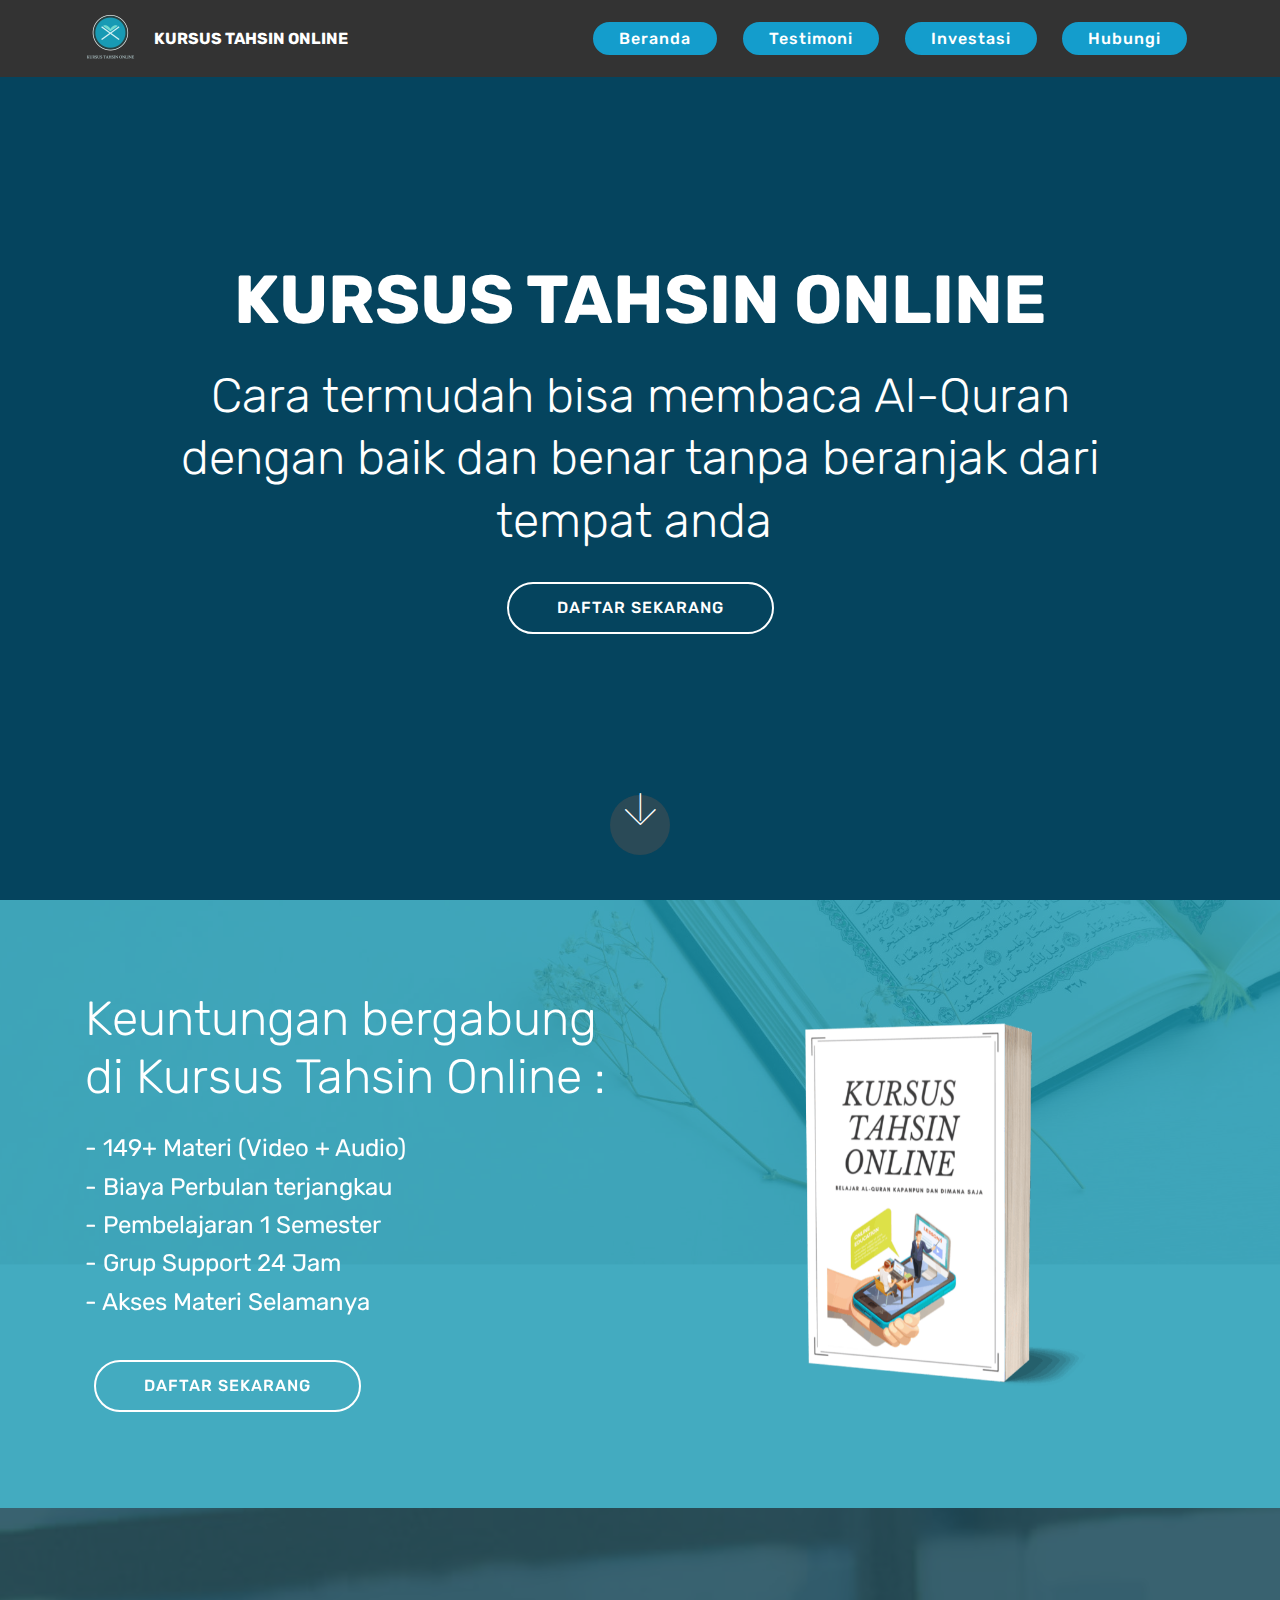
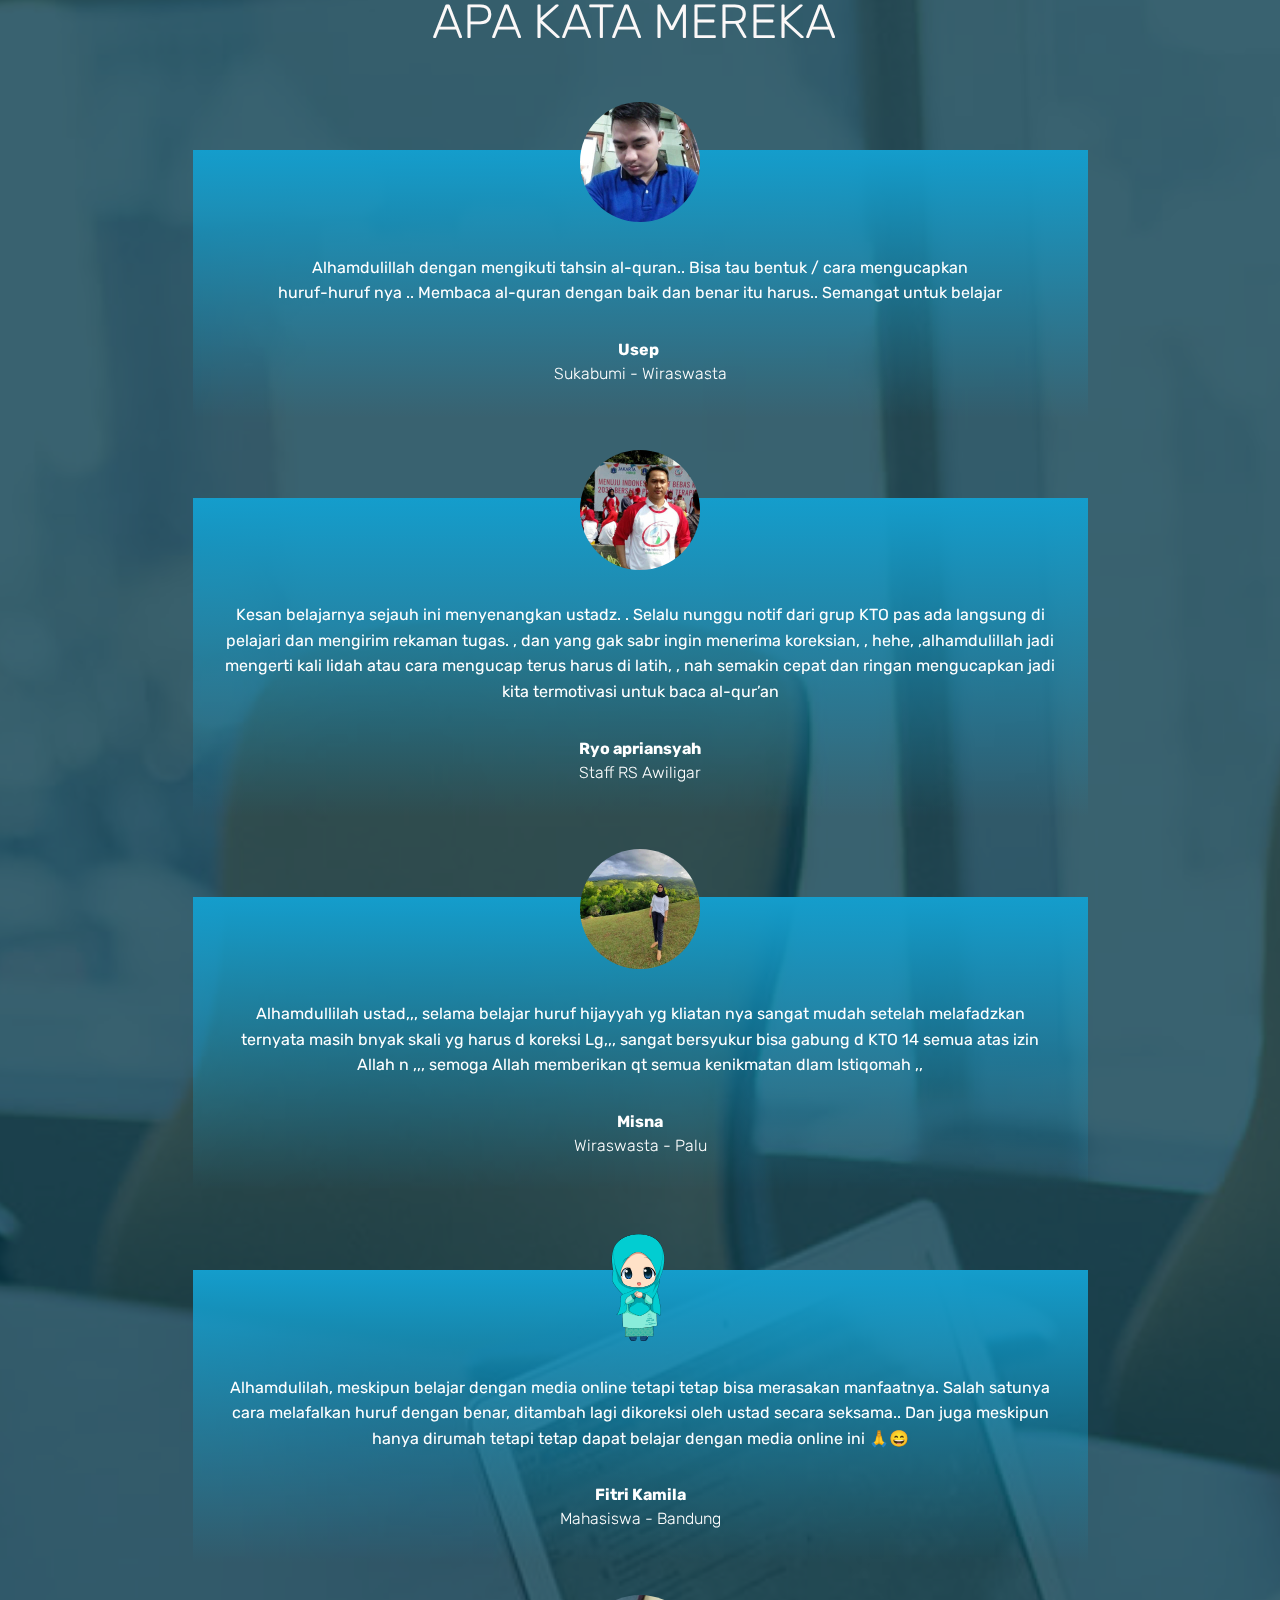
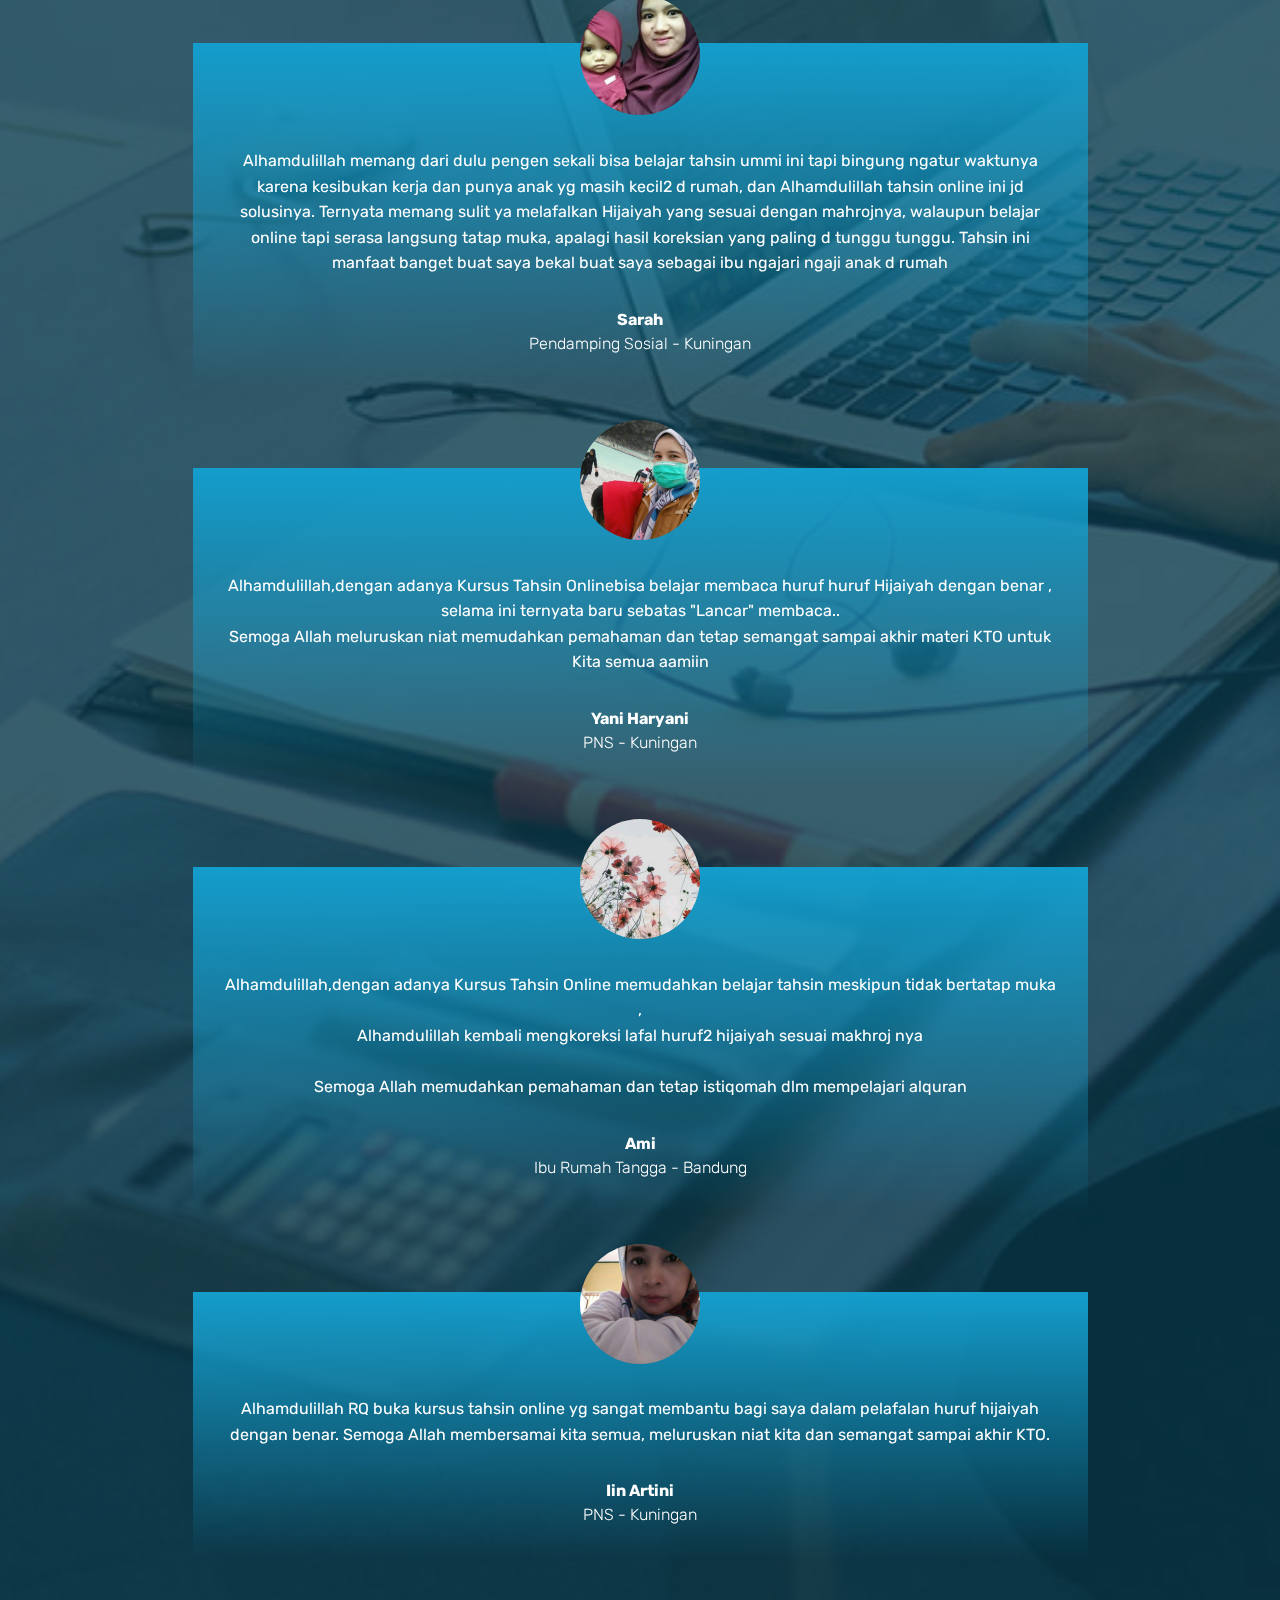
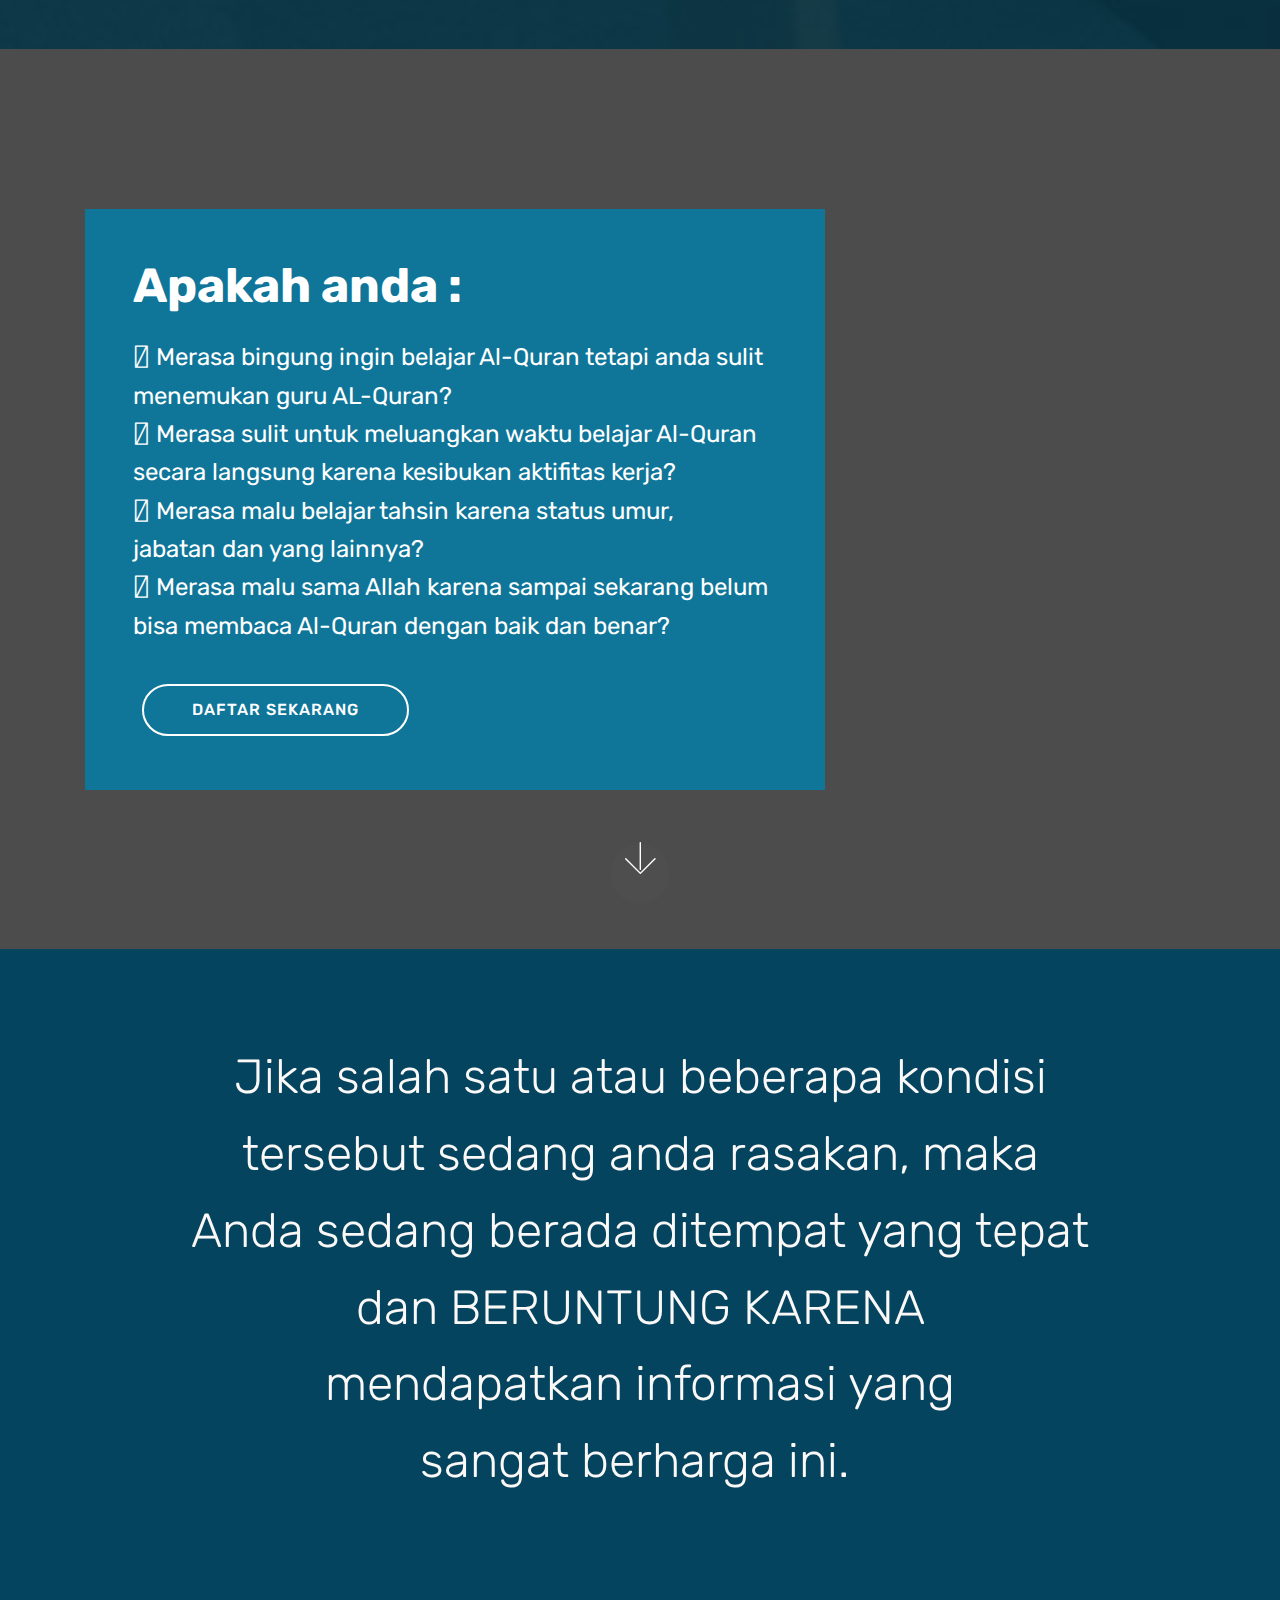
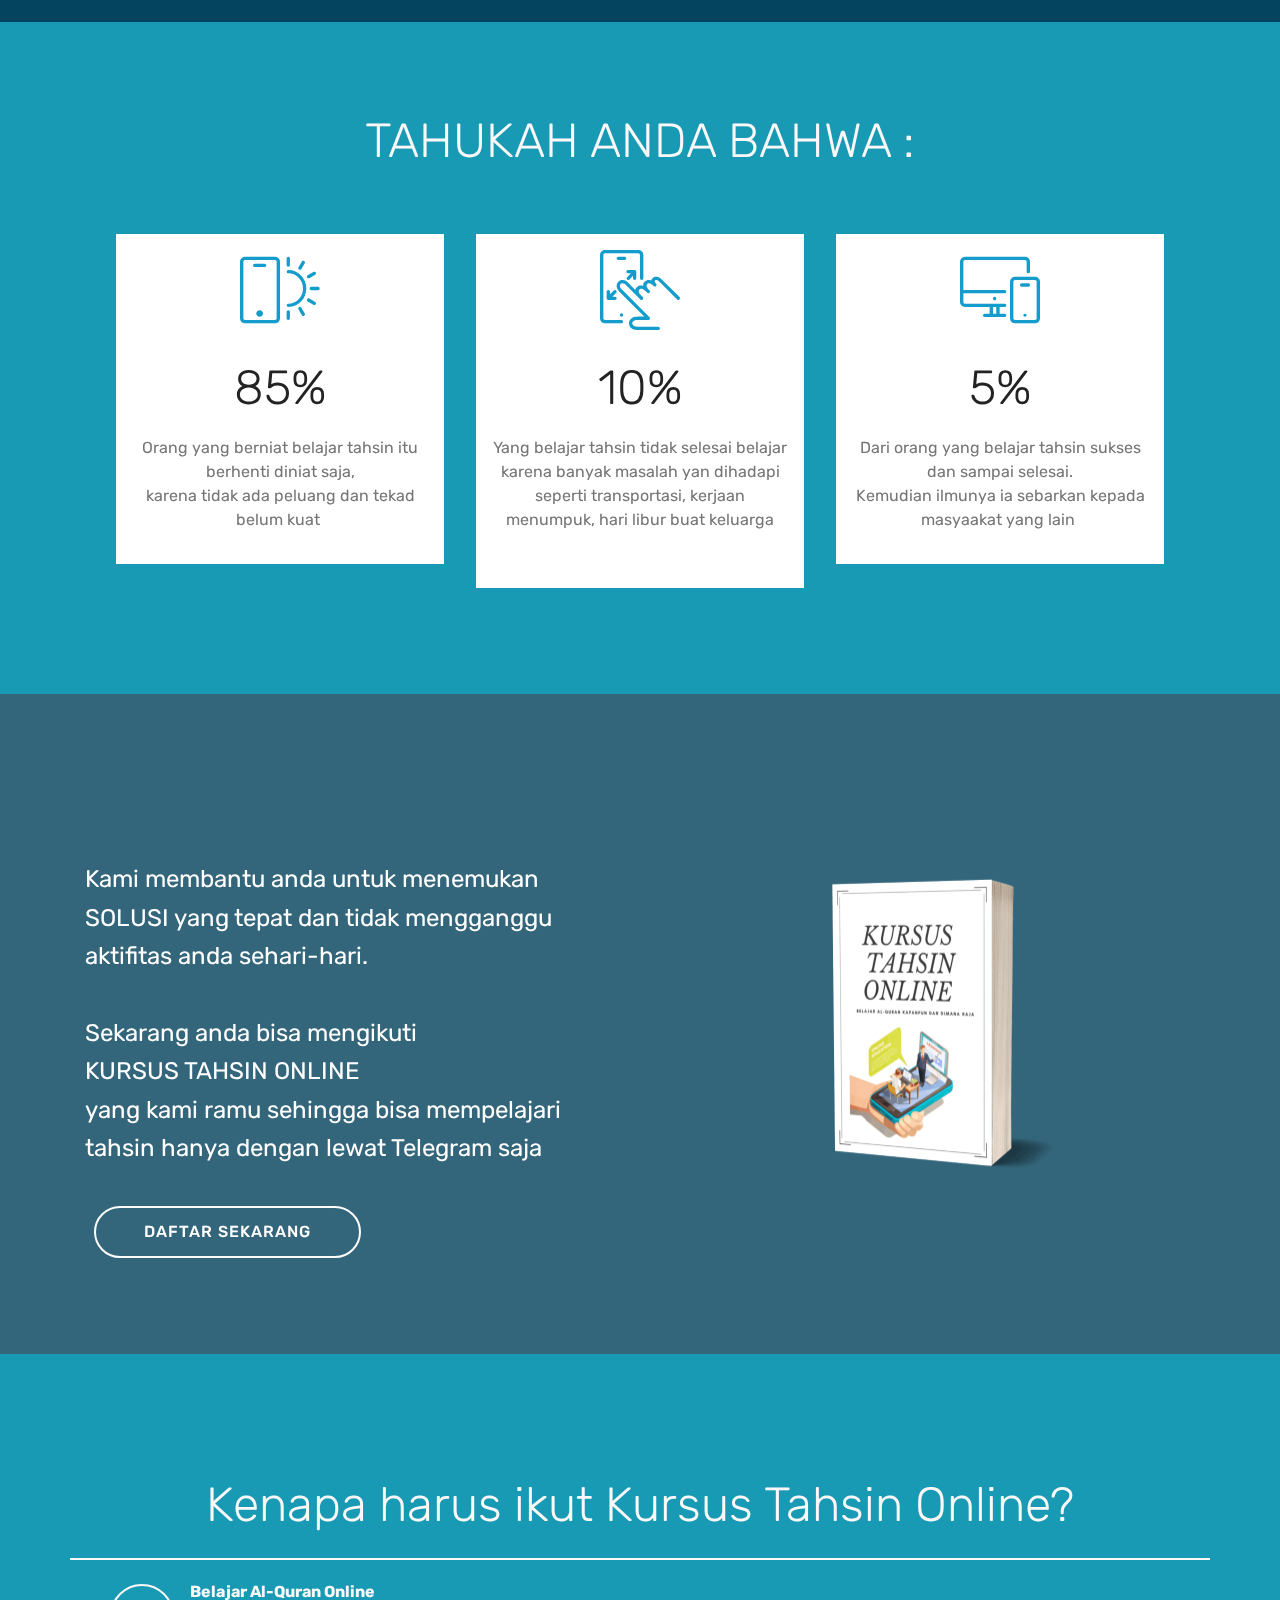
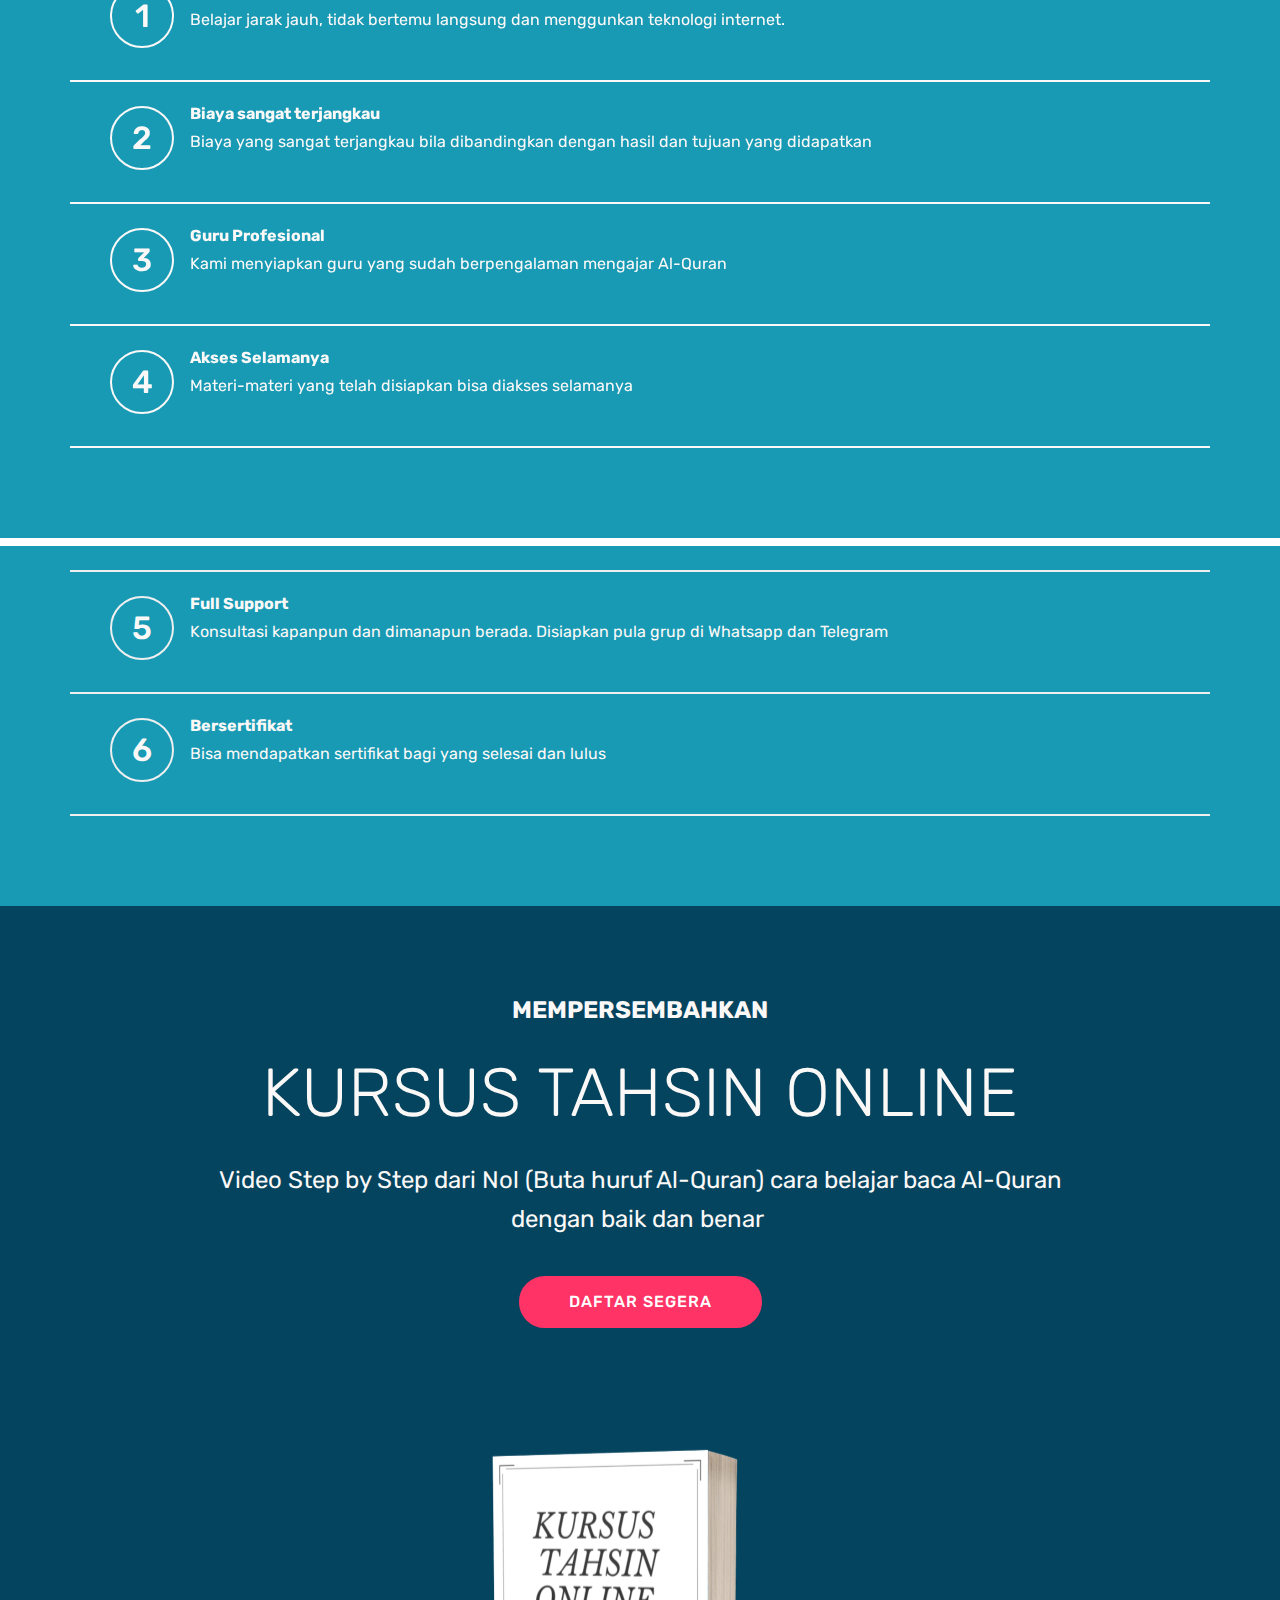
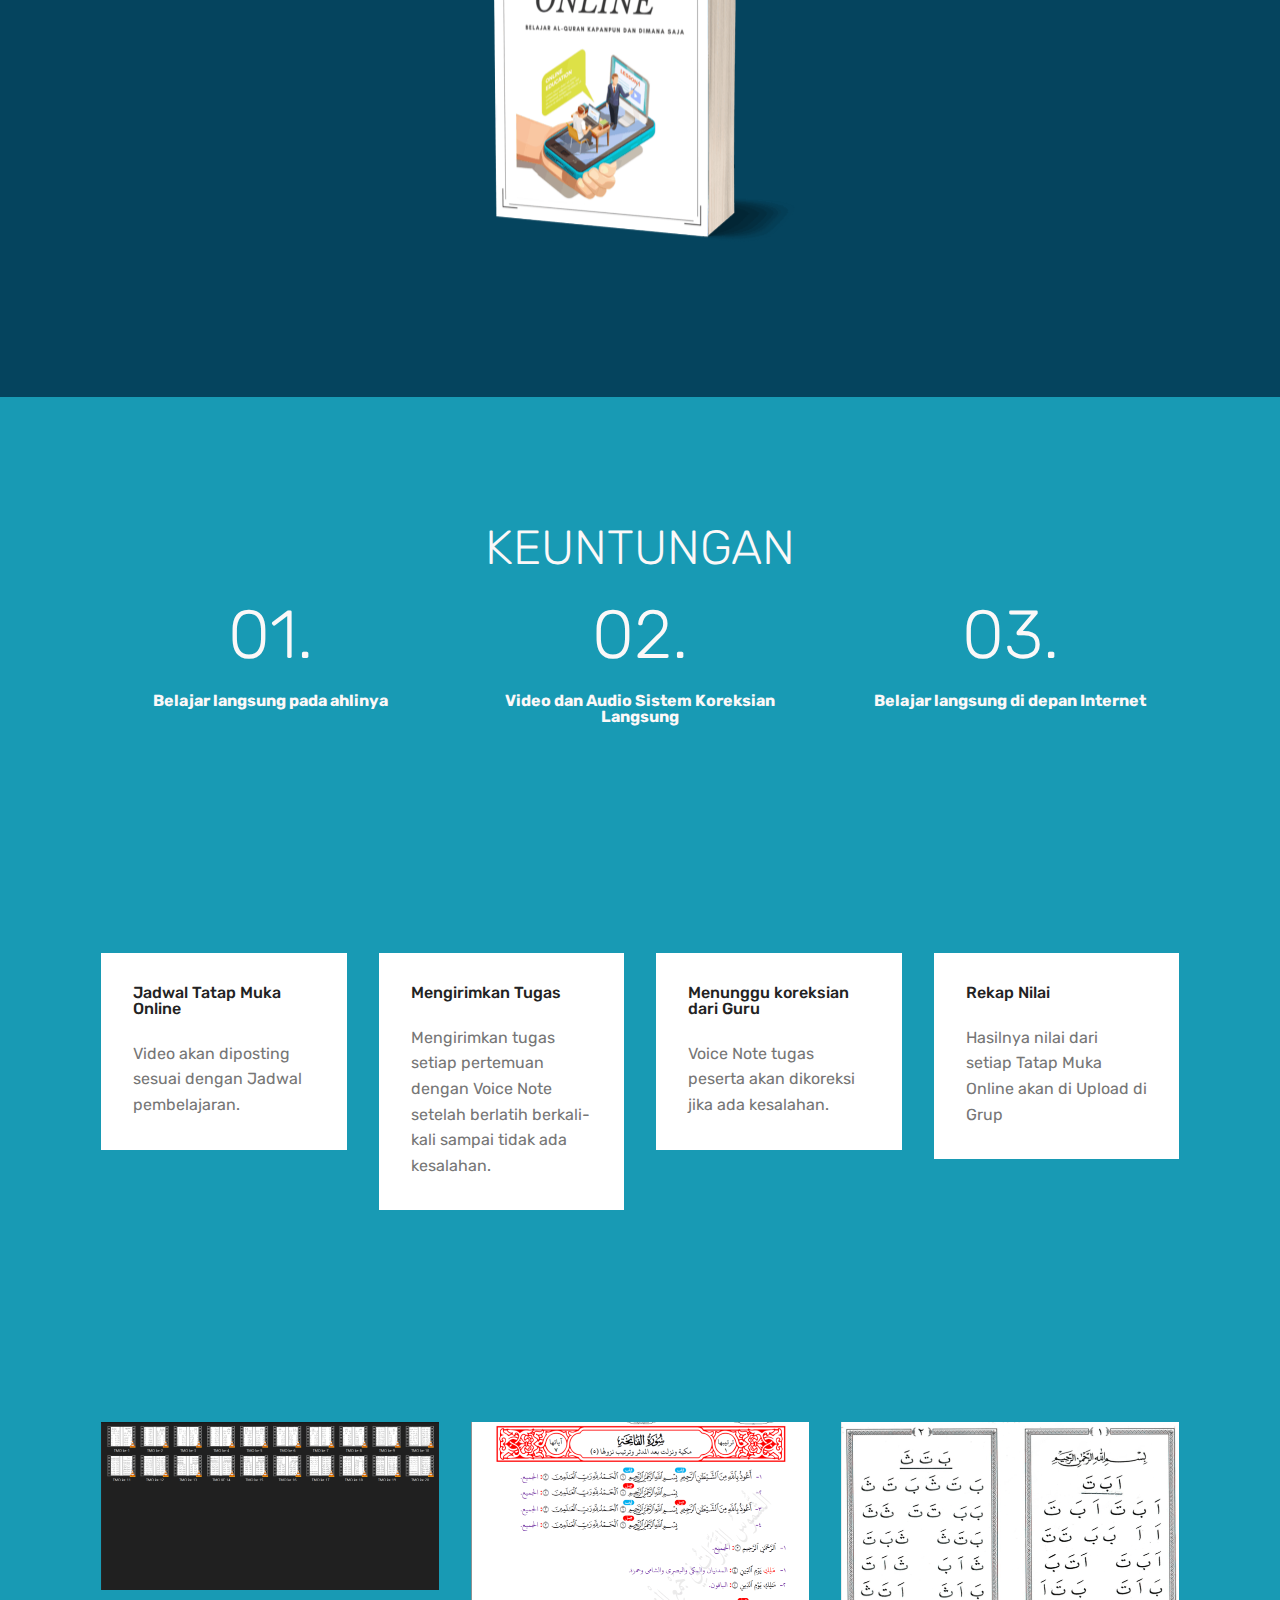
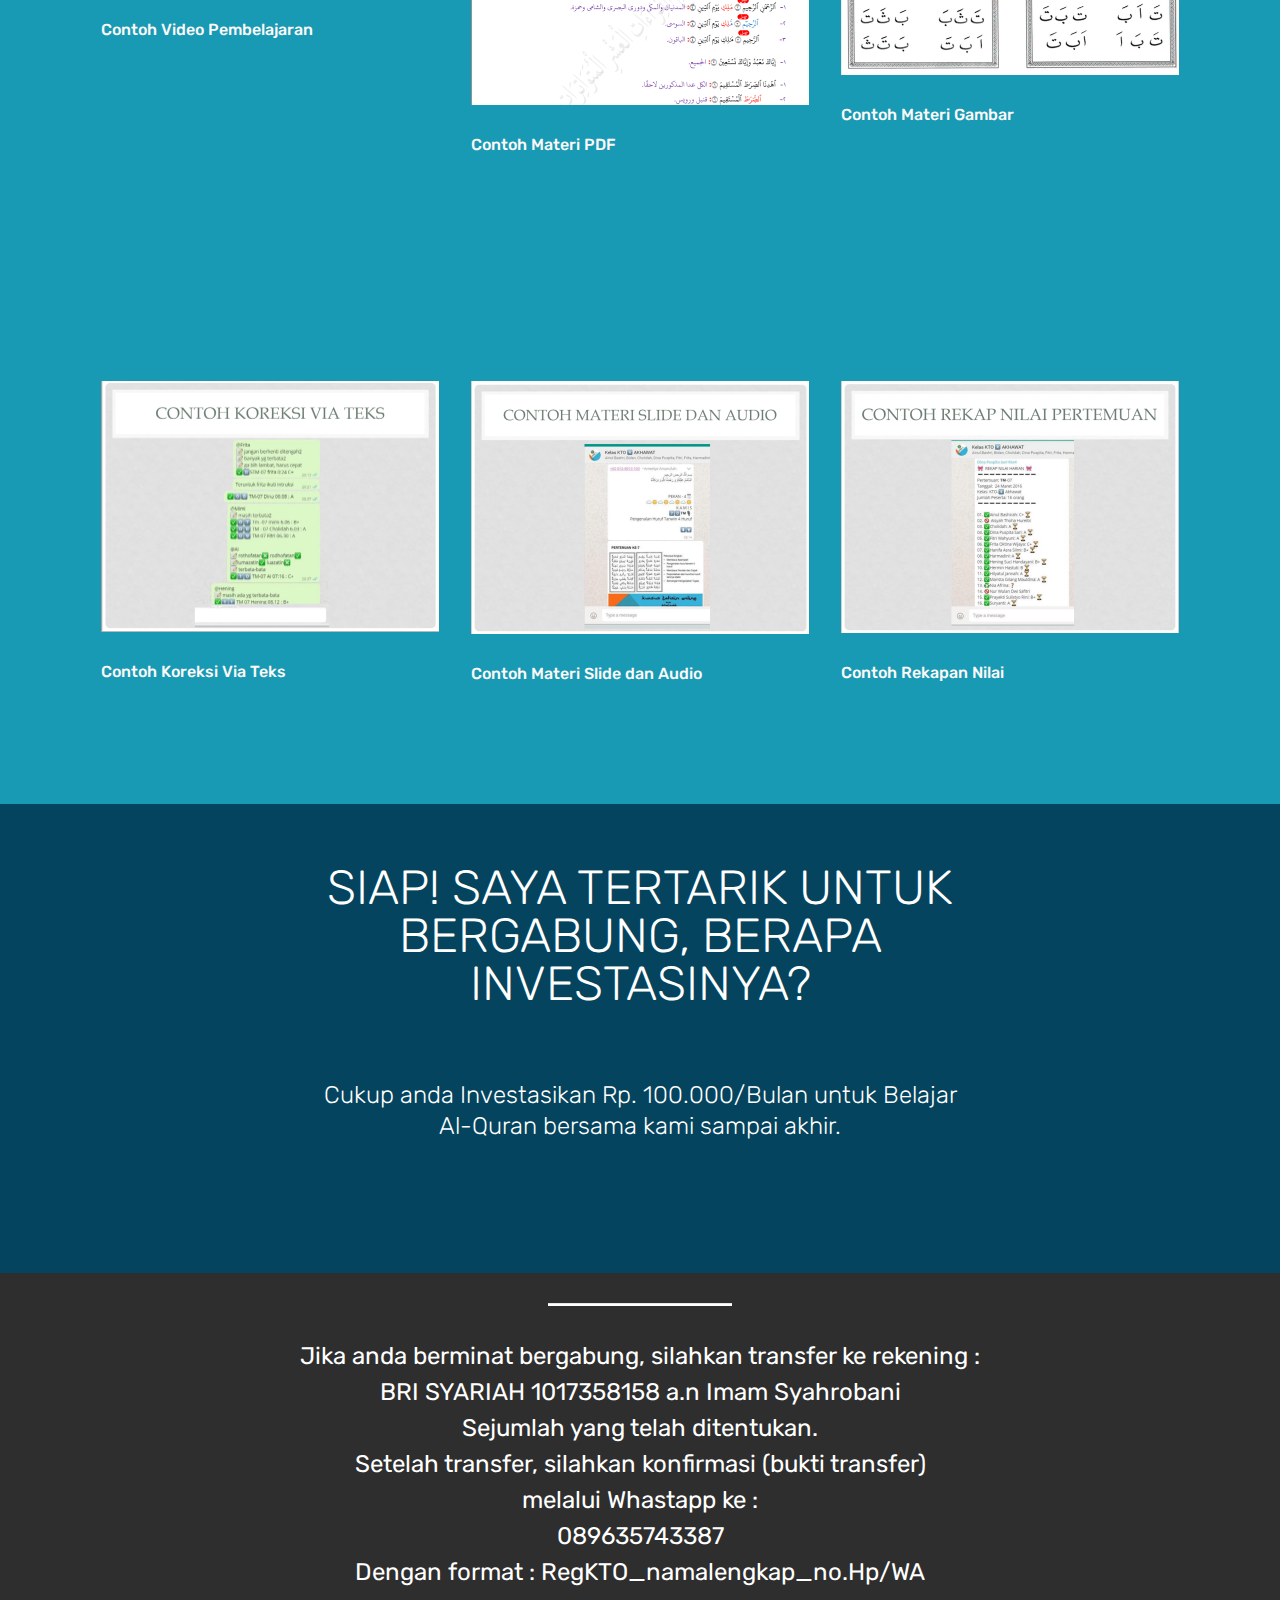
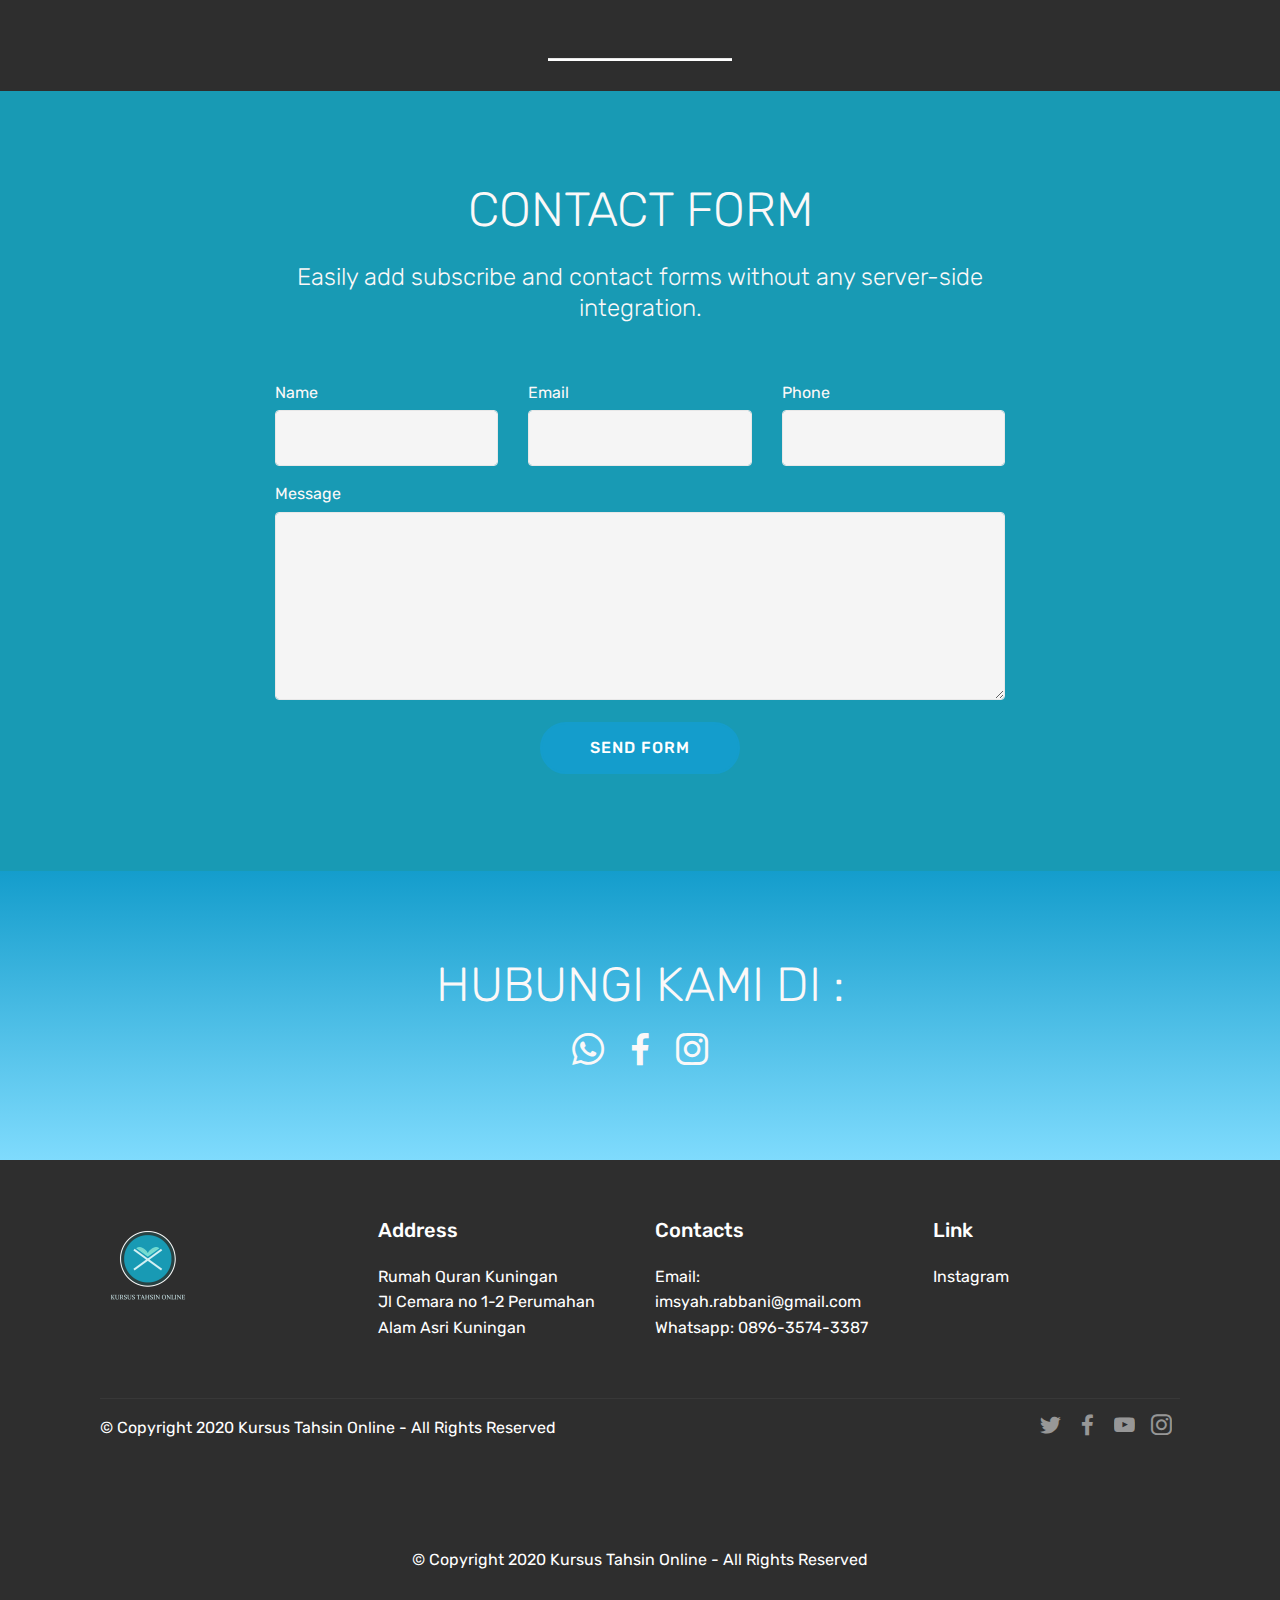
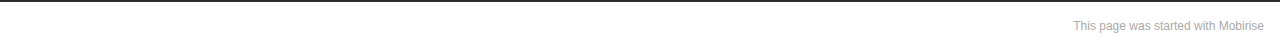
<file: index.html>
<!DOCTYPE html>
<html  >
<head>
  <!-- Site made with Mobirise Website Builder v5.2.0, https://mobirise.com -->
  <meta charset="UTF-8">
  <meta http-equiv="X-UA-Compatible" content="IE=edge">
  <meta name="generator" content="Mobirise v5.2.0, mobirise.com">
  <meta name="viewport" content="width=device-width, initial-scale=1, minimum-scale=1">
  <link rel="shortcut icon" href="assets/images/new-logo-kursus-tahsin-online-2-122x122.png" type="image/x-icon">
  <meta name="description" content="">
  
  
  <title>Home</title>
  <link rel="stylesheet" href="assets/web/assets/mobirise-icons/mobirise-icons.css">
  <link rel="stylesheet" href="assets/bootstrap/css/bootstrap.min.css">
  <link rel="stylesheet" href="assets/bootstrap/css/bootstrap-grid.min.css">
  <link rel="stylesheet" href="assets/bootstrap/css/bootstrap-reboot.min.css">
  <link rel="stylesheet" href="assets/tether/tether.min.css">
  <link rel="stylesheet" href="assets/dropdown/css/style.css">
  <link rel="stylesheet" href="assets/socicon/css/styles.css">
  <link rel="stylesheet" href="assets/theme/css/style.css">
  <link rel="preload" as="style" href="assets/mobirise/css/mbr-additional.css"><link rel="stylesheet" href="assets/mobirise/css/mbr-additional.css" type="text/css">
  
  
  
  
</head>
<body>
  
  <section class="menu cid-qTkzRZLJNu" once="menu" id="menu1-0">

    

    <nav class="navbar navbar-expand beta-menu navbar-dropdown align-items-center navbar-fixed-top navbar-toggleable-sm">
        <button class="navbar-toggler navbar-toggler-right" type="button" data-toggle="collapse" data-target="#navbarSupportedContent" aria-controls="navbarSupportedContent" aria-expanded="false" aria-label="Toggle navigation">
            <div class="hamburger">
                <span></span>
                <span></span>
                <span></span>
                <span></span>
            </div>
        </button>
        <div class="menu-logo">
            <div class="navbar-brand">
                <span class="navbar-logo">
                    <a href="https://www.instagram.com/kursus_tahsin_online/">
                         <img src="assets/images/new-logo-kursus-tahsin-online-2-122x122.png" alt="Mobirise" title="" style="height: 3.8rem;">
                    </a>
                </span>
                <span class="navbar-caption-wrap"><a class="navbar-caption text-white display-4" href="https://mobirise.com">
                        KURSUS TAHSIN ONLINE</a></span>
            </div>
        </div>
        <div class="collapse navbar-collapse" id="navbarSupportedContent">
            <ul class="navbar-nav nav-dropdown" data-app-modern-menu="true"><li class="nav-item">
                    <a class="nav-link link text-white display-4" href="https://mobirise.com">
                        </a>
                </li></ul>
            <div class="navbar-buttons mbr-section-btn"><a class="btn btn-sm btn-primary display-4" href="index.html#header2-1">Beranda</a> <a class="btn btn-sm btn-primary display-4" href="index.html#testimonials5-7">Testimoni</a> <a class="btn btn-sm btn-primary display-4" href="index.html#content4-l">Investasi</a> <a class="btn btn-sm btn-primary display-4" href="https://wa.me/6289635743387">Hubungi</a></div>
        </div>
    </nav>
</section>

<section class="cid-qTkA127IK8 mbr-fullscreen" id="header2-1">

    

    

    <div class="container align-center">
        <div class="row justify-content-md-center">
            <div class="mbr-white col-md-10">
                <h1 class="mbr-section-title mbr-bold pb-3 mbr-fonts-style display-1">KURSUS TAHSIN ONLINE</h1>
                <h3 class="mbr-section-subtitle align-center mbr-light pb-3 mbr-fonts-style display-2">
                    Cara termudah bisa membaca Al-Quran dengan baik dan benar tanpa beranjak dari tempat anda&nbsp;</h3>
                
                <div class="mbr-section-btn"><a class="btn btn-md btn-white-outline display-4" href="https://wa.me/628935743387">DAFTAR SEKARANG</a></div>
            </div>
        </div>
    </div>
    <div class="mbr-arrow hidden-sm-down" aria-hidden="true">
        <a href="#next">
            <i class="mbri-down mbr-iconfont"></i>
        </a>
    </div>
</section>

<section class="header3 cid-s4fWUWw0Ox mbr-parallax-background" id="header3-4">

    

    <div class="mbr-overlay" style="opacity: 0.8; background-color: rgb(24, 154, 180);">
    </div>

    <div class="container">
        <div class="media-container-row">
            <div class="mbr-figure" style="width: 100%;">
                <img src="assets/images/1594306476-1-1014x777.png" alt="Mobirise" title="">
            </div>

            <div class="media-content">
                <h1 class="mbr-section-title mbr-white pb-3 mbr-fonts-style display-2">
                    Keuntungan bergabung di Kursus Tahsin Online :</h1>
                
                <div class="mbr-section-text mbr-white pb-3 ">
                    <p class="mbr-text mbr-fonts-style display-5">- 149+ Materi (Video + Audio)<br>- Biaya Perbulan terjangkau<br>- Pembelajaran 1 Semester&nbsp;<br>- Grup Support 24 Jam<br>- Akses Materi Selamanya</p>
                </div>
                <div class="mbr-section-btn"><a class="btn btn-md btn-white-outline display-4" href="https://wa.me/628935743387">DAFTAR SEKARANG</a></div>
            </div>
        </div>
    </div>

</section>

<section class="testimonials5 cid-s4g0D3nVQw" id="testimonials5-7">

    

    <div class="mbr-overlay" style="opacity: 0.8; background-color: rgb(7, 59, 76);">
    </div>
    <div class="container">
        <div class="media-container-row">
            <div class="title col-12 align-center">
                <h2 class="pb-3 mbr-fonts-style display-2">APA KATA MEREKA&nbsp;</h2>
                
            </div>
        </div>
    </div>

    <div class="container">
        <div class="media-container-column">
            

            
        <div class="mbr-testimonial align-center col-12 col-md-10">
                <div class="panel-item">
                    <div class="card-block">
                        <div class="testimonial-photo">
                            <img src="assets/images/photo-2020-07-09-22-10-47-240x240.jpg" alt="" title="">
                        </div>
                        <p class="mbr-text mbr-fonts-style mbr-white display-7">Alhamdulillah dengan mengikuti tahsin al-quran.. Bisa tau bentuk / cara mengucapkan 
<br>huruf-huruf nya .. Membaca al-quran dengan baik dan benar itu harus.. Semangat untuk belajar</p>
                    </div>
                    <div class="card-footer">
                        <div class="mbr-author-name mbr-bold mbr-fonts-style mbr-white display-7">Usep&nbsp;</div>
                        <small class="mbr-author-desc mbr-italic mbr-light mbr-fonts-style mbr-white display-7">
                               Sukabumi - Wiraswasta
                        </small>
                    </div>
                </div>
            </div><div class="mbr-testimonial align-center col-12 col-md-10">
                <div class="panel-item">
                    <div class="card-block">
                        <div class="testimonial-photo">
                            <img src="assets/images/photo-2020-07-09-22-12-31-240x240.jpg" alt="" title="">
                        </div>
                        <p class="mbr-text mbr-fonts-style mbr-white display-7">
                           Kesan belajarnya sejauh ini menyenangkan ustadz. . Selalu nunggu notif dari grup KTO pas ada langsung di pelajari dan mengirim rekaman tugas. , dan yang gak sabr ingin menerima koreksian, , hehe, ,alhamdulillah jadi mengerti kali lidah atau cara mengucap terus harus di latih, , nah semakin cepat dan ringan mengucapkan jadi kita termotivasi untuk baca al-qur’an
                        </p>
                    </div>
                    <div class="card-footer">
                        <div class="mbr-author-name mbr-bold mbr-fonts-style mbr-white display-7">Ryo apriansyah</div>
                        <small class="mbr-author-desc mbr-italic mbr-light mbr-fonts-style mbr-white display-7">
                               Staff RS Awiligar
                        </small>
                    </div>
                </div>
            </div><div class="mbr-testimonial align-center col-12 col-md-10">
                <div class="panel-item">
                    <div class="card-block">
                        <div class="testimonial-photo">
                            <img src="assets/images/photo-2020-07-09-22-19-46-240x240.jpg" alt="" title="">
                        </div>
                        <p class="mbr-text mbr-fonts-style mbr-white display-7">
                           Alhamdullilah ustad,,, selama belajar huruf hijayyah yg kliatan nya sangat mudah setelah melafadzkan ternyata masih bnyak skali  yg harus d koreksi Lg,,, sangat bersyukur bisa gabung d KTO 14 semua atas izin Allah n ,,, semoga Allah memberikan qt semua kenikmatan dlam Istiqomah ,,
                        </p>
                    </div>
                    <div class="card-footer">
                        <div class="mbr-author-name mbr-bold mbr-fonts-style mbr-white display-7">Misna</div>
                        <small class="mbr-author-desc mbr-italic mbr-light mbr-fonts-style mbr-white display-7">
                               Wiraswasta - Palu</small>
                    </div>
                </div>
            </div><div class="mbr-testimonial align-center col-12 col-md-10">
                <div class="panel-item">
                    <div class="card-block">
                        <div class="testimonial-photo">
                            <img src="assets/images/fdcb078e7c6ccb7989ee7b806cb41991-240x237.png" alt="" title="">
                        </div>
                        <p class="mbr-text mbr-fonts-style mbr-white display-7">
                           Alhamdulilah, meskipun belajar dengan media online tetapi tetap bisa merasakan manfaatnya. Salah satunya cara melafalkan huruf dengan benar, ditambah lagi dikoreksi oleh ustad secara seksama.. Dan juga meskipun hanya dirumah tetapi tetap dapat belajar dengan media online ini 🙏😄
                        </p>
                    </div>
                    <div class="card-footer">
                        <div class="mbr-author-name mbr-bold mbr-fonts-style mbr-white display-7">Fitri Kamila</div>
                        <small class="mbr-author-desc mbr-italic mbr-light mbr-fonts-style mbr-white display-7">
                               Mahasiswa - Bandung</small>
                    </div>
                </div>
            </div><div class="mbr-testimonial align-center col-12 col-md-10">
                <div class="panel-item">
                    <div class="card-block">
                        <div class="testimonial-photo">
                            <img src="assets/images/photo-2020-07-09-22-20-51-240x240.jpg" alt="" title="">
                        </div>
                        <p class="mbr-text mbr-fonts-style mbr-white display-7">
                           Alhamdulillah memang dari dulu pengen sekali bisa belajar tahsin ummi ini tapi bingung ngatur waktunya karena kesibukan kerja dan punya anak yg masih kecil2 d rumah, dan Alhamdulillah tahsin online ini jd solusinya. Ternyata memang sulit ya melafalkan Hijaiyah yang sesuai dengan mahrojnya, walaupun belajar online tapi serasa langsung tatap muka, apalagi hasil koreksian yang paling d tunggu tunggu. Tahsin ini manfaat banget buat saya bekal buat saya sebagai ibu ngajari ngaji anak d rumah
                        </p>
                    </div>
                    <div class="card-footer">
                        <div class="mbr-author-name mbr-bold mbr-fonts-style mbr-white display-7">Sarah</div>
                        <small class="mbr-author-desc mbr-italic mbr-light mbr-fonts-style mbr-white display-7">
                               Pendamping Sosial - Kuningan</small>
                    </div>
                </div>
            </div><div class="mbr-testimonial align-center col-12 col-md-10">
                <div class="panel-item">
                    <div class="card-block">
                        <div class="testimonial-photo">
                            <img src="assets/images/photo-2020-07-12-06-13-32-240x240.jpg" alt="" title="">
                        </div>
                        <p class="mbr-text mbr-fonts-style mbr-white display-7">Alhamdulillah,dengan adanya Kursus Tahsin Onlinebisa belajar membaca huruf huruf Hijaiyah dengan benar , selama ini ternyata baru sebatas "Lancar" membaca..
<br>Semoga Allah meluruskan niat memudahkan pemahaman dan tetap semangat sampai akhir materi KTO untuk Kita semua aamiin</p>
                    </div>
                    <div class="card-footer">
                        <div class="mbr-author-name mbr-bold mbr-fonts-style mbr-white display-7">Yani Haryani</div>
                        <small class="mbr-author-desc mbr-italic mbr-light mbr-fonts-style mbr-white display-7">
                               PNS - Kuningan</small>
                    </div>
                </div>
            </div><div class="mbr-testimonial align-center col-12 col-md-10">
                <div class="panel-item">
                    <div class="card-block">
                        <div class="testimonial-photo">
                            <img src="assets/images/photo-2020-07-12-06-13-48-240x240.jpg" alt="" title="">
                        </div>
                        <p class="mbr-text mbr-fonts-style mbr-white display-7">Alhamdulillah,dengan adanya Kursus Tahsin Online memudahkan belajar tahsin meskipun tidak bertatap muka ,
<br>Alhamdulillah kembali mengkoreksi lafal huruf2 hijaiyah sesuai makhroj nya 
<br>
<br>Semoga Allah memudahkan pemahaman dan tetap istiqomah dlm mempelajari alquran</p>
                    </div>
                    <div class="card-footer">
                        <div class="mbr-author-name mbr-bold mbr-fonts-style mbr-white display-7">Ami</div>
                        <small class="mbr-author-desc mbr-italic mbr-light mbr-fonts-style mbr-white display-7">Ibu Rumah Tangga - Bandung</small>
                    </div>
                </div>
            </div><div class="mbr-testimonial align-center col-12 col-md-10">
                <div class="panel-item">
                    <div class="card-block">
                        <div class="testimonial-photo">
                            <img src="assets/images/photo-2020-07-12-06-13-58-240x240.jpg" alt="" title="">
                        </div>
                        <p class="mbr-text mbr-fonts-style mbr-white display-7">
                           Alhamdulillah RQ buka kursus tahsin online yg sangat membantu bagi saya dalam pelafalan huruf hijaiyah dengan benar. Semoga Allah membersamai kita semua, meluruskan niat kita dan semangat sampai akhir KTO.
                        </p>
                    </div>
                    <div class="card-footer">
                        <div class="mbr-author-name mbr-bold mbr-fonts-style mbr-white display-7">Iin Artini</div>
                        <small class="mbr-author-desc mbr-italic mbr-light mbr-fonts-style mbr-white display-7">
                               PNS - Kuningan</small>
                    </div>
                </div>
            </div></div>
    </div>   
</section>

<section class="header10 cid-s4fWInLvTn mbr-fullscreen mbr-parallax-background" id="header10-3">

    

    <div class="mbr-overlay" style="opacity: 0.8; background-color: rgb(35, 35, 35);">
    </div>

    <div class="container">
        <div class="media-container-column mbr-white p-5 align-left col-lg-8 col-md-10">
            <h1 class="mbr-section-title mbr-bold pb-3 mbr-fonts-style display-2">Apakah anda :</h1>
            
            <p class="mbr-text pb-3 mbr-fonts-style display-5"> Merasa bingung ingin belajar Al-Quran tetapi anda sulit menemukan guru AL-Quran?
<br> Merasa sulit untuk meluangkan waktu belajar Al-Quran secara langsung karena
kesibukan aktifitas kerja?
<br>	Merasa malu belajar tahsin karena status umur,
<br>jabatan dan yang lainnya?
<br> Merasa malu sama Allah karena sampai sekarang belum bisa membaca Al-Quran dengan baik dan benar?<br></p>
            <div class="mbr-section-btn"><a class="btn btn-md btn-white-outline display-4" href="https://wa.me/628935743387">DAFTAR SEKARANG</a></div>
        </div>
    </div>

    <div class="mbr-arrow hidden-sm-down" aria-hidden="true">
        <a href="#next">
            <i class="mbri-down mbr-iconfont"></i>
        </a>
    </div>
</section>

<section class="header1 cid-s4g3Qm32F1" id="header16-8">

    

    

    <div class="container">
        <div class="row justify-content-md-center">
            <div class="col-md-10 align-center">
                
                
                <p class="mbr-text pb-3 mbr-fonts-style display-2">Jika salah satu atau beberapa kondisi tersebut sedang anda rasakan, maka Anda sedang berada ditempat yang tepat dan BERUNTUNG KARENA
<br>mendapatkan informasi yang
<br>sangat berharga ini.&nbsp;<br></p>
                
            </div>
        </div>
    </div>

</section>

<section class="counters1 counters cid-s4g4szwilx" id="counters1-b">

    

    

    <div class="container">
        <h2 class="mbr-section-title pb-3 align-center mbr-fonts-style display-2">
            TAHUKAH ANDA BAHWA :</h2>
        

        <div class="container pt-4 mt-2">
            <div class="media-container-row">
                <div class="card p-3 align-center col-12 col-md-6 col-lg-4">
                    <div class="panel-item p-3">
                        <div class="card-img pb-3">
                            <span class="mbri-mobirise mbr-iconfont"></span>
                        </div>

                        <div class="card-text">
                            <h3 class="count pt-3 pb-3 mbr-fonts-style display-2">85%</h3>
                            
                            <p class="mbr-content-text mbr-fonts-style display-7">Orang yang berniat belajar tahsin itu berhenti diniat saja,
<br>karena tidak ada peluang dan tekad belum kuat&nbsp;<br></p>
                        </div>
                    </div>
                </div>


                <div class="card p-3 align-center col-12 col-md-6 col-lg-4">
                    <div class="panel-item p-3">
                        <div class="card-img pb-3">
                            <span class="mbri-touch-swipe mbr-iconfont"></span>
                        </div>
                        <div class="card-text">
                            <h3 class="count pt-3 pb-3 mbr-fonts-style display-2">
                                  10%</h3>
                            
                            <p class="mbr-content-text mbr-fonts-style display-7">Yang belajar tahsin tidak selesai belajar karena banyak masalah yan dihadapi seperti transportasi, kerjaan menumpuk, hari libur buat keluarga
<br>
<br></p>
                        </div>
                    </div>
                </div>

                <div class="card p-3 align-center col-12 col-md-6 col-lg-4">
                    <div class="panel-item p-3">
                        <div class="card-img pb-3">
                            <span class="mbri-responsive mbr-iconfont"></span>
                        </div>
                        <div class="card-text">
                            <h3 class="count pt-3 pb-3 mbr-fonts-style display-2">
                                  5%</h3>
                            
                            <p class="mbr-content-text mbr-fonts-style display-7">Dari orang yang belajar tahsin sukses dan sampai selesai.
<br>Kemudian ilmunya ia sebarkan kepada masyaakat yang lain&nbsp;<br></p>
                        </div>
                    </div>
                </div>


                
            </div>
        </div>
   </div>
</section>

<section class="header3 cid-s4g3Z9d5nq mbr-parallax-background" id="header3-9">

    

    <div class="mbr-overlay" style="opacity: 0.8; background-color: rgb(5, 68, 94);">
    </div>

    <div class="container">
        <div class="media-container-row">
            <div class="mbr-figure" style="width: 100%;">
                <img src="assets/images/1594306476-1014x777.png" alt="Mobirise" title="">
            </div>

            <div class="media-content">
                
                
                <div class="mbr-section-text mbr-white pb-3 ">
                    <p class="mbr-text mbr-fonts-style display-5"><br>
<br>Kami membantu anda untuk menemukan SOLUSI yang tepat dan tidak mengganggu aktifitas anda sehari-hari.
<br>
<br>Sekarang anda bisa mengikuti
<br>KURSUS TAHSIN ONLINE
<br>yang kami ramu sehingga bisa mempelajari tahsin
hanya dengan lewat Telegram saja&nbsp;<br></p>
                </div>
                <div class="mbr-section-btn"><a class="btn btn-md btn-white-outline display-4" href="tel:+628935743387">DAFTAR SEKARANG</a></div>
            </div>
        </div>
    </div>

</section>

<section class="counters5 counters cid-s4g5Vfmwkv" id="counters5-c">

    

    

    <div class="container pt-4 mt-2">
        <h2 class="mbr-section-title pb-3 align-center mbr-fonts-style display-2">Kenapa harus ikut Kursus Tahsin Online?</h2>
        
        <div class="row justify-content-center">
            <div class="cards-block">
                <div class="cards-container">
                    <div class="card px-3 align-left col-12">
                        <div class="panel-item p-4 d-flex">
                            <div class="card-img pr-3">
                                <h3 class="img-text d-flex align-items-center justify-content-center">
                                    1
                                </h3>
                            </div>
                            <div class="card-text">
                                <h4 class="mbr-content-title mbr-bold mbr-fonts-style display-7">Belajar Al-Quran Online</h4>
                                <p class="mbr-content-text mbr-fonts-style display-7">
                                    Belajar jarak jauh, tidak bertemu langsung dan menggunkan teknologi internet.</p>
                            </div>
                        </div>
                    </div>
                    <div class="card px-3 align-left col-12">
                        <div class="panel-item p-4 d-flex">
                            <div class="card-img pr-3">
                                <h3 class="img-text d-flex align-items-center justify-content-center">
                                    2
                                </h3>
                            </div>
                            <div class="card-text">
                                <h4 class="mbr-content-title mbr-bold mbr-fonts-style display-7">Biaya sangat terjangkau</h4>
                                <p class="mbr-content-text mbr-fonts-style display-7">
                                    Biaya yang sangat terjangkau bila dibandingkan dengan hasil dan tujuan yang didapatkan</p>
                            </div>
                        </div>
                    </div>
                    <div class="card px-3 align-left col-12">
                        <div class="panel-item p-4 d-flex">
                            <div class="card-img pr-3">
                                <h3 class="img-text d-flex align-items-center justify-content-center">
                                    3
                                </h3>
                            </div>
                            <div class="card-text">
                                <h4 class="mbr-content-title mbr-bold mbr-fonts-style display-7">Guru Profesional</h4>
                                <p class="mbr-content-text mbr-fonts-style display-7">
                                    Kami menyiapkan guru yang sudah berpengalaman mengajar Al-Quran</p>
                            </div>
                        </div>
                    </div>
                    <div class="card px-3 align-left col-12">
                        <div class="panel-item p-4 d-flex">
                            <div class="card-img pr-3">
                                <h3 class="img-text d-flex align-items-center justify-content-center">
                                    4
                                </h3>
                            </div>
                            <div class="card-texts">
                                <h4 class="mbr-content-title mbr-bold mbr-fonts-style display-7">
                                    Akses Selamanya&nbsp;</h4>
                                <p class="mbr-content-text mbr-fonts-style display-7">
                                    Materi-materi yang telah disiapkan bisa diakses selamanya&nbsp;</p>
                            </div>
                        </div>
                    </div>
                </div>
            </div>
        </div>
    </div>
</section>

<section class="counters5 counters cid-s4g7ectKGp" id="counters5-d">

    

    

    <div class="container pt-4 mt-2">
        
        
        <div class="row justify-content-center">
            <div class="cards-block">
                <div class="cards-container">
                    <div class="card px-3 align-left col-12">
                        <div class="panel-item p-4 d-flex">
                            <div class="card-img pr-3">
                                <h3 class="img-text d-flex align-items-center justify-content-center">5</h3>
                            </div>
                            <div class="card-text">
                                <h4 class="mbr-content-title mbr-bold mbr-fonts-style display-7">Full Support</h4>
                                <p class="mbr-content-text mbr-fonts-style display-7">
                                    Konsultasi kapanpun dan dimanapun berada. Disiapkan pula grup di Whatsapp dan Telegram</p>
                            </div>
                        </div>
                    </div>
                    <div class="card px-3 align-left col-12">
                        <div class="panel-item p-4 d-flex">
                            <div class="card-img pr-3">
                                <h3 class="img-text d-flex align-items-center justify-content-center">
                                    6
                                </h3>
                            </div>
                            <div class="card-text">
                                <h4 class="mbr-content-title mbr-bold mbr-fonts-style display-7">Bersertifikat</h4>
                                <p class="mbr-content-text mbr-fonts-style display-7">Bisa mendapatkan sertifikat bagi yang selesai dan lulus</p>
                            </div>
                        </div>
                    </div>
                    
                    
                </div>
            </div>
        </div>
    </div>
</section>

<section class="header4 cid-s4g8eFf7It" id="header4-e">

    

    

    <div class="container">
        <div class="row justify-content-md-center">
            <div class="media-content col-md-10">
                <h1 class="mbr-section-title align-center mbr-white pb-3 mbr-bold mbr-fonts-style display-5">MEMPERSEMBAHKAN</h1>
                <h3 class="mbr-section-subtitle align-center mbr-white mbr-light pb-3 mbr-fonts-style display-1">KURSUS TAHSIN ONLINE</h3>
                <div class="mbr-text align-center mbr-white pb-3">
                    <p class="mbr-text mbr-fonts-style display-5">
                        Video Step by Step dari Nol (Buta huruf Al-Quran) cara belajar baca Al-Quran dengan baik dan benar&nbsp;</p>
                </div>
                <div class="mbr-section-btn align-center"><a class="btn btn-md btn-secondary display-4" href="https://wa.me/628935743387">DAFTAR SEGERA</a></div>
            </div>
            <div class="mbr-figure pt-5">
                <img src="assets/images/1594306476-1368x1049.png" alt="Mobirise" title="" style="width: 60%;">
            </div>
        </div>
    </div>
</section>

<section class="counters6 counters cid-s4g9t63y6y" id="counters6-g">

    

    

    <div class="container pt-4 mt-2">
        <h2 class="mbr-section-title pb-3 align-center mbr-fonts-style display-2">KEUNTUNGAN</h2>
        
        <div>
                <div class="cards-container">
                    <div class="card col-12 col-md-6 col-lg-4 pb-md-4">
                        <div class="panel-item align-center">
                            <div class="card-img pb-3">
                                <h3 class="img-text mbr-fonts-style display-1">01.</h3>
                            </div>
                            <div class="card-text">
                                <h4 class="mbr-content-title mbr-bold mbr-fonts-style display-7">Belajar langsung pada ahlinya</h4>
                                
                            </div>
                        </div>
                    </div>
                    <div class="card col-12 col-md-6 col-lg-4 pb-md-4">
                        <div class="panel-item align-center">
                            <div class="card-img pb-3">
                                <h3 class="img-text mbr-fonts-style display-1">02.</h3>
                            </div>
                            <div class="card-text">
                                <h4 class="mbr-content-title mbr-bold mbr-fonts-style display-7">Video dan Audio Sistem Koreksian Langsung</h4>
                                
                            </div>
                        </div>
                    </div>
                    <div class="card col-12 col-md-6 col-lg-4 last-child">
                        <div class="panel-item align-center">
                            <div class="card-img pb-3">
                                <h3 class="img-text mbr-fonts-style display-1">03.</h3>
                            </div>
                            <div class="card-text">
                                <h4 class="mbr-content-title mbr-bold mbr-fonts-style display-7">Belajar langsung di depan Internet</h4>
                                
                            </div>
                        </div>
                    </div>
                    
                </div>
            </div>
    </div>
</section>

<section class="features3 cid-s4gaimLwTO" id="features3-h">

    

    
    <div class="container">
        <div class="media-container-row">
            <div class="card p-3 col-12 col-md-6 col-lg-3">
                <div class="card-wrapper">
                    
                    <div class="card-box">
                        <h4 class="card-title mbr-fonts-style display-7">
                            Jadwal Tatap Muka Online</h4>
                        <p class="mbr-text mbr-fonts-style display-7">
                            Video akan diposting sesuai dengan Jadwal pembelajaran.</p>
                    </div>
                    
                </div>
            </div>

            <div class="card p-3 col-12 col-md-6 col-lg-3">
                <div class="card-wrapper">
                    
                    <div class="card-box">
                        <h4 class="card-title mbr-fonts-style display-7">
                            Mengirimkan Tugas&nbsp;</h4>
                        <p class="mbr-text mbr-fonts-style display-7">
                            Mengirimkan tugas setiap pertemuan dengan Voice Note setelah berlatih berkali-kali sampai tidak ada kesalahan.</p>
                    </div>
                    
                </div>
            </div>

            <div class="card p-3 col-12 col-md-6 col-lg-3">
                <div class="card-wrapper">
                    
                    <div class="card-box">
                        <h4 class="card-title mbr-fonts-style display-7">
                            Menunggu koreksian dari Guru</h4>
                        <p class="mbr-text mbr-fonts-style display-7">Voice Note tugas peserta akan dikoreksi jika ada kesalahan.</p>
                    </div>
                    
                </div>
            </div>

            <div class="card p-3 col-12 col-md-6 col-lg-3">
                <div class="card-wrapper">
                    
                    <div class="card-box">
                        <h4 class="card-title mbr-fonts-style display-7">Rekap Nilai</h4>
                        <p class="mbr-text mbr-fonts-style display-7">Hasilnya nilai dari setiap Tatap Muka Online akan di Upload di Grup</p>
                    </div>
                    
                </div>
            </div>
        </div>
    </div>
</section>

<section class="features2 cid-s4ggKTkLQF" id="features2-o">

    

    
    
    <div class="container">
        <div class="media-container-row">
            <div class="card p-3 col-12 col-md-6 col-lg-4">
                <div class="card-wrapper">
                    <div class="card-img">
                        <img src="assets/images/screenshot-6-676x335.png" alt="Mobirise" title="">
                    </div>
                    <div class="card-box">
                        <h4 class="card-title pb-3 mbr-fonts-style display-7">Contoh Video Pembelajaran</h4>
                        
                    </div>
                </div>
            </div>

            <div class="card p-3 col-12 col-md-6 col-lg-4">
                <div class="card-wrapper">
                    <div class="card-img">
                        <img src="assets/images/screenshot-2-676x565.png" alt="Mobirise" title="">
                    </div>
                    <div class="card-box ">
                        <h4 class="card-title pb-3 mbr-fonts-style display-7">Contoh Materi PDF</h4>
                        
                    </div>
                </div>
            </div>

            <div class="card p-3 col-12 col-md-6 col-lg-4">
                <div class="card-wrapper">
                    <div class="card-img">
                        <img src="assets/images/tmo-1-676x505.png" alt="Mobirise" title="">
                    </div>
                    <div class="card-box">
                        <h4 class="card-title pb-3 mbr-fonts-style display-7">Contoh Materi Gambar</h4>
                        
                    </div>
                </div>
            </div>

            
        </div>
    </div>
</section>

<section class="features2 cid-s4ggrFKneT" id="features2-n">

    

    
    
    <div class="container">
        <div class="media-container-row">
            <div class="card p-3 col-12 col-md-6 col-lg-4">
                <div class="card-wrapper">
                    <div class="card-img">
                        <img src="assets/images/screenshot-9-676x503.png" alt="Mobirise" title="">
                    </div>
                    <div class="card-box">
                        <h4 class="card-title pb-3 mbr-fonts-style display-7">Contoh Koreksi Via Teks</h4>
                        
                    </div>
                </div>
            </div>

            <div class="card p-3 col-12 col-md-6 col-lg-4">
                <div class="card-wrapper">
                    <div class="card-img">
                        <img src="assets/images/screenshot-8-676x506.png" alt="Mobirise" title="">
                    </div>
                    <div class="card-box ">
                        <h4 class="card-title pb-3 mbr-fonts-style display-7">
                            Contoh Materi Slide dan Audio</h4>
                        
                    </div>
                </div>
            </div>

            <div class="card p-3 col-12 col-md-6 col-lg-4">
                <div class="card-wrapper">
                    <div class="card-img">
                        <img src="assets/images/screenshot-10-676x504.png" alt="Mobirise" title="">
                    </div>
                    <div class="card-box">
                        <h4 class="card-title pb-3 mbr-fonts-style display-7">
                            Contoh Rekapan Nilai</h4>
                        
                    </div>
                </div>
            </div>

            
        </div>
    </div>
</section>

<section class="mbr-section content4 cid-s4ge6J3jmc" id="content4-l">

    

    <div class="container">
        <div class="media-container-row">
            <div class="title col-12 col-md-8">
                <h2 class="align-center pb-3 mbr-fonts-style display-2">SIAP! SAYA TERTARIK UNTUK BERGABUNG, BERAPA INVESTASINYA?
<div>
</div><div><br></div></h2>
                <h3 class="mbr-section-subtitle align-center mbr-light mbr-fonts-style display-5">Cukup anda Investasikan Rp. 100.000/Bulan untuk Belajar <br>Al-Quran bersama kami sampai akhir.<br><br><br></h3>
                
            </div>
        </div>
    </div>
</section>

<section class="mbr-section article content10 cid-s4ggawq8mE" id="content10-m">
    
     

    <div class="container">
        <div class="inner-container" style="width: 66%;">
            <hr class="line" style="width: 25%;">
            <div class="section-text align-center mbr-white mbr-fonts-style display-5">Jika anda berminat bergabung, silahkan transfer ke rekening :
<div>
</div><div>BRI SYARIAH 1017358158 a.n Imam Syahrobani
</div><div>Sejumlah yang telah ditentukan.</div><div>
</div><div>Setelah transfer, silahkan konfirmasi (bukti transfer)
</div><div>melalui Whastapp ke :
</div><div>089635743387
</div><div>Dengan format : RegKTO_namalengkap_no.Hp/WA
</div><div><br></div></div>
            <hr class="line" style="width: 25%;">
        </div>
    </div>
</section>

<section class="mbr-section form1 cid-s4ghMYHS3y" id="form1-p">

    

    
    <div class="container">
        <div class="row justify-content-center">
            <div class="title col-12 col-lg-8">
                <h2 class="mbr-section-title align-center pb-3 mbr-fonts-style display-2">
                    CONTACT FORM
                </h2>
                <h3 class="mbr-section-subtitle align-center mbr-light pb-3 mbr-fonts-style display-5">
                    Easily add subscribe and contact forms without any server-side integration.
                </h3>
            </div>
        </div>
    </div>
    <div class="container">
        <div class="row justify-content-center">
            <div class="media-container-column col-lg-8" data-form-type="formoid">
                <!---Formbuilder Form--->
                <form action="https://mobirise.eu/" method="POST" class="mbr-form form-with-styler" data-form-title="Mobirise Form"><input type="hidden" name="email" data-form-email="true" value="axp3hM5GR309Ep9SkHLCGG0HHOY1/fqn4KhAeBxA4/8YGlCdj0bAEVP4i99UsYTSqlfBCXF2g3T3eM4E9slBEzawUj8ZrMK5M+eF7SLXzCD9zl/VH0WVswdqcsQg6ERE">
                    <div class="row">
                        <div hidden="hidden" data-form-alert="" class="alert alert-success col-12">Thanks for filling out the form!</div>
                        <div hidden="hidden" data-form-alert-danger="" class="alert alert-danger col-12">
                        </div>
                    </div>
                    <div class="dragArea row">
                        <div class="col-md-4  form-group" data-for="name">
                            <label for="name-form1-p" class="form-control-label mbr-fonts-style display-7">Name</label>
                            <input type="text" name="name" data-form-field="Name" required="required" class="form-control display-7" id="name-form1-p">
                        </div>
                        <div class="col-md-4  form-group" data-for="email">
                            <label for="email-form1-p" class="form-control-label mbr-fonts-style display-7">Email</label>
                            <input type="email" name="email" data-form-field="Email" required="required" class="form-control display-7" id="email-form1-p">
                        </div>
                        <div data-for="phone" class="col-md-4  form-group">
                            <label for="phone-form1-p" class="form-control-label mbr-fonts-style display-7">Phone</label>
                            <input type="tel" name="phone" data-form-field="Phone" class="form-control display-7" id="phone-form1-p">
                        </div>
                        <div data-for="message" class="col-md-12 form-group">
                            <label for="message-form1-p" class="form-control-label mbr-fonts-style display-7">Message</label>
                            <textarea name="message" data-form-field="Message" class="form-control display-7" id="message-form1-p"></textarea>
                        </div>
                        <div class="col-md-12 input-group-btn align-center">
                            <button type="submit" class="btn btn-primary btn-form display-4">SEND FORM</button>
                        </div>
                    </div>
                </form><!---Formbuilder Form--->
            </div>
        </div>
    </div>
</section>

<section class="cid-s4tFuZUEZt" id="social-buttons2-1c">

    

    

    <div class="container">
        <div class="media-container-row">
            <div class="col-md-8 align-center">
                <h2 class="pb-3 mbr-fonts-style display-2">HUBUNGI KAMI DI :</h2>
                <div class="social-list pl-0 mb-0">
                    <a href="https://wa.me/6289635743387">
                        <span class="px-2 mbr-iconfont mbr-iconfont-social socicon-whatsapp socicon"></span>
                    </a>
                    <a href="https://www.facebook.com/kursustahsinonline/" target="_blank">
                        <span class="px-2 mbr-iconfont mbr-iconfont-social socicon-facebook socicon"></span>
                    </a>
                    <a href="https://www.instagram.com/kursus_tahsin_online/" target="_blank">
                        <span class="px-2 mbr-iconfont mbr-iconfont-social socicon-instagram socicon"></span>
                    </a>
                    <a href="https://www.youtube.com/c/mobirise" target="_blank">
                        
                    </a>
                    <a href="https://www.behance.net/Mobirise" target="_blank">
                        
                    </a>
                </div>
            </div>
        </div>
    </div>
</section>

<section class="cid-qTkAaeaxX5" id="footer1-2">

    

    

    <div class="container">
        <div class="media-container-row content text-white">
            <div class="col-12 col-md-3">
                <div class="media-wrap">
                    <a href="tg://resolve?domain=089635743387">
                        <img src="assets/images/new-logo-kursus-tahsin-online-2-192x192.png" alt="Mobirise" title="">
                    </a>
                </div>
            </div>
            <div class="col-12 col-md-3 mbr-fonts-style display-7">
                <h5 class="pb-3">
                    Address
                </h5>
                <p class="mbr-text">Rumah Quran Kuningan<br>Jl Cemara no 1-2 Perumahan Alam Asri Kuningan</p>
            </div>
            <div class="col-12 col-md-3 mbr-fonts-style display-7">
                <h5 class="pb-3">
                    Contacts
                </h5>
                <p class="mbr-text">
                    Email: imsyah.rabbani@gmail.com&nbsp;<br>Whatsapp: 0896-3574-3387&nbsp;<br><br></p>
            </div>
            <div class="col-12 col-md-3 mbr-fonts-style display-7">
                <h5 class="pb-3">Link</h5>
                <p class="mbr-text">Instagram</p>
            </div>
        </div>
        <div class="footer-lower">
            <div class="media-container-row">
                <div class="col-sm-12">
                    <hr>
                </div>
            </div>
            <div class="media-container-row mbr-white">
                <div class="col-sm-6 copyright">
                    <p class="mbr-text mbr-fonts-style display-7">
                        © Copyright 2020 Kursus Tahsin Online - All Rights Reserved
                    </p>
                </div>
                <div class="col-md-6">
                    <div class="social-list align-right">
                        <div class="soc-item">
                            <a href="https://twitter.com/mobirise" target="_blank">
                                <span class="socicon-twitter socicon mbr-iconfont mbr-iconfont-social"></span>
                            </a>
                        </div>
                        <div class="soc-item">
                            <a href="https://www.facebook.com/pages/Mobirise/1616226671953247" target="_blank">
                                <span class="socicon-facebook socicon mbr-iconfont mbr-iconfont-social"></span>
                            </a>
                        </div>
                        <div class="soc-item">
                            <a href="https://www.youtube.com/c/mobirise" target="_blank">
                                <span class="socicon-youtube socicon mbr-iconfont mbr-iconfont-social"></span>
                            </a>
                        </div>
                        <div class="soc-item">
                            <a href="https://instagram.com/mobirise" target="_blank">
                                <span class="socicon-instagram socicon mbr-iconfont mbr-iconfont-social"></span>
                            </a>
                        </div>
                        
                        
                    </div>
                </div>
            </div>
        </div>
    </div>
</section>

<section once="footers" class="cid-sdg6b6KRDd" id="footer6-1l">

    

    

    <div class="container">
        <div class="media-container-row align-center mbr-white">
            <div class="col-12">
                <p class="mbr-text mb-0 mbr-fonts-style display-7">
                    © Copyright 2020 Kursus Tahsin Online - All Rights Reserved
                </p>
            </div>
        </div>
    </div>
</section><section style="background-color: #fff; font-family: -apple-system, BlinkMacSystemFont, 'Segoe UI', 'Roboto', 'Helvetica Neue', Arial, sans-serif; color:#aaa; font-size:12px; padding: 0; align-items: center; display: flex;"><a href="https://mobirise.site/e" style="flex: 1 1; height: 3rem; padding-left: 1rem;"></a><p style="flex: 0 0 auto; margin:0; padding-right:1rem;"><a href="https://mobirise.site/c" style="color:#aaa;">This</a> page was started with Mobirise</p></section><script src="assets/web/assets/jquery/jquery.min.js"></script>  <script src="assets/popper/popper.min.js"></script>  <script src="assets/bootstrap/js/bootstrap.min.js"></script>  <script src="assets/tether/tether.min.js"></script>  <script src="assets/smoothscroll/smooth-scroll.js"></script>  <script src="assets/dropdown/js/nav-dropdown.js"></script>  <script src="assets/dropdown/js/navbar-dropdown.js"></script>  <script src="assets/touchswipe/jquery.touch-swipe.min.js"></script>  <script src="assets/parallax/jarallax.min.js"></script>  <script src="assets/viewportchecker/jquery.viewportchecker.js"></script>  <script src="assets/sociallikes/social-likes.js"></script>  <script src="assets/theme/js/script.js"></script>  <script src="assets/formoid/formoid.min.js"></script>  
  
  
</body>
</html>
</file>
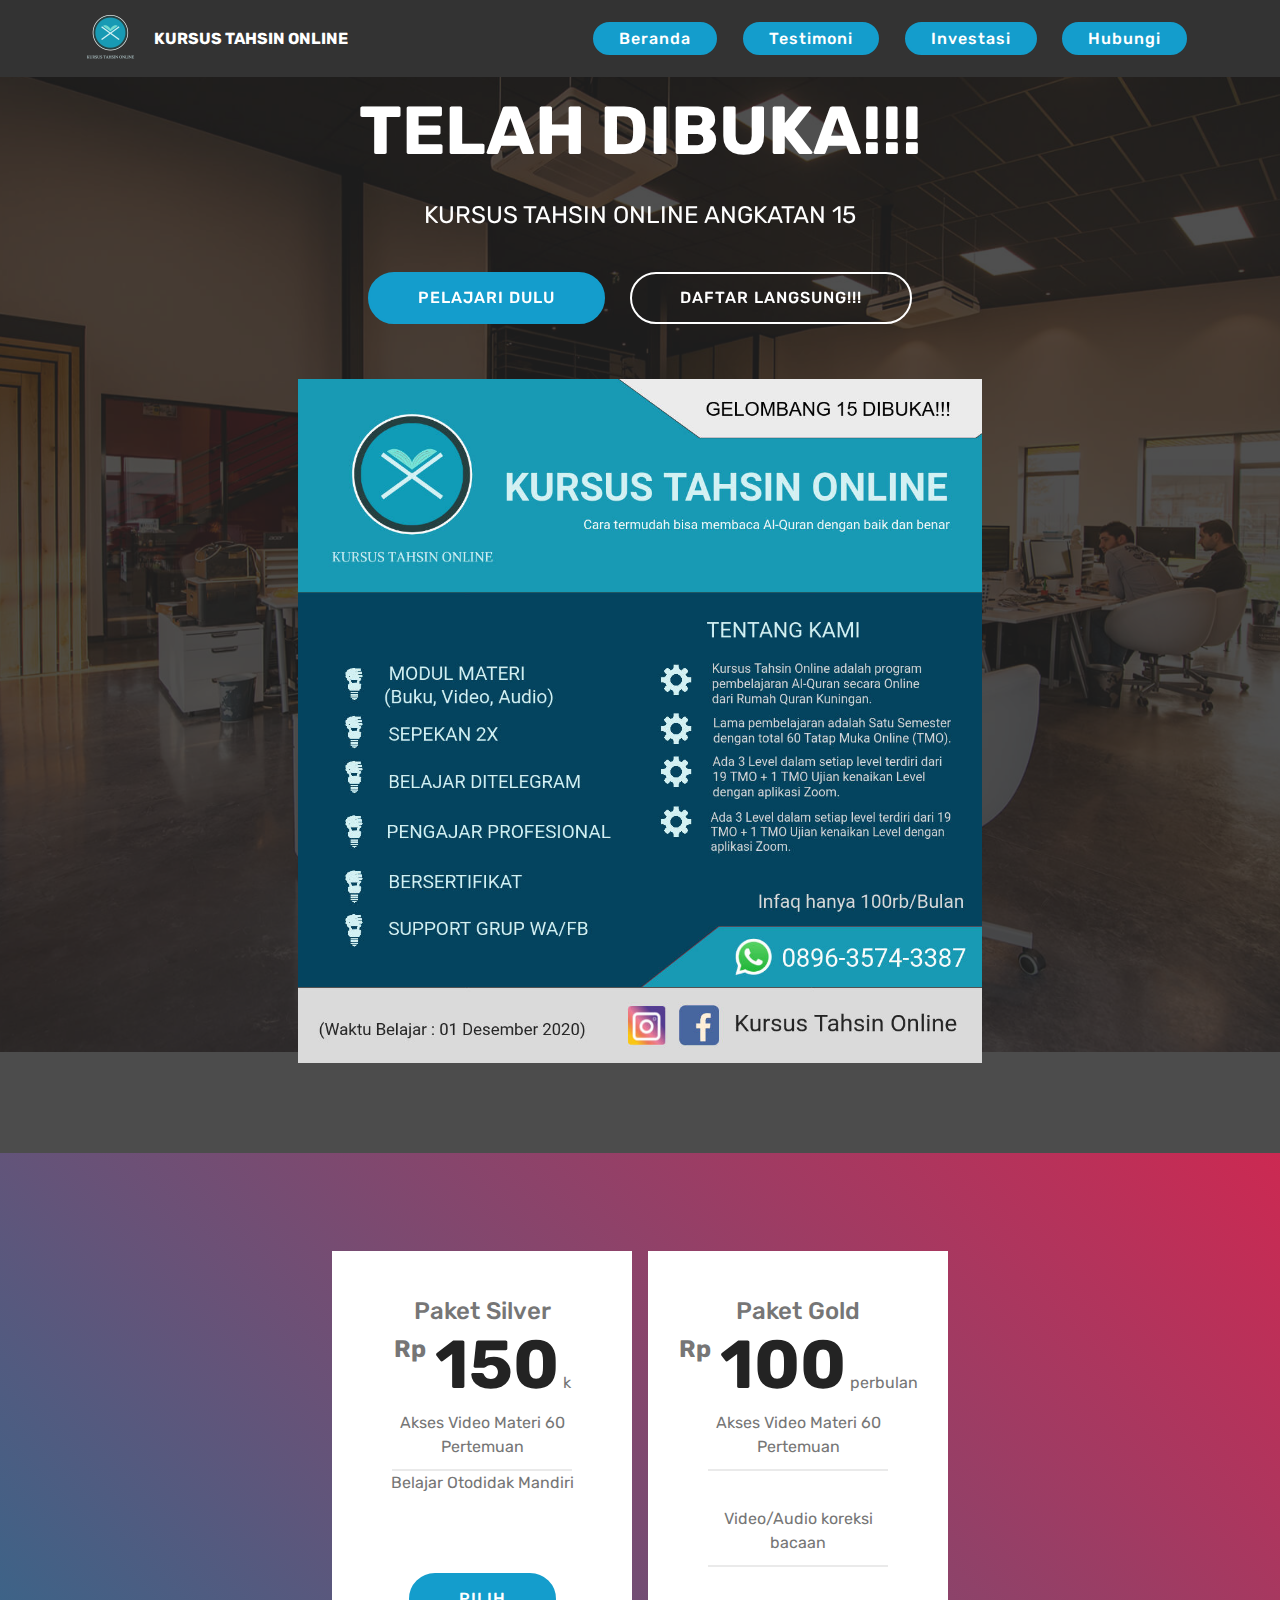
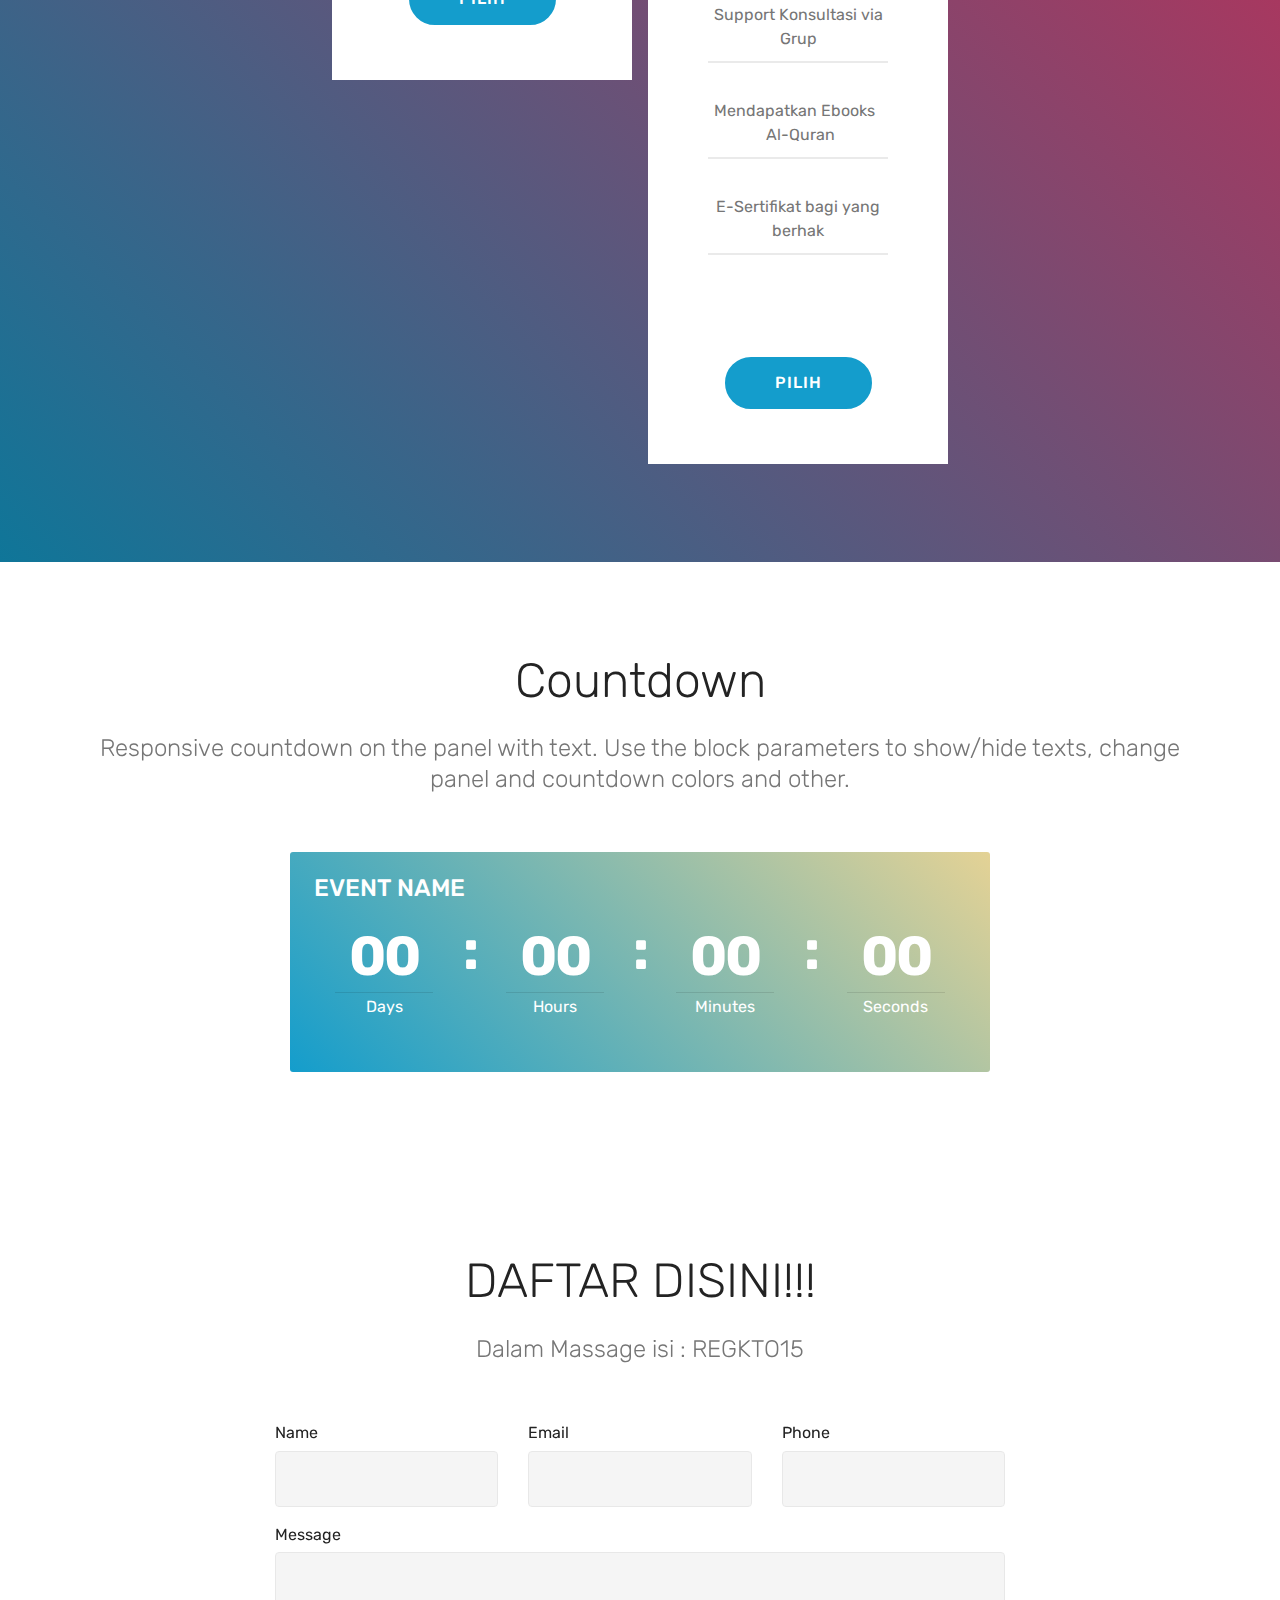
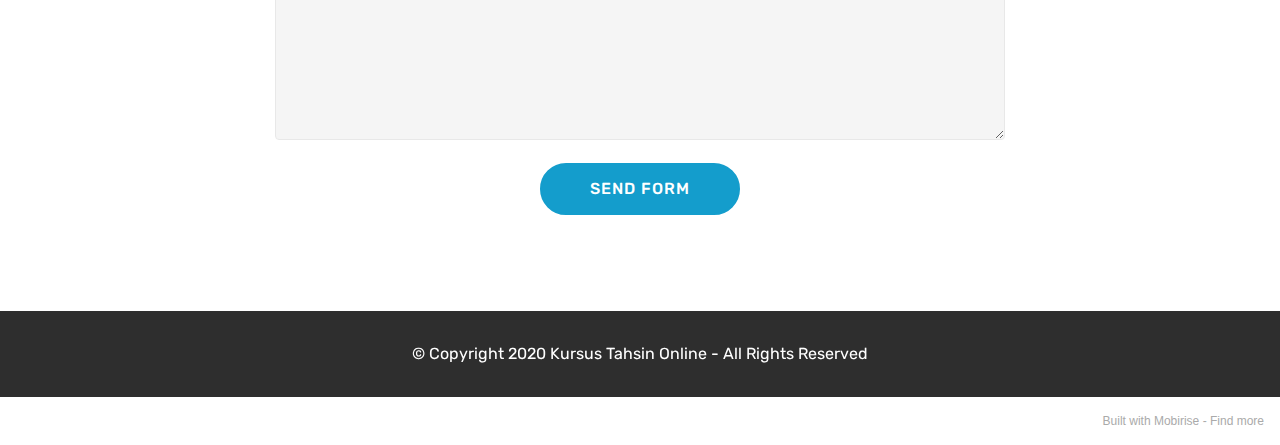
<file: 15.html>
<!DOCTYPE html>
<html  >
<head>
  <!-- Site made with Mobirise Website Builder v5.2.0, https://mobirise.com -->
  <meta charset="UTF-8">
  <meta http-equiv="X-UA-Compatible" content="IE=edge">
  <meta name="generator" content="Mobirise v5.2.0, mobirise.com">
  <meta name="twitter:card" content="summary_large_image"/>
  <meta name="twitter:image:src" content="assets/images/15-meta.jpg">
  <meta property="og:image" content="assets/images/15-meta.jpg">
  <meta name="twitter:title" content="15">
  <meta name="viewport" content="width=device-width, initial-scale=1, minimum-scale=1">
  <link rel="shortcut icon" href="assets/images/new-logo-kursus-tahsin-online-2-122x122.png" type="image/x-icon">
  <meta name="description" content="Web Generator Description">
  
  
  <title>15</title>
  <link rel="stylesheet" href="assets/bootstrap/css/bootstrap.min.css">
  <link rel="stylesheet" href="assets/bootstrap/css/bootstrap-grid.min.css">
  <link rel="stylesheet" href="assets/bootstrap/css/bootstrap-reboot.min.css">
  <link rel="stylesheet" href="assets/tether/tether.min.css">
  <link rel="stylesheet" href="assets/dropdown/css/style.css">
  <link rel="stylesheet" href="assets/theme/css/style.css">
  <link rel="preload" as="style" href="assets/mobirise/css/mbr-additional.css"><link rel="stylesheet" href="assets/mobirise/css/mbr-additional.css" type="text/css">
  
  
  
  
</head>
<body>
  
  <section class="menu cid-qTkzRZLJNu" once="menu" id="menu1-1d">

    

    <nav class="navbar navbar-expand beta-menu navbar-dropdown align-items-center navbar-fixed-top navbar-toggleable-sm">
        <button class="navbar-toggler navbar-toggler-right" type="button" data-toggle="collapse" data-target="#navbarSupportedContent" aria-controls="navbarSupportedContent" aria-expanded="false" aria-label="Toggle navigation">
            <div class="hamburger">
                <span></span>
                <span></span>
                <span></span>
                <span></span>
            </div>
        </button>
        <div class="menu-logo">
            <div class="navbar-brand">
                <span class="navbar-logo">
                    <a href="https://www.instagram.com/kursus_tahsin_online/">
                         <img src="assets/images/new-logo-kursus-tahsin-online-2-122x122.png" alt="Mobirise" title="" style="height: 3.8rem;">
                    </a>
                </span>
                <span class="navbar-caption-wrap"><a class="navbar-caption text-white display-4" href="https://mobirise.com">
                        KURSUS TAHSIN ONLINE</a></span>
            </div>
        </div>
        <div class="collapse navbar-collapse" id="navbarSupportedContent">
            <ul class="navbar-nav nav-dropdown" data-app-modern-menu="true"><li class="nav-item">
                    <a class="nav-link link text-white display-4" href="https://mobirise.com">
                        </a>
                </li></ul>
            <div class="navbar-buttons mbr-section-btn"><a class="btn btn-sm btn-primary display-4" href="index.html#header2-1">Beranda</a> <a class="btn btn-sm btn-primary display-4" href="index.html#testimonials5-7">Testimoni</a> <a class="btn btn-sm btn-primary display-4" href="index.html#content4-l">Investasi</a> <a class="btn btn-sm btn-primary display-4" href="https://wa.me/6289635743387">Hubungi</a></div>
        </div>
    </nav>
</section>

<section class="header4 cid-sdg1suQwZK mbr-parallax-background" id="header4-1f">

    

    <div class="mbr-overlay" style="opacity: 0.8; background-color: rgb(35, 35, 35);">
    </div>

    <div class="container">
        <div class="row justify-content-md-center">
            <div class="media-content col-md-10">
                <h1 class="mbr-section-title align-center mbr-white pb-3 mbr-bold mbr-fonts-style display-1">TELAH DIBUKA!!!</h1>
                
                <div class="mbr-text align-center mbr-white pb-3">
                    <p class="mbr-text mbr-fonts-style display-5">KURSUS TAHSIN ONLINE ANGKATAN 15</p>
                </div>
                <div class="mbr-section-btn align-center"><a class="btn btn-md btn-primary display-4" href="https://kt-o.github.io/" target="_blank">PELAJARI DULU</a>
                    <a class="btn btn-md btn-white-outline display-4" href="https://linktr.ee/kursustahsinonline" target="_blank">DAFTAR LANGSUNG!!!</a></div>
            </div>
            <div class="mbr-figure pt-5">
                <img src="assets/images/copy-of-copy-of-copy-of-corporate-business-flyer-template-made-with-postermywall-1080x1080.jpg" alt="Mobirise" title="" style="width: 60%;">
            </div>
        </div>
    </div>
</section>

<section class="pricing-table1 cid-sdg1Y40yq7" id="pricing-tables1-1g">

    

    
    <div class="container">
        <div class="media-container-row">

            <div class="plan col-12 mx-2 my-2 justify-content-center col-lg-6">
                <div class="plan-header text-center pt-5">
                    <h3 class="plan-title mbr-fonts-style display-5">Paket Silver</h3>
                    <div class="plan-price">
                        <span class="price-value mbr-fonts-style display-5">Rp&nbsp;</span>
                        <span class="price-figure mbr-fonts-style display-1">150</span>
                        <small class="price-term mbr-fonts-style display-7">k</small>
                    </div>
                </div>
                <div class="plan-body pb-5">
                    <div class="plan-list align-center">
                        <ul class="list-group list-group-flush mbr-fonts-style display-7">
                            <li class="list-group-item">Akses Video Materi 60 Pertemuan</li>Belajar Otodidak Mandiri<br><li class="list-group-item"><br></li>
                        </ul>
                    </div>
                    <div class="mbr-section-btn text-center pt-4"><a href="https://mobirise.co" class="btn btn-primary display-4">PILIH</a></div>
                </div>
            </div>

            <div class="plan col-12 mx-2 my-2 justify-content-center col-lg-6">
                <div class="plan-header text-center pt-5">
                    <h3 class="plan-title mbr-fonts-style display-5">
                        Paket Gold</h3>
                    <div class="plan-price">
                        <span class="price-value mbr-fonts-style display-5">Rp&nbsp;</span>
                        <span class="price-figure mbr-fonts-style display-1">100</span>
                        <small class="price-term mbr-fonts-style display-7">
                            perbulan</small>
                    </div>
                </div>
                <div class="plan-body pb-5">
                    <div class="plan-list align-center">
                        <ul class="list-group list-group-flush mbr-fonts-style display-7">
                            <li class="list-group-item">Akses Video Materi 60 Pertemuan</li><br><li class="list-group-item">Video/Audio koreksi bacaan</li><br><li class="list-group-item">Support Konsultasi via Grup</li><br><li class="list-group-item">Mendapatkan Ebooks &nbsp; &nbsp;<span style="font-size: 1rem;">Al-Quran</span></li><br><li class="list-group-item">E-Sertifikat bagi yang berhak</li><br><li class="list-group-item"><br></li>
                        </ul>
                    </div>
                    <div class="mbr-section-btn text-center pt-4"><a href="https://mobirise.co" class="btn btn-primary display-4">PILIH</a></div>
                </div>
            </div>

            

            
        </div>
    </div>
</section>

<section class="countdown2 cid-sdg41UctFU" id="countdown2-1k">

    

    

    <div class="container">
        <h2 class="mbr-section-title pb-3 align-center mbr-fonts-style display-2">
            Countdown
        </h2>
        <h3 class="mbr-section-subtitle align-center mbr-fonts-style display-5">
            Responsive countdown on the panel with text. Use the block parameters to show/hide texts, change panel and countdown colors and other.
        </h3>
    </div>
    <div class="container pt-5 mt-2">
        <div class=" countdown-cont align-center p-4">
            <div class="event-name align-left mbr-white ">
                <h4 class="mbr-fonts-style display-5">EVENT NAME</h4>
            </div>
            <div class="countdown align-center py-2" data-due-date="2020/11/30">
            </div>
            <div class="daysCountdown col-xs-3 col-sm-3 col-md-3" title="Days"></div>
            <div class="hoursCountdown col-xs-3 col-sm-3 col-md-3" title="Hours"></div>
            <div class="minutesCountdown col-xs-3 col-sm-3 col-md-3" title="Minutes"></div>
            <div class="secondsCountdown col-xs-3 col-sm-3 col-md-3" title="Seconds"></div>
            <div class="event-date align-left mbr-white">
                <h5 class="mbr-fonts-style display-7"></h5>
            </div>
        </div>

        
    </div>
</section>

<section class="mbr-section form1 cid-sdg28ALVKo" id="form1-1i">

    

    
    <div class="container">
        <div class="row justify-content-center">
            <div class="title col-12 col-lg-8">
                <h2 class="mbr-section-title align-center pb-3 mbr-fonts-style display-2">DAFTAR DISINI!!!</h2>
                <h3 class="mbr-section-subtitle align-center mbr-light pb-3 mbr-fonts-style display-5">Dalam Massage isi : REGKTO15</h3>
            </div>
        </div>
    </div>
    <div class="container">
        <div class="row justify-content-center">
            <div class="media-container-column col-lg-8" data-form-type="formoid">
                <!---Formbuilder Form--->
                <form action="https://mobirise.eu/" method="POST" class="mbr-form form-with-styler" data-form-title="Mobirise Form"><input type="hidden" name="email" data-form-email="true" value="lqAwTCHperffNuSbBLm55xykRT7XZs8LnwvSiByfJ5XQp4Ae7TM+wONDJaM7lhOXpwSSIepPV4X6RNueT4MtbwAiKuNLTfgVzSebxMofusMZKCCpkJjXZWriASwIGIn2">
                    <div class="row">
                        <div hidden="hidden" data-form-alert="" class="alert alert-success col-12">Thanks for filling out the form!</div>
                        <div hidden="hidden" data-form-alert-danger="" class="alert alert-danger col-12">
                        </div>
                    </div>
                    <div class="dragArea row">
                        <div class="col-md-4  form-group" data-for="name">
                            <label for="name-form1-1i" class="form-control-label mbr-fonts-style display-7">Name</label>
                            <input type="text" name="name" data-form-field="Name" required="required" class="form-control display-7" id="name-form1-1i">
                        </div>
                        <div class="col-md-4  form-group" data-for="email">
                            <label for="email-form1-1i" class="form-control-label mbr-fonts-style display-7">Email</label>
                            <input type="email" name="email" data-form-field="Email" required="required" class="form-control display-7" id="email-form1-1i">
                        </div>
                        <div data-for="phone" class="col-md-4  form-group">
                            <label for="phone-form1-1i" class="form-control-label mbr-fonts-style display-7">Phone</label>
                            <input type="tel" name="phone" data-form-field="Phone" class="form-control display-7" id="phone-form1-1i">
                        </div>
                        <div data-for="message" class="col-md-12 form-group">
                            <label for="message-form1-1i" class="form-control-label mbr-fonts-style display-7">Message</label>
                            <textarea name="message" data-form-field="Message" class="form-control display-7" id="message-form1-1i"></textarea>
                        </div>
                        <div class="col-md-12 input-group-btn align-center"><button type="submit" class="btn btn-primary btn-form display-4" href="mailto:imsyah.rabbani@gmail.com">SEND FORM</button></div>
                    </div>
                </form><!---Formbuilder Form--->
            </div>
        </div>
    </div>
</section>

<section once="footers" class="cid-sdg6b6KRDd" id="footer6-1l">

    

    

    <div class="container">
        <div class="media-container-row align-center mbr-white">
            <div class="col-12">
                <p class="mbr-text mb-0 mbr-fonts-style display-7">
                    © Copyright 2020 Kursus Tahsin Online - All Rights Reserved
                </p>
            </div>
        </div>
    </div>
</section><section style="background-color: #fff; font-family: -apple-system, BlinkMacSystemFont, 'Segoe UI', 'Roboto', 'Helvetica Neue', Arial, sans-serif; color:#aaa; font-size:12px; padding: 0; align-items: center; display: flex;"><a href="https://mobirise.site/h" style="flex: 1 1; height: 3rem; padding-left: 1rem;"></a><p style="flex: 0 0 auto; margin:0; padding-right:1rem;">Built with Mobirise - <a href="https://mobirise.site/k" style="color:#aaa;">Find more</a></p></section><script src="assets/web/assets/jquery/jquery.min.js"></script>  <script src="assets/popper/popper.min.js"></script>  <script src="assets/bootstrap/js/bootstrap.min.js"></script>  <script src="assets/tether/tether.min.js"></script>  <script src="assets/smoothscroll/smooth-scroll.js"></script>  <script src="assets/dropdown/js/nav-dropdown.js"></script>  <script src="assets/dropdown/js/navbar-dropdown.js"></script>  <script src="assets/touchswipe/jquery.touch-swipe.min.js"></script>  <script src="assets/parallax/jarallax.min.js"></script>  <script src="assets/countdown/jquery.countdown.min.js"></script>  <script src="assets/theme/js/script.js"></script>  <script src="assets/formoid/formoid.min.js"></script>  
  
  
</body>
</html>
</file>
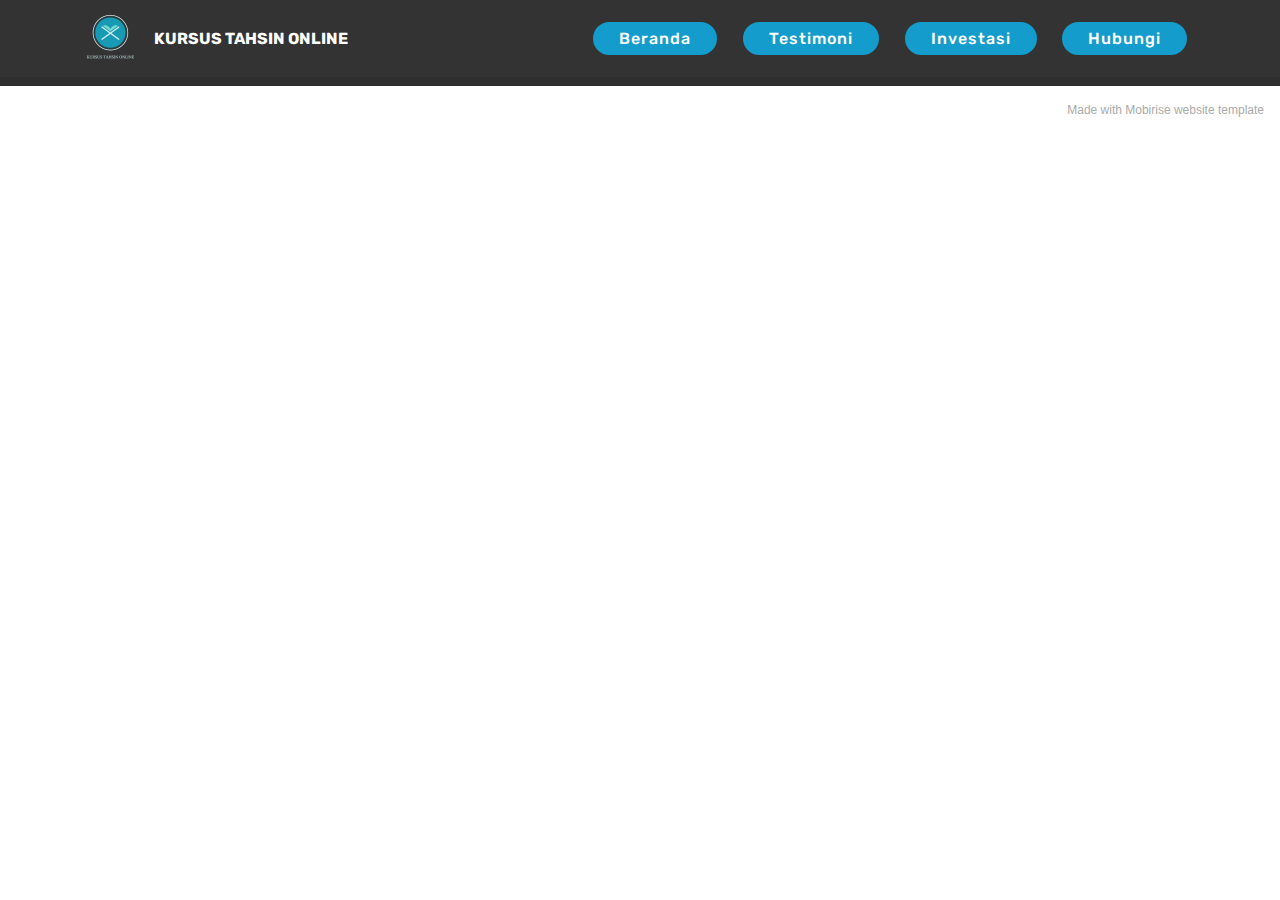
<file: page2.html>
<!DOCTYPE html>
<html  >
<head>
  <!-- Site made with Mobirise Website Builder v5.2.0, https://mobirise.com -->
  <meta charset="UTF-8">
  <meta http-equiv="X-UA-Compatible" content="IE=edge">
  <meta name="generator" content="Mobirise v5.2.0, mobirise.com">
  <meta name="viewport" content="width=device-width, initial-scale=1, minimum-scale=1">
  <link rel="shortcut icon" href="assets/images/new-logo-kursus-tahsin-online-2-122x122.png" type="image/x-icon">
  <meta name="description" content="Site Builder Description">
  
  
  <title>Page 2</title>
  <link rel="stylesheet" href="assets/bootstrap/css/bootstrap.min.css">
  <link rel="stylesheet" href="assets/bootstrap/css/bootstrap-grid.min.css">
  <link rel="stylesheet" href="assets/bootstrap/css/bootstrap-reboot.min.css">
  <link rel="stylesheet" href="assets/tether/tether.min.css">
  <link rel="stylesheet" href="assets/dropdown/css/style.css">
  <link rel="stylesheet" href="assets/theme/css/style.css">
  <link rel="preload" as="style" href="assets/mobirise/css/mbr-additional.css"><link rel="stylesheet" href="assets/mobirise/css/mbr-additional.css" type="text/css">
  
  
  
  
</head>
<body>
  
  <section class="menu cid-qTkzRZLJNu" once="menu" id="menu1-1m">

    

    <nav class="navbar navbar-expand beta-menu navbar-dropdown align-items-center navbar-fixed-top navbar-toggleable-sm">
        <button class="navbar-toggler navbar-toggler-right" type="button" data-toggle="collapse" data-target="#navbarSupportedContent" aria-controls="navbarSupportedContent" aria-expanded="false" aria-label="Toggle navigation">
            <div class="hamburger">
                <span></span>
                <span></span>
                <span></span>
                <span></span>
            </div>
        </button>
        <div class="menu-logo">
            <div class="navbar-brand">
                <span class="navbar-logo">
                    <a href="https://www.instagram.com/kursus_tahsin_online/">
                         <img src="assets/images/new-logo-kursus-tahsin-online-2-122x122.png" alt="Mobirise" title="" style="height: 3.8rem;">
                    </a>
                </span>
                <span class="navbar-caption-wrap"><a class="navbar-caption text-white display-4" href="https://mobirise.com">
                        KURSUS TAHSIN ONLINE</a></span>
            </div>
        </div>
        <div class="collapse navbar-collapse" id="navbarSupportedContent">
            <ul class="navbar-nav nav-dropdown" data-app-modern-menu="true"><li class="nav-item">
                    <a class="nav-link link text-white display-4" href="https://mobirise.com">
                        </a>
                </li></ul>
            <div class="navbar-buttons mbr-section-btn"><a class="btn btn-sm btn-primary display-4" href="index.html#header2-1">Beranda</a> <a class="btn btn-sm btn-primary display-4" href="index.html#testimonials5-7">Testimoni</a> <a class="btn btn-sm btn-primary display-4" href="index.html#content4-l">Investasi</a> <a class="btn btn-sm btn-primary display-4" href="https://wa.me/6289635743387">Hubungi</a></div>
        </div>
    </nav>
</section>

<section once="footers" class="cid-sdg6b6KRDd" id="footer6-1n">

    

    

    <div class="container">
        <div class="media-container-row align-center mbr-white">
            <div class="col-12">
                <p class="mbr-text mb-0 mbr-fonts-style display-7">
                    © Copyright 2020 Kursus Tahsin Online - All Rights Reserved
                </p>
            </div>
        </div>
    </div>
</section><section style="background-color: #fff; font-family: -apple-system, BlinkMacSystemFont, 'Segoe UI', 'Roboto', 'Helvetica Neue', Arial, sans-serif; color:#aaa; font-size:12px; padding: 0; align-items: center; display: flex;"><a href="https://mobirise.site/h" style="flex: 1 1; height: 3rem; padding-left: 1rem;"></a><p style="flex: 0 0 auto; margin:0; padding-right:1rem;">Made with <a href="https://mobirise.site/b" style="color:#aaa;">Mobirise</a> website template</p></section><script src="assets/web/assets/jquery/jquery.min.js"></script>  <script src="assets/popper/popper.min.js"></script>  <script src="assets/bootstrap/js/bootstrap.min.js"></script>  <script src="assets/tether/tether.min.js"></script>  <script src="assets/smoothscroll/smooth-scroll.js"></script>  <script src="assets/dropdown/js/nav-dropdown.js"></script>  <script src="assets/dropdown/js/navbar-dropdown.js"></script>  <script src="assets/touchswipe/jquery.touch-swipe.min.js"></script>  <script src="assets/theme/js/script.js"></script>  
  
  
</body>
</html>
</file>
<file: assets/web/assets/mobirise-icons/mobirise-icons.css>
@font-face {
  font-family: 'MobiriseIcons';
  src:  url('mobirise-icons.eot?spat4u');
  src:  url('mobirise-icons.eot?spat4u#iefix') format('embedded-opentype'),
    url('mobirise-icons.ttf?spat4u') format('truetype'),
    url('mobirise-icons.woff?spat4u') format('woff'),
    url('mobirise-icons.svg?spat4u#MobiriseIcons') format('svg');
  font-weight: normal;
  font-style: normal;
  font-display: swap;
}

[class^="mbri-"], [class*=" mbri-"] {
  /* use !important to prevent issues with browser extensions that change fonts */
  font-family: MobiriseIcons !important;
  speak: none;
  font-style: normal;
  font-weight: normal;
  font-variant: normal;
  text-transform: none;
  line-height: 1;

  /* Better Font Rendering =========== */
  -webkit-font-smoothing: antialiased;
  -moz-osx-font-smoothing: grayscale;
}

.mbri-add-submenu:before {
  content: "\e900";
}
.mbri-alert:before {
  content: "\e901";
}
.mbri-align-center:before {
  content: "\e902";
}
.mbri-align-justify:before {
  content: "\e903";
}
.mbri-align-left:before {
  content: "\e904";
}
.mbri-align-right:before {
  content: "\e905";
}
.mbri-android:before {
  content: "\e906";
}
.mbri-apple:before {
  content: "\e907";
}
.mbri-arrow-down:before {
  content: "\e908";
}
.mbri-arrow-next:before {
  content: "\e909";
}
.mbri-arrow-prev:before {
  content: "\e90a";
}
.mbri-arrow-up:before {
  content: "\e90b";
}
.mbri-bold:before {
  content: "\e90c";
}
.mbri-bookmark:before {
  content: "\e90d";
}
.mbri-bootstrap:before {
  content: "\e90e";
}
.mbri-briefcase:before {
  content: "\e90f";
}
.mbri-browse:before {
  content: "\e910";
}
.mbri-bulleted-list:before {
  content: "\e911";
}
.mbri-calendar:before {
  content: "\e912";
}
.mbri-camera:before {
  content: "\e913";
}
.mbri-cart-add:before {
  content: "\e914";
}
.mbri-cart-full:before {
  content: "\e915";
}
.mbri-cash:before {
  content: "\e916";
}
.mbri-change-style:before {
  content: "\e917";
}
.mbri-chat:before {
  content: "\e918";
}
.mbri-clock:before {
  content: "\e919";
}
.mbri-close:before {
  content: "\e91a";
}
.mbri-cloud:before {
  content: "\e91b";
}
.mbri-code:before {
  content: "\e91c";
}
.mbri-contact-form:before {
  content: "\e91d";
}
.mbri-credit-card:before {
  content: "\e91e";
}
.mbri-cursor-click:before {
  content: "\e91f";
}
.mbri-cust-feedback:before {
  content: "\e920";
}
.mbri-database:before {
  content: "\e921";
}
.mbri-delivery:before {
  content: "\e922";
}
.mbri-desktop:before {
  content: "\e923";
}
.mbri-devices:before {
  content: "\e924";
}
.mbri-down:before {
  content: "\e925";
}
.mbri-download:before {
  content: "\e989";
}
.mbri-drag-n-drop:before {
  content: "\e927";
}
.mbri-drag-n-drop2:before {
  content: "\e928";
}
.mbri-edit:before {
  content: "\e929";
}
.mbri-edit2:before {
  content: "\e92a";
}
.mbri-error:before {
  content: "\e92b";
}
.mbri-extension:before {
  content: "\e92c";
}
.mbri-features:before {
  content: "\e92d";
}
.mbri-file:before {
  content: "\e92e";
}
.mbri-flag:before {
  content: "\e92f";
}
.mbri-folder:before {
  content: "\e930";
}
.mbri-gift:before {
  content: "\e931";
}
.mbri-github:before {
  content: "\e932";
}
.mbri-globe:before {
  content: "\e933";
}
.mbri-globe-2:before {
  content: "\e934";
}
.mbri-growing-chart:before {
  content: "\e935";
}
.mbri-hearth:before {
  content: "\e936";
}
.mbri-help:before {
  content: "\e937";
}
.mbri-home:before {
  content: "\e938";
}
.mbri-hot-cup:before {
  content: "\e939";
}
.mbri-idea:before {
  content: "\e93a";
}
.mbri-image-gallery:before {
  content: "\e93b";
}
.mbri-image-slider:before {
  content: "\e93c";
}
.mbri-info:before {
  content: "\e93d";
}
.mbri-italic:before {
  content: "\e93e";
}
.mbri-key:before {
  content: "\e93f";
}
.mbri-laptop:before {
  content: "\e940";
}
.mbri-layers:before {
  content: "\e941";
}
.mbri-left-right:before {
  content: "\e942";
}
.mbri-left:before {
  content: "\e943";
}
.mbri-letter:before {
  content: "\e944";
}
.mbri-like:before {
  content: "\e945";
}
.mbri-link:before {
  content: "\e946";
}
.mbri-lock:before {
  content: "\e947";
}
.mbri-login:before {
  content: "\e948";
}
.mbri-logout:before {
  content: "\e949";
}
.mbri-magic-stick:before {
  content: "\e94a";
}
.mbri-map-pin:before {
  content: "\e94b";
}
.mbri-menu:before {
  content: "\e94c";
}
.mbri-mobile:before {
  content: "\e94d";
}
.mbri-mobile2:before {
  content: "\e94e";
}
.mbri-mobirise:before {
  content: "\e94f";
}
.mbri-more-horizontal:before {
  content: "\e950";
}
.mbri-more-vertical:before {
  content: "\e951";
}
.mbri-music:before {
  content: "\e952";
}
.mbri-new-file:before {
  content: "\e953";
}
.mbri-numbered-list:before {
  content: "\e954";
}
.mbri-opened-folder:before {
  content: "\e955";
}
.mbri-pages:before {
  content: "\e956";
}
.mbri-paper-plane:before {
  content: "\e957";
}
.mbri-paperclip:before {
  content: "\e958";
}
.mbri-photo:before {
  content: "\e959";
}
.mbri-photos:before {
  content: "\e95a";
}
.mbri-pin:before {
  content: "\e95b";
}
.mbri-play:before {
  content: "\e95c";
}
.mbri-plus:before {
  content: "\e95d";
}
.mbri-preview:before {
  content: "\e95e";
}
.mbri-print:before {
  content: "\e95f";
}
.mbri-protect:before {
  content: "\e960";
}
.mbri-question:before {
  content: "\e961";
}
.mbri-quote-left:before {
  content: "\e962";
}
.mbri-quote-right:before {
  content: "\e963";
}
.mbri-refresh:before {
  content: "\e964";
}
.mbri-responsive:before {
  content: "\e965";
}
.mbri-right:before {
  content: "\e966";
}
.mbri-rocket:before {
  content: "\e967";
}
.mbri-sad-face:before {
  content: "\e968";
}
.mbri-sale:before {
  content: "\e969";
}
.mbri-save:before {
  content: "\e96a";
}
.mbri-search:before {
  content: "\e96b";
}
.mbri-setting:before {
  content: "\e96c";
}
.mbri-setting2:before {
  content: "\e96d";
}
.mbri-setting3:before {
  content: "\e96e";
}
.mbri-share:before {
  content: "\e96f";
}
.mbri-shopping-bag:before {
  content: "\e970";
}
.mbri-shopping-basket:before {
  content: "\e971";
}
.mbri-shopping-cart:before {
  content: "\e972";
}
.mbri-sites:before {
  content: "\e973";
}
.mbri-smile-face:before {
  content: "\e974";
}
.mbri-speed:before {
  content: "\e975";
}
.mbri-star:before {
  content: "\e976";
}
.mbri-success:before {
  content: "\e977";
}
.mbri-sun:before {
  content: "\e978";
}
.mbri-sun2:before {
  content: "\e979";
}
.mbri-tablet:before {
  content: "\e97a";
}
.mbri-tablet-vertical:before {
  content: "\e97b";
}
.mbri-target:before {
  content: "\e97c";
}
.mbri-timer:before {
  content: "\e97d";
}
.mbri-to-ftp:before {
  content: "\e97e";
}
.mbri-to-local-drive:before {
  content: "\e97f";
}
.mbri-touch-swipe:before {
  content: "\e980";
}
.mbri-touch:before {
  content: "\e981";
}
.mbri-trash:before {
  content: "\e982";
}
.mbri-underline:before {
  content: "\e983";
}
.mbri-unlink:before {
  content: "\e984";
}
.mbri-unlock:before {
  content: "\e985";
}
.mbri-up-down:before {
  content: "\e986";
}
.mbri-up:before {
  content: "\e987";
}
.mbri-update:before {
  content: "\e988";
}
.mbri-upload:before {
 content: "\e926"; 
}
.mbri-user:before {
  content: "\e98a";
}
.mbri-user2:before {
  content: "\e98b";
}
.mbri-users:before {
  content: "\e98c";
}
.mbri-video:before {
  content: "\e98d";
}
.mbri-video-play:before {
  content: "\e98e";
}
.mbri-watch:before {
  content: "\e98f";
}
.mbri-website-theme:before {
  content: "\e990";
}
.mbri-wifi:before {
  content: "\e991";
}
.mbri-windows:before {
  content: "\e992";
}
.mbri-zoom-out:before {
  content: "\e993";
}
.mbri-redo:before {
  content: "\e994";
}
.mbri-undo:before {
  content: "\e995";
}
</file>
<file: assets/dropdown/css/style.css>
.navbar-dropdown {
  left: 0;
  padding: 0;
  position: absolute;
  right: 0;
  top: 0;
  transition: all 0.45s ease;
  z-index: 1030;
  background: #282828; }
  .navbar-dropdown .navbar-logo {
    margin-right: 0.8rem;
    transition: margin 0.3s ease-in-out;
    vertical-align: middle; }
    .navbar-dropdown .navbar-logo img {
      height: 3.125rem;
      transition: all 0.3s ease-in-out; }
    .navbar-dropdown .navbar-logo.mbr-iconfont {
      font-size: 3.125rem;
      line-height: 3.125rem; }
  .navbar-dropdown .navbar-caption {
    font-weight: 700;
    white-space: normal;
    vertical-align: -4px;
    line-height: 3.125rem !important; }
    .navbar-dropdown .navbar-caption, .navbar-dropdown .navbar-caption:hover {
      color: inherit;
      text-decoration: none; }
  .navbar-dropdown .mbr-iconfont + .navbar-caption {
    vertical-align: -1px; }
  .navbar-dropdown.navbar-fixed-top {
    position: fixed; }
  .navbar-dropdown .navbar-brand span {
    vertical-align: -4px; }
  .navbar-dropdown.bg-color.transparent {
    background: none; }
  .navbar-dropdown.navbar-short .navbar-brand {
    padding: 0.625rem 0; }
    .navbar-dropdown.navbar-short .navbar-brand span {
      vertical-align: -1px; }
  .navbar-dropdown.navbar-short .navbar-caption {
    line-height: 2.375rem !important;
    vertical-align: -2px; }
  .navbar-dropdown.navbar-short .navbar-logo {
    margin-right: 0.5rem; }
    .navbar-dropdown.navbar-short .navbar-logo img {
      height: 2.375rem; }
    .navbar-dropdown.navbar-short .navbar-logo.mbr-iconfont {
      font-size: 2.375rem;
      line-height: 2.375rem; }
  .navbar-dropdown.navbar-short .mbr-table-cell {
    height: 3.625rem; }
  .navbar-dropdown .navbar-close {
    left: 0.6875rem;
    position: fixed;
    top: 0.75rem;
    z-index: 1000; }
  .navbar-dropdown .hamburger-icon {
    content: "";
    display: inline-block;
    vertical-align: middle;
    width: 16px;
    -webkit-box-shadow: 0 -6px 0 1px #282828,0 0 0 1px #282828,0 6px 0 1px #282828;
    -moz-box-shadow: 0 -6px 0 1px #282828,0 0 0 1px #282828,0 6px 0 1px #282828;
    box-shadow: 0 -6px 0 1px #282828,0 0 0 1px #282828,0 6px 0 1px #282828; }

.dropdown-menu .dropdown-toggle[data-toggle="dropdown-submenu"]::after {
  border-bottom: 0.35em solid transparent;
  border-left: 0.35em solid;
  border-right: 0;
  border-top: 0.35em solid transparent;
  margin-left: 0.3rem; }

.dropdown-menu .dropdown-item:focus {
  outline: 0; }

.nav-dropdown {
  font-size: 0.75rem;
  font-weight: 500;
  height: auto !important; }
  .nav-dropdown .nav-btn {
    padding-left: 1rem; }
  .nav-dropdown .link {
    margin: .667em 1.667em;
    font-weight: 500;
    padding: 0;
    transition: color .2s ease-in-out; }
    .nav-dropdown .link.dropdown-toggle {
      margin-right: 2.583em; }
      .nav-dropdown .link.dropdown-toggle::after {
        margin-left: .25rem;
        border-top: 0.35em solid;
        border-right: 0.35em solid transparent;
        border-left: 0.35em solid transparent;
        border-bottom: 0; }
      .nav-dropdown .link.dropdown-toggle[aria-expanded="true"] {
        margin: 0;
        padding: 0.667em 3.263em  0.667em 1.667em; }
  .nav-dropdown .link::after,
  .nav-dropdown .dropdown-item::after {
    color: inherit; }
  .nav-dropdown .btn {
    font-size: 0.75rem;
    font-weight: 700;
    letter-spacing: 0;
    margin-bottom: 0;
    padding-left: 1.25rem;
    padding-right: 1.25rem; }
  .nav-dropdown .dropdown-menu {
    border-radius: 0;
    border: 0;
    left: 0;
    margin: 0;
    padding-bottom: 1.25rem;
    padding-top: 1.25rem;
    position: relative; }
  .nav-dropdown .dropdown-submenu {
    margin-left: 0.125rem;
    top: 0; }
  .nav-dropdown .dropdown-item {
    font-weight: 500;
    line-height: 2;
    padding: 0.3846em 4.615em 0.3846em 1.5385em;
    position: relative;
    transition: color .2s ease-in-out, background-color .2s ease-in-out; }
    .nav-dropdown .dropdown-item::after {
      margin-top: -0.3077em;
      position: absolute;
      right: 1.1538em;
      top: 50%; }
    .nav-dropdown .dropdown-item:focus, .nav-dropdown .dropdown-item:hover {
      background: none; }

@media (max-width: 767px) {
  .nav-dropdown.navbar-toggleable-sm {
    bottom: 0;
    display: none;
    left: 0;
    overflow-x: hidden;
    position: fixed;
    top: 0;
    transform: translateX(-100%);
    -ms-transform: translateX(-100%);
    -webkit-transform: translateX(-100%);
    width: 18.75rem;
    z-index: 999; } }
.nav-dropdown.navbar-toggleable-xl {
  bottom: 0;
  display: none;
  left: 0;
  overflow-x: hidden;
  position: fixed;
  top: 0;
  transform: translateX(-100%);
  -ms-transform: translateX(-100%);
  -webkit-transform: translateX(-100%);
  width: 18.75rem;
  z-index: 999; }

.nav-dropdown-sm {
  display: block !important;
  overflow-x: hidden;
  overflow: auto;
  padding-top: 3.875rem; }
  .nav-dropdown-sm::after {
    content: "";
    display: block;
    height: 3rem;
    width: 100%; }
  .nav-dropdown-sm.collapse.in ~ .navbar-close {
    display: block !important; }
  .nav-dropdown-sm.collapsing, .nav-dropdown-sm.collapse.in {
    transform: translateX(0);
    -ms-transform: translateX(0);
    -webkit-transform: translateX(0);
    transition: all 0.25s ease-out;
    -webkit-transition: all 0.25s ease-out;
    background: #282828; }
  .nav-dropdown-sm.collapsing[aria-expanded="false"] {
    transform: translateX(-100%);
    -ms-transform: translateX(-100%);
    -webkit-transform: translateX(-100%); }
  .nav-dropdown-sm .nav-item {
    display: block;
    margin-left: 0 !important;
    padding-left: 0; }
  .nav-dropdown-sm .link,
  .nav-dropdown-sm .dropdown-item {
    border-top: 1px dotted rgba(255, 255, 255, 0.1);
    font-size: 0.8125rem;
    line-height: 1.6;
    margin: 0 !important;
    padding: 0.875rem 2.4rem 0.875rem 1.5625rem !important;
    position: relative;
    white-space: normal; }
    .nav-dropdown-sm .link:focus, .nav-dropdown-sm .link:hover,
    .nav-dropdown-sm .dropdown-item:focus,
    .nav-dropdown-sm .dropdown-item:hover {
      background: rgba(0, 0, 0, 0.2) !important;
      color: #c0a375; }
  .nav-dropdown-sm .nav-btn {
    position: relative;
    padding: 1.5625rem 1.5625rem 0 1.5625rem; }
    .nav-dropdown-sm .nav-btn::before {
      border-top: 1px dotted rgba(255, 255, 255, 0.1);
      content: "";
      left: 0;
      position: absolute;
      top: 0;
      width: 100%; }
    .nav-dropdown-sm .nav-btn + .nav-btn {
      padding-top: 0.625rem; }
      .nav-dropdown-sm .nav-btn + .nav-btn::before {
        display: none; }
  .nav-dropdown-sm .btn {
    padding: 0.625rem 0; }
  .nav-dropdown-sm .dropdown-toggle[data-toggle="dropdown-submenu"]::after {
    margin-left: .25rem;
    border-top: 0.35em solid;
    border-right: 0.35em solid transparent;
    border-left: 0.35em solid transparent;
    border-bottom: 0; }
  .nav-dropdown-sm .dropdown-toggle[data-toggle="dropdown-submenu"][aria-expanded="true"]::after {
    border-top: 0;
    border-right: 0.35em solid transparent;
    border-left: 0.35em solid transparent;
    border-bottom: 0.35em solid; }
  .nav-dropdown-sm .dropdown-menu {
    margin: 0;
    padding: 0;
    position: relative;
    top: 0;
    left: 0;
    width: 100%;
    border: 0;
    float: none;
    border-radius: 0;
    background: none; }
  .nav-dropdown-sm .dropdown-submenu {
    left: 100%;
    margin-left: 0.125rem;
    margin-top: -1.25rem;
    top: 0; }

.navbar-toggleable-sm .nav-dropdown .dropdown-menu {
  position: absolute; }

.navbar-toggleable-sm .nav-dropdown .dropdown-submenu {
  left: 100%;
  margin-left: 0.125rem;
  margin-top: -1.25rem;
  top: 0; }

.navbar-toggleable-sm.opened .nav-dropdown .dropdown-menu {
  position: relative; }

.navbar-toggleable-sm.opened .nav-dropdown .dropdown-submenu {
  left: 0;
  margin-left: 00rem;
  margin-top: 0rem;
  top: 0; }

.is-builder .nav-dropdown.collapsing {
  transition: none !important; }

/*# sourceMappingURL=style.css.map */
</file>
<file: assets/socicon/css/styles.css>
@charset "UTF-8";

@font-face {
  font-family: 'Socicon';
  src:  url('../fonts/socicon.eot');
  src:  url('../fonts/socicon.eot?#iefix') format('embedded-opentype'),
    url('../fonts/socicon.woff2') format('woff2'),
    url('../fonts/socicon.ttf') format('truetype'),
    url('../fonts/socicon.woff') format('woff'),
    url('../fonts/socicon.svg#socicon') format('svg');
  font-weight: normal;
  font-style: normal;
}

[data-icon]:before {
  font-family: "socicon" !important;
  content: attr(data-icon);
  font-style: normal !important;
  font-weight: normal !important;
  font-variant: normal !important;
  text-transform: none !important;
  speak: none;
  line-height: 1;
  -webkit-font-smoothing: antialiased;
  -moz-osx-font-smoothing: grayscale;
}

[class^="socicon-"], [class*=" socicon-"] {
  /* use !important to prevent issues with browser extensions that change fonts */
  font-family: 'Socicon' !important;
  speak: none;
  font-style: normal;
  font-weight: normal;
  font-variant: normal;
  text-transform: none;
  line-height: 1;

  /* Better Font Rendering =========== */
  -webkit-font-smoothing: antialiased;
  -moz-osx-font-smoothing: grayscale;
}

.socicon-eitaa:before {
  content: "\e97c";
}
.socicon-soroush:before {
  content: "\e97d";
}
.socicon-bale:before {
  content: "\e97e";
}
.socicon-zazzle:before {
  content: "\e97b";
}
.socicon-society6:before {
  content: "\e97a";
}
.socicon-redbubble:before {
  content: "\e979";
}
.socicon-avvo:before {
  content: "\e978";
}
.socicon-stitcher:before {
  content: "\e977";
}
.socicon-googlehangouts:before {
  content: "\e974";
}
.socicon-dlive:before {
  content: "\e975";
}
.socicon-vsco:before {
  content: "\e976";
}
.socicon-flipboard:before {
  content: "\e973";
}
.socicon-ubuntu:before {
  content: "\e958";
}
.socicon-artstation:before {
  content: "\e959";
}
.socicon-invision:before {
  content: "\e95a";
}
.socicon-torial:before {
  content: "\e95b";
}
.socicon-collectorz:before {
  content: "\e95c";
}
.socicon-seenthis:before {
  content: "\e95d";
}
.socicon-googleplaymusic:before {
  content: "\e95e";
}
.socicon-debian:before {
  content: "\e95f";
}
.socicon-filmfreeway:before {
  content: "\e960";
}
.socicon-gnome:before {
  content: "\e961";
}
.socicon-itchio:before {
  content: "\e962";
}
.socicon-jamendo:before {
  content: "\e963";
}
.socicon-mix:before {
  content: "\e964";
}
.socicon-sharepoint:before {
  content: "\e965";
}
.socicon-tinder:before {
  content: "\e966";
}
.socicon-windguru:before {
  content: "\e967";
}
.socicon-cdbaby:before {
  content: "\e968";
}
.socicon-elementaryos:before {
  content: "\e969";
}
.socicon-stage32:before {
  content: "\e96a";
}
.socicon-tiktok:before {
  content: "\e96b";
}
.socicon-gitter:before {
  content: "\e96c";
}
.socicon-letterboxd:before {
  content: "\e96d";
}
.socicon-threema:before {
  content: "\e96e";
}
.socicon-splice:before {
  content: "\e96f";
}
.socicon-metapop:before {
  content: "\e970";
}
.socicon-naver:before {
  content: "\e971";
}
.socicon-remote:before {
  content: "\e972";
}
.socicon-internet:before {
  content: "\e957";
}
.socicon-moddb:before {
  content: "\e94b";
}
.socicon-indiedb:before {
  content: "\e94c";
}
.socicon-traxsource:before {
  content: "\e94d";
}
.socicon-gamefor:before {
  content: "\e94e";
}
.socicon-pixiv:before {
  content: "\e94f";
}
.socicon-myanimelist:before {
  content: "\e950";
}
.socicon-blackberry:before {
  content: "\e951";
}
.socicon-wickr:before {
  content: "\e952";
}
.socicon-spip:before {
  content: "\e953";
}
.socicon-napster:before {
  content: "\e954";
}
.socicon-beatport:before {
  content: "\e955";
}
.socicon-hackerone:before {
  content: "\e956";
}
.socicon-hackernews:before {
  content: "\e946";
}
.socicon-smashwords:before {
  content: "\e947";
}
.socicon-kobo:before {
  content: "\e948";
}
.socicon-bookbub:before {
  content: "\e949";
}
.socicon-mailru:before {
  content: "\e94a";
}
.socicon-gitlab:before {
  content: "\e945";
}
.socicon-instructables:before {
  content: "\e944";
}
.socicon-portfolio:before {
  content: "\e943";
}
.socicon-codered:before {
  content: "\e940";
}
.socicon-origin:before {
  content: "\e941";
}
.socicon-nextdoor:before {
  content: "\e942";
}
.socicon-udemy:before {
  content: "\e93f";
}
.socicon-livemaster:before {
  content: "\e93e";
}
.socicon-crunchbase:before {
  content: "\e93b";
}
.socicon-homefy:before {
  content: "\e93c";
}
.socicon-calendly:before {
  content: "\e93d";
}
.socicon-realtor:before {
  content: "\e90f";
}
.socicon-tidal:before {
  content: "\e910";
}
.socicon-qobuz:before {
  content: "\e911";
}
.socicon-natgeo:before {
  content: "\e912";
}
.socicon-mastodon:before {
  content: "\e913";
}
.socicon-unsplash:before {
  content: "\e914";
}
.socicon-homeadvisor:before {
  content: "\e915";
}
.socicon-angieslist:before {
  content: "\e916";
}
.socicon-codepen:before {
  content: "\e917";
}
.socicon-slack:before {
  content: "\e918";
}
.socicon-openaigym:before {
  content: "\e919";
}
.socicon-logmein:before {
  content: "\e91a";
}
.socicon-fiverr:before {
  content: "\e91b";
}
.socicon-gotomeeting:before {
  content: "\e91c";
}
.socicon-aliexpress:before {
  content: "\e91d";
}
.socicon-guru:before {
  content: "\e91e";
}
.socicon-appstore:before {
  content: "\e91f";
}
.socicon-homes:before {
  content: "\e920";
}
.socicon-zoom:before {
  content: "\e921";
}
.socicon-alibaba:before {
  content: "\e922";
}
.socicon-craigslist:before {
  content: "\e923";
}
.socicon-wix:before {
  content: "\e924";
}
.socicon-redfin:before {
  content: "\e925";
}
.socicon-googlecalendar:before {
  content: "\e926";
}
.socicon-shopify:before {
  content: "\e927";
}
.socicon-freelancer:before {
  content: "\e928";
}
.socicon-seedrs:before {
  content: "\e929";
}
.socicon-bing:before {
  content: "\e92a";
}
.socicon-doodle:before {
  content: "\e92b";
}
.socicon-bonanza:before {
  content: "\e92c";
}
.socicon-squarespace:before {
  content: "\e92d";
}
.socicon-toptal:before {
  content: "\e92e";
}
.socicon-gust:before {
  content: "\e92f";
}
.socicon-ask:before {
  content: "\e930";
}
.socicon-trulia:before {
  content: "\e931";
}
.socicon-loomly:before {
  content: "\e932";
}
.socicon-ghost:before {
  content: "\e933";
}
.socicon-upwork:before {
  content: "\e934";
}
.socicon-fundable:before {
  content: "\e935";
}
.socicon-booking:before {
  content: "\e936";
}
.socicon-googlemaps:before {
  content: "\e937";
}
.socicon-zillow:before {
  content: "\e938";
}
.socicon-niconico:before {
  content: "\e939";
}
.socicon-toneden:before {
  content: "\e93a";
}
.socicon-augment:before {
  content: "\e908";
}
.socicon-bitbucket:before {
  content: "\e909";
}
.socicon-fyuse:before {
  content: "\e90a";
}
.socicon-yt-gaming:before {
  content: "\e90b";
}
.socicon-sketchfab:before {
  content: "\e90c";
}
.socicon-mobcrush:before {
  content: "\e90d";
}
.socicon-microsoft:before {
  content: "\e90e";
}
.socicon-pandora:before {
  content: "\e907";
}
.socicon-messenger:before {
  content: "\e906";
}
.socicon-gamewisp:before {
  content: "\e905";
}
.socicon-bloglovin:before {
  content: "\e904";
}
.socicon-tunein:before {
  content: "\e903";
}
.socicon-gamejolt:before {
  content: "\e901";
}
.socicon-trello:before {
  content: "\e902";
}
.socicon-spreadshirt:before {
  content: "\e900";
}
.socicon-500px:before {
  content: "\e000";
}
.socicon-8tracks:before {
  content: "\e001";
}
.socicon-airbnb:before {
  content: "\e002";
}
.socicon-alliance:before {
  content: "\e003";
}
.socicon-amazon:before {
  content: "\e004";
}
.socicon-amplement:before {
  content: "\e005";
}
.socicon-android:before {
  content: "\e006";
}
.socicon-angellist:before {
  content: "\e007";
}
.socicon-apple:before {
  content: "\e008";
}
.socicon-appnet:before {
  content: "\e009";
}
.socicon-baidu:before {
  content: "\e00a";
}
.socicon-bandcamp:before {
  content: "\e00b";
}
.socicon-battlenet:before {
  content: "\e00c";
}
.socicon-mixer:before {
  content: "\e00d";
}
.socicon-bebee:before {
  content: "\e00e";
}
.socicon-bebo:before {
  content: "\e00f";
}
.socicon-behance:before {
  content: "\e010";
}
.socicon-blizzard:before {
  content: "\e011";
}
.socicon-blogger:before {
  content: "\e012";
}
.socicon-buffer:before {
  content: "\e013";
}
.socicon-chrome:before {
  content: "\e014";
}
.socicon-coderwall:before {
  content: "\e015";
}
.socicon-curse:before {
  content: "\e016";
}
.socicon-dailymotion:before {
  content: "\e017";
}
.socicon-deezer:before {
  content: "\e018";
}
.socicon-delicious:before {
  content: "\e019";
}
.socicon-deviantart:before {
  content: "\e01a";
}
.socicon-diablo:before {
  content: "\e01b";
}
.socicon-digg:before {
  content: "\e01c";
}
.socicon-discord:before {
  content: "\e01d";
}
.socicon-disqus:before {
  content: "\e01e";
}
.socicon-douban:before {
  content: "\e01f";
}
.socicon-draugiem:before {
  content: "\e020";
}
.socicon-dribbble:before {
  content: "\e021";
}
.socicon-drupal:before {
  content: "\e022";
}
.socicon-ebay:before {
  content: "\e023";
}
.socicon-ello:before {
  content: "\e024";
}
.socicon-endomodo:before {
  content: "\e025";
}
.socicon-envato:before {
  content: "\e026";
}
.socicon-etsy:before {
  content: "\e027";
}
.socicon-facebook:before {
  content: "\e028";
}
.socicon-feedburner:before {
  content: "\e029";
}
.socicon-filmweb:before {
  content: "\e02a";
}
.socicon-firefox:before {
  content: "\e02b";
}
.socicon-flattr:before {
  content: "\e02c";
}
.socicon-flickr:before {
  content: "\e02d";
}
.socicon-formulr:before {
  content: "\e02e";
}
.socicon-forrst:before {
  content: "\e02f";
}
.socicon-foursquare:before {
  content: "\e030";
}
.socicon-friendfeed:before {
  content: "\e031";
}
.socicon-github:before {
  content: "\e032";
}
.socicon-goodreads:before {
  content: "\e033";
}
.socicon-google:before {
  content: "\e034";
}
.socicon-googlescholar:before {
  content: "\e035";
}
.socicon-googlegroups:before {
  content: "\e036";
}
.socicon-googlephotos:before {
  content: "\e037";
}
.socicon-googleplus:before {
  content: "\e038";
}
.socicon-grooveshark:before {
  content: "\e039";
}
.socicon-hackerrank:before {
  content: "\e03a";
}
.socicon-hearthstone:before {
  content: "\e03b";
}
.socicon-hellocoton:before {
  content: "\e03c";
}
.socicon-heroes:before {
  content: "\e03d";
}
.socicon-smashcast:before {
  content: "\e03e";
}
.socicon-horde:before {
  content: "\e03f";
}
.socicon-houzz:before {
  content: "\e040";
}
.socicon-icq:before {
  content: "\e041";
}
.socicon-identica:before {
  content: "\e042";
}
.socicon-imdb:before {
  content: "\e043";
}
.socicon-instagram:before {
  content: "\e044";
}
.socicon-issuu:before {
  content: "\e045";
}
.socicon-istock:before {
  content: "\e046";
}
.socicon-itunes:before {
  content: "\e047";
}
.socicon-keybase:before {
  content: "\e048";
}
.socicon-lanyrd:before {
  content: "\e049";
}
.socicon-lastfm:before {
  content: "\e04a";
}
.socicon-line:before {
  content: "\e04b";
}
.socicon-linkedin:before {
  content: "\e04c";
}
.socicon-livejournal:before {
  content: "\e04d";
}
.socicon-lyft:before {
  content: "\e04e";
}
.socicon-macos:before {
  content: "\e04f";
}
.socicon-mail:before {
  content: "\e050";
}
.socicon-medium:before {
  content: "\e051";
}
.socicon-meetup:before {
  content: "\e052";
}
.socicon-mixcloud:before {
  content: "\e053";
}
.socicon-modelmayhem:before {
  content: "\e054";
}
.socicon-mumble:before {
  content: "\e055";
}
.socicon-myspace:before {
  content: "\e056";
}
.socicon-newsvine:before {
  content: "\e057";
}
.socicon-nintendo:before {
  content: "\e058";
}
.socicon-npm:before {
  content: "\e059";
}
.socicon-odnoklassniki:before {
  content: "\e05a";
}
.socicon-openid:before {
  content: "\e05b";
}
.socicon-opera:before {
  content: "\e05c";
}
.socicon-outlook:before {
  content: "\e05d";
}
.socicon-overwatch:before {
  content: "\e05e";
}
.socicon-patreon:before {
  content: "\e05f";
}
.socicon-paypal:before {
  content: "\e060";
}
.socicon-periscope:before {
  content: "\e061";
}
.socicon-persona:before {
  content: "\e062";
}
.socicon-pinterest:before {
  content: "\e063";
}
.socicon-play:before {
  content: "\e064";
}
.socicon-player:before {
  content: "\e065";
}
.socicon-playstation:before {
  content: "\e066";
}
.socicon-pocket:before {
  content: "\e067";
}
.socicon-qq:before {
  content: "\e068";
}
.socicon-quora:before {
  content: "\e069";
}
.socicon-raidcall:before {
  content: "\e06a";
}
.socicon-ravelry:before {
  content: "\e06b";
}
.socicon-reddit:before {
  content: "\e06c";
}
.socicon-renren:before {
  content: "\e06d";
}
.socicon-researchgate:before {
  content: "\e06e";
}
.socicon-residentadvisor:before {
  content: "\e06f";
}
.socicon-reverbnation:before {
  content: "\e070";
}
.socicon-rss:before {
  content: "\e071";
}
.socicon-sharethis:before {
  content: "\e072";
}
.socicon-skype:before {
  content: "\e073";
}
.socicon-slideshare:before {
  content: "\e074";
}
.socicon-smugmug:before {
  content: "\e075";
}
.socicon-snapchat:before {
  content: "\e076";
}
.socicon-songkick:before {
  content: "\e077";
}
.socicon-soundcloud:before {
  content: "\e078";
}
.socicon-spotify:before {
  content: "\e079";
}
.socicon-stackexchange:before {
  content: "\e07a";
}
.socicon-stackoverflow:before {
  content: "\e07b";
}
.socicon-starcraft:before {
  content: "\e07c";
}
.socicon-stayfriends:before {
  content: "\e07d";
}
.socicon-steam:before {
  content: "\e07e";
}
.socicon-storehouse:before {
  content: "\e07f";
}
.socicon-strava:before {
  content: "\e080";
}
.socicon-streamjar:before {
  content: "\e081";
}
.socicon-stumbleupon:before {
  content: "\e082";
}
.socicon-swarm:before {
  content: "\e083";
}
.socicon-teamspeak:before {
  content: "\e084";
}
.socicon-teamviewer:before {
  content: "\e085";
}
.socicon-technorati:before {
  content: "\e086";
}
.socicon-telegram:before {
  content: "\e087";
}
.socicon-tripadvisor:before {
  content: "\e088";
}
.socicon-tripit:before {
  content: "\e089";
}
.socicon-triplej:before {
  content: "\e08a";
}
.socicon-tumblr:before {
  content: "\e08b";
}
.socicon-twitch:before {
  content: "\e08c";
}
.socicon-twitter:before {
  content: "\e08d";
}
.socicon-uber:before {
  content: "\e08e";
}
.socicon-ventrilo:before {
  content: "\e08f";
}
.socicon-viadeo:before {
  content: "\e090";
}
.socicon-viber:before {
  content: "\e091";
}
.socicon-viewbug:before {
  content: "\e092";
}
.socicon-vimeo:before {
  content: "\e093";
}
.socicon-vine:before {
  content: "\e094";
}
.socicon-vkontakte:before {
  content: "\e095";
}
.socicon-warcraft:before {
  content: "\e096";
}
.socicon-wechat:before {
  content: "\e097";
}
.socicon-weibo:before {
  content: "\e098";
}
.socicon-whatsapp:before {
  content: "\e099";
}
.socicon-wikipedia:before {
  content: "\e09a";
}
.socicon-windows:before {
  content: "\e09b";
}
.socicon-wordpress:before {
  content: "\e09c";
}
.socicon-wykop:before {
  content: "\e09d";
}
.socicon-xbox:before {
  content: "\e09e";
}
.socicon-xing:before {
  content: "\e09f";
}
.socicon-yahoo:before {
  content: "\e0a0";
}
.socicon-yammer:before {
  content: "\e0a1";
}
.socicon-yandex:before {
  content: "\e0a2";
}
.socicon-yelp:before {
  content: "\e0a3";
}
.socicon-younow:before {
  content: "\e0a4";
}
.socicon-youtube:before {
  content: "\e0a5";
}
.socicon-zapier:before {
  content: "\e0a6";
}
.socicon-zerply:before {
  content: "\e0a7";
}
.socicon-zomato:before {
  content: "\e0a8";
}
.socicon-zynga:before {
  content: "\e0a9";
}
</file>
<file: assets/theme/css/style.css>
/*!
 * Mobirise v4 theme (https://mobirise.com/)
 * Copyright 2017 Mobirise
 */
section {
  background-color: #eeeeee;
}

.form-control:focus {
  box-shadow: none;
}

:focus {
  outline: none;
}

body {
  font-style: normal;
  line-height: 1.5;
}

section,
.container,
.container-fluid {
  position: relative;
  word-wrap: break-word;
}

a.mbr-iconfont:hover {
  text-decoration: none;
}

.article .lead p,
.article .lead ul,
.article .lead ol,
.article .lead pre,
.article .lead blockquote {
  margin-bottom: 0;
}

ul,
ol,
pre,
blockquote {
  margin-bottom: 2.3125rem;
}

pre {
  background: #f4f4f4;
  padding: 10px 24px;
  white-space: pre-wrap;
}

.inactive {
  -webkit-user-select: none;
  -moz-user-select: none;
  -ms-user-select: none;
  user-select: none;
  pointer-events: none;
  -webkit-user-drag: none;
  user-drag: none;
}

.mbr-section__comments .row {
  justify-content: center;
  -webkit-justify-content: center;
}

a {
  font-style: normal;
  font-weight: 400;
  cursor: pointer;
}

a, a:hover {
  text-decoration: none;
}

figure {
  margin-bottom: 0;
}

body {
  color: #232323;
}

h1,
h2,
h3,
h4,
h5,
h6,
.h1,
.h2,
.h3,
.h4,
.h5,
.h6,
.display-1,
.display-2,
.display-3,
.display-4 {
  line-height: 1;
  word-break: break-word;
  word-wrap: break-word;
}

.mbr-section-title {
  font-style: normal;
  line-height: 1.2;
}

.mbr-section-subtitle {
  line-height: 1.3;
}

.mbr-text {
  font-style: normal;
  line-height: 1.6;
}

b,
strong {
  font-weight: bold;
}

blockquote {
  padding: 10px 0 10px 20px;
  position: relative;
  border-left: 2px solid;
  border-color: #ff3366;
}

input:-webkit-autofill, input:-webkit-autofill:hover, input:-webkit-autofill:focus, input:-webkit-autofill:active {
  transition-delay: 9999s;
  transition-property: background-color, color;
}

textarea[type='hidden'] {
  display: none;
}

body {
  position: relative;
}

section {
  background-position: 50% 50%;
  background-repeat: no-repeat;
  background-size: cover;
}

section .mbr-background-video,
section .mbr-background-video-preview {
  position: absolute;
  bottom: 0;
  left: 0;
  right: 0;
  top: 0;
}

.hidden {
  visibility: hidden;
}

.mbr-z-index20 {
  z-index: 20;
}

/*! Base colors */
.mbr-white {
  color: #ffffff;
}

.mbr-black {
  color: #000000;
}

.mbr-bg-white {
  background-color: #ffffff;
}

.mbr-bg-black {
  background-color: #000000;
}

/*! Text-aligns */
.align-left {
  text-align: left;
}

.align-center {
  text-align: center;
}

.align-right {
  text-align: right;
}

@media (max-width: 767px) {
  .align-left,
  .align-center,
  .align-right,
  .mbr-section-btn,
  .mbr-section-title {
    text-align: center;
  }
}

/*! Font-weight  */
.mbr-light {
  font-weight: 300;
}

.mbr-regular {
  font-weight: 400;
}

.mbr-semibold {
  font-weight: 500;
}

.mbr-bold {
  font-weight: 700;
}

/*! Media  */
.media-size-item {
  -moz-flex: 1 1 auto;
  -o-flex: 1 1 auto;
  flex: 1 1 auto;
}

.media-content {
  flex-basis: 100%;
}

.media-container-row {
  display: flex;
  flex-direction: row;
  flex-wrap: wrap;
  justify-content: center;
  align-content: center;
  align-items: start;
}

.media-container-row .media-size-item {
  width: 400px;
}

.media-container-column {
  display: flex;
  flex-direction: column;
  flex-wrap: wrap;
  justify-content: center;
  align-content: center;
  align-items: stretch;
}

.media-container-column > * {
  width: 100%;
}

@media (min-width: 992px) {
  .media-container-row {
    flex-wrap: nowrap;
  }
}

figure {
  overflow: hidden;
}

figure[mbr-media-size] {
  transition: width 0.1s;
}

.mbr-figure img,
.mbr-figure iframe {
  display: block;
  width: 100%;
}

.card {
  background-color: transparent;
  border: none;
}

.card-box {
  width: 100%;
}

.card-img {
  text-align: center;
  flex-shrink: 0;
  -webkit-flex-shrink: 0;
}

.media {
  max-width: 100%;
  margin: 0 auto;
}

.mbr-figure {
  -ms-grid-row-align: center;
  align-self: center;
}

.media-container > div {
  max-width: 100%;
}

.mbr-figure img,
.card-img img {
  width: 100%;
}

@media (max-width: 991px) {
  .media-size-item {
    width: auto !important;
  }
  .media {
    width: auto;
  }
  .mbr-figure {
    width: 100% !important;
  }
}

/*! Buttons */
.btn {
  font-weight: 500;
  border-width: 2px;
  font-style: normal;
  letter-spacing: 1px;
  margin: .4rem .8rem;
  white-space: normal;
  transition: all .3s ease-in-out;
  display: inline-flex;
  align-items: center;
  justify-content: center;
  word-break: break-word;
  -webkit-align-items: center;
  -webkit-justify-content: center;
  display: -webkit-inline-flex;
}

.btn-sm {
  font-weight: 500;
  letter-spacing: 1px;
  transition: all .3s ease-in-out;
}

.btn-md {
  font-weight: 500;
  letter-spacing: 1px;
  margin: .4rem .8rem !important;
  transition: all .3s ease-in-out;
}

.btn-lg {
  font-weight: 500;
  letter-spacing: 1px;
  margin: .4rem .8rem !important;
  transition: all .3s ease-in-out;
}

.mbr-section-btn {
  margin-left: -0.25rem;
  margin-right: -0.25rem;
  font-size: 0;
}

nav .mbr-section-btn {
  margin-left: 0rem;
  margin-right: 0rem;
}

.btn-form {
  border-radius: 0;
}

.btn-form:hover {
  cursor: pointer;
}

/*! Btn icon margin */
.btn .mbr-iconfont,
.btn.btn-sm .mbr-iconfont {
  cursor: pointer;
  margin-right: 0.5rem;
}

.btn.btn-md .mbr-iconfont,
.btn.btn-md .mbr-iconfont {
  margin-right: 0.8rem;
}

.mbr-regular {
  font-weight: 400;
}

.mbr-semibold {
  font-weight: 500;
}

.mbr-bold {
  font-weight: 700;
}

[type='submit'] {
  -webkit-appearance: none;
}

/*! Full-screen */
.mbr-fullscreen .mbr-overlay {
  min-height: 100vh;
}

.mbr-fullscreen {
  display: flex;
  display: -moz-flex;
  display: -ms-flex;
  display: -o-flex;
  align-items: center;
  -webkit-align-items: center;
  min-height: 100vh;
  padding-top: 3rem;
  padding-bottom: 3rem;
}

/*! Map */
.map {
  height: 25rem;
  position: relative;
}

.map iframe {
  width: 100%;
  height: 100%;
}

.mbr-overlay {
  background-color: #000;
  bottom: 0;
  left: 0;
  opacity: .5;
  position: absolute;
  right: 0;
  top: 0;
  z-index: 0;
  pointer-events: none;
}

/* Form */
blockquote {
  font-style: italic;
  padding: 10px 0 10px 20px;
  font-size: 1.09rem;
  position: relative;
  border-width: 3px;
}

.form-control {
  background-color: #f5f5f5;
  box-shadow: none;
  color: #565656;
  line-height: 1.43;
  min-height: 3.5em;
  padding: 1.07em .5em;
}

.form-control, .form-control:focus {
  border: 1px solid #e8e8e8;
}

.form-active .form-control:invalid {
  border-color: red;
}

.form-control-label {
  position: relative;
  cursor: pointer;
  margin-bottom: .357em;
  padding: 0;
}

.alert {
  color: #ffffff;
  border-radius: 0;
  border: 0;
  font-size: .875rem;
  line-height: 1.5;
  margin-bottom: 1.875rem;
  padding: 1.25rem;
  position: relative;
}

.alert.alert-form::after {
  background-color: inherit;
  bottom: -7px;
  content: "";
  display: block;
  height: 14px;
  left: 50%;
  margin-left: -7px;
  position: absolute;
  transform: rotate(45deg);
  width: 14px;
  -webkit-transform: rotate(45deg);
}

.form-asterisk {
  font-family: initial;
  position: absolute;
  top: -2px;
  font-weight: normal;
}

/*! Scroll to top arrow */
#scrollToTop a i:before {
  content: '';
  position: absolute;
  height: 40%;
  top: 25%;
  background: #fff;
  width: 2px;
  left: calc(50% - 1px);
}

#scrollToTop a i:after {
  content: '';
  position: absolute;
  display: block;
  border-top: 2px solid #fff;
  border-right: 2px solid #fff;
  width: 40%;
  height: 40%;
  left: 30%;
  bottom: 30%;
  transform: rotate(135deg);
  -webkit-transform: rotate(135deg);
}

.mbr-arrow-up {
  bottom: 25px;
  right: 90px;
  position: fixed;
  text-align: right;
  z-index: 5000;
  color: #ffffff;
  font-size: 32px;
  transform: rotate(180deg);
  -webkit-transform: rotate(180deg);
}

.mbr-arrow-up a {
  background: rgba(0, 0, 0, 0.2);
  border-radius: 3px;
  color: #fff;
  display: inline-block;
  height: 60px;
  width: 60px;
  outline-style: none !important;
  position: relative;
  text-decoration: none;
  transition: all 0.3s ease-in-out;
  cursor: pointer;
  text-align: center;
}

.mbr-arrow-up a:hover {
  background-color: rgba(0, 0, 0, 0.4);
}

.mbr-arrow-up a i {
  line-height: 60px;
}

.mbr-arrow-up-icon {
  display: block;
  color: #fff;
}

.mbr-arrow-up-icon::before {
  content: '\203a';
  display: inline-block;
  font-family: serif;
  font-size: 32px;
  line-height: 1;
  font-style: normal;
  position: relative;
  top: 6px;
  left: -4px;
  -webkit-transform: rotate(-90deg);
  transform: rotate(-90deg);
}

/*! Arrow Down */
.mbr-arrow {
  position: absolute;
  bottom: 45px;
  left: 50%;
  width: 60px;
  height: 60px;
  cursor: pointer;
  background-color: rgba(80, 80, 80, 0.5);
  border-radius: 50%;
  -webkit-transform: translateX(-50%);
  transform: translateX(-50%);
}

.mbr-arrow > a {
  display: inline-block;
  text-decoration: none;
  outline-style: none;
  -webkit-animation: arrowdown 1.7s ease-in-out infinite;
  animation: arrowdown 1.7s ease-in-out infinite;
}

.mbr-arrow > a > i {
  position: absolute;
  top: -2px;
  left: 15px;
  font-size: 2rem;
}

@keyframes arrowdown {
  0% {
    transform: translateY(0px);
    -webkit-transform: translateY(0px);
  }
  50% {
    transform: translateY(-5px);
    -webkit-transform: translateY(-5px);
  }
  100% {
    transform: translateY(0px);
    -webkit-transform: translateY(0px);
  }
}

@-webkit-keyframes arrowdown {
  0% {
    transform: translateY(0px);
    -webkit-transform: translateY(0px);
  }
  50% {
    transform: translateY(-5px);
    -webkit-transform: translateY(-5px);
  }
  100% {
    transform: translateY(0px);
    -webkit-transform: translateY(0px);
  }
}

@media (max-width: 500px) {
  .mbr-arrow-up {
    left: 50%;
    right: auto;
    transform: translateX(-50%) rotate(180deg);
    -webkit-transform: translateX(-50%) rotate(180deg);
  }
}

/*Gradients animation*/
@keyframes gradient-animation {
  from {
    background-position: 0% 100%;
    -webkit-animation-timing-function: ease-in-out;
            animation-timing-function: ease-in-out;
  }
  to {
    background-position: 100% 0%;
    -webkit-animation-timing-function: ease-in-out;
            animation-timing-function: ease-in-out;
  }
}

@-webkit-keyframes gradient-animation {
  from {
    background-position: 0% 100%;
    -webkit-animation-timing-function: ease-in-out;
            animation-timing-function: ease-in-out;
  }
  to {
    background-position: 100% 0%;
    -webkit-animation-timing-function: ease-in-out;
            animation-timing-function: ease-in-out;
  }
}

.bg-gradient {
  background-size: 200% 200%;
  animation: gradient-animation 5s infinite alternate;
  -webkit-animation: gradient-animation 5s infinite alternate;
}

.menu .navbar-brand {
  display: -webkit-flex;
}

.menu .navbar-brand span {
  display: flex;
  display: -webkit-flex;
}

.menu .navbar-brand .navbar-caption-wrap {
  display: -webkit-flex;
}

.menu .navbar-brand .navbar-logo img {
  display: -webkit-flex;
}

@media (min-width: 768px) and (max-width: 1023px) {
  .menu .navbar-toggleable-sm .navbar-nav {
    display: -ms-flexbox;
  }
}

@media (max-width: 1023px) {
  .menu .navbar-collapse {
    max-height: 93.5vh;
  }
  .menu .navbar-collapse.show {
    overflow: auto;
  }
}

@media (min-width: 1024px) {
  .menu .navbar-nav.nav-dropdown {
    display: -webkit-flex;
  }
  .menu .navbar-toggleable-sm .navbar-collapse {
    display: -webkit-flex !important;
  }
  .menu .collapsed .navbar-collapse {
    max-height: 93.5vh;
  }
  .menu .collapsed .navbar-collapse.show {
    overflow: auto;
  }
}

@media (max-width: 767px) {
  .menu .navbar-collapse {
    max-height: 80vh;
  }
}

/* Others*/
.note-check a[data-value=Rubik] {
  font-style: normal;
}

.mbr-arrow a {
  color: #ffffff;
}

@media (max-width: 767px) {
  .mbr-arrow {
    display: none;
  }
}

.navbar {
  display: -webkit-flex;
  -webkit-flex-wrap: wrap;
  -webkit-align-items: center;
  -webkit-justify-content: space-between;
}

.navbar-collapse {
  -webkit-flex-basis: 100%;
  -webkit-flex-grow: 1;
  -webkit-align-items: center;
}

.nav-dropdown .link {
  padding: 0.667em 1.667em !important;
  margin: 0 !important;
}

.nav {
  display: -webkit-flex;
  -webkit-flex-wrap: wrap;
}

.row {
  display: -webkit-flex;
  -webkit-flex-wrap: wrap;
}

.justify-content-center {
  -webkit-justify-content: center;
}

.form-inline {
  display: -webkit-flex;
  -webkit-align-items: center;
}

.card-wrapper {
  -webkit-flex: 1;
}

.carousel-control {
  z-index: 10;
  display: -webkit-flex;
  -webkit-align-items: center;
  -webkit-justify-content: center;
}

.carousel-controls {
  display: -webkit-flex;
}

.media {
  display: -webkit-flex;
}

.form-group:focus {
  outline: none;
}

.jq-selectbox__select {
  padding: 1.07em 0.5em;
  position: absolute;
  top: 0;
  left: 0;
  width: 100%;
}

.jq-selectbox__dropdown {
  position: absolute;
  top: 100%;
  left: 0 !important;
  width: 100% !important;
}

.jq-selectbox__trigger-arrow {
  -webkit-transform: translateY(-50%);
          transform: translateY(-50%);
}

.jq-selectbox li {
  padding: 1.07em 0.5em;
}

input[type='range'] {
  padding-left: 0 !important;
  padding-right: 0 !important;
}

.modal-dialog,
.modal-content {
  height: 100%;
}

.modal-dialog .carousel-inner {
  height: calc(100vh - 1.75rem);
}

@media (max-width: 575px) {
  .modal-dialog .carousel-inner {
    height: calc(100vh - 1rem);
  }
}

.carousel-item {
  text-align: center;
}

.carousel-item img {
  margin: auto;
}

.navbar-toggler {
  align-self: flex-start;
  padding: 0.25rem 0.75rem;
  font-size: 1.25rem;
  line-height: 1;
  background: transparent;
  border: 1px solid transparent;
  border-radius: 0.25rem;
}

.navbar-toggler:focus,
.navbar-toggler:hover {
  text-decoration: none;
}

.navbar-toggler-icon {
  display: inline-block;
  width: 1.5em;
  height: 1.5em;
  vertical-align: middle;
  content: '';
  background: no-repeat center center;
  background-size: 100% 100%;
}

.navbar-toggler-left {
  position: absolute;
  left: 1rem;
}

.navbar-toggler-right {
  position: absolute;
  right: 1rem;
}

@media (max-width: 575px) {
  .navbar-toggleable .navbar-nav .dropdown-menu {
    position: static;
    float: none;
  }
  .navbar-toggleable > .container {
    padding-right: 0;
    padding-left: 0;
  }
}

@media (min-width: 576px) {
  .navbar-toggleable {
    flex-direction: row;
    flex-wrap: nowrap;
    align-items: center;
  }
  .navbar-toggleable .navbar-nav {
    flex-direction: row;
  }
  .navbar-toggleable .navbar-nav .nav-link {
    padding-right: 0.5rem;
    padding-left: 0.5rem;
  }
  .navbar-toggleable > .container {
    display: flex;
    flex-wrap: nowrap;
    align-items: center;
  }
  .navbar-toggleable .navbar-collapse {
    display: flex !important;
    width: 100%;
  }
  .navbar-toggleable .navbar-toggler {
    display: none;
  }
}

@media (max-width: 767px) {
  .navbar-toggleable-sm .navbar-nav .dropdown-menu {
    position: static;
    float: none;
  }
  .navbar-toggleable-sm > .container {
    padding-right: 0;
    padding-left: 0;
  }
}

@media (min-width: 768px) {
  .navbar-toggleable-sm {
    flex-direction: row;
    flex-wrap: nowrap;
    align-items: center;
  }
  .navbar-toggleable-sm .navbar-nav {
    flex-direction: row;
  }
  .navbar-toggleable-sm .navbar-nav .nav-link {
    padding-right: 0.5rem;
    padding-left: 0.5rem;
  }
  .navbar-toggleable-sm > .container {
    display: flex;
    flex-wrap: nowrap;
    align-items: center;
  }
  .navbar-toggleable-sm .navbar-collapse {
    display: none;
    width: 100%;
  }
  .navbar-toggleable-sm .navbar-toggler {
    display: none;
  }
}

@media (max-width: 1023px) {
  .navbar-toggleable-md .navbar-nav .dropdown-menu {
    position: static;
    float: none;
  }
  .navbar-toggleable-md > .container {
    padding-right: 0;
    padding-left: 0;
  }
}

@media (min-width: 1024px) {
  .navbar-toggleable-md {
    flex-direction: row;
    flex-wrap: nowrap;
    align-items: center;
  }
  .navbar-toggleable-md .navbar-nav {
    flex-direction: row;
  }
  .navbar-toggleable-md .navbar-nav .nav-link {
    padding-right: 0.5rem;
    padding-left: 0.5rem;
  }
  .navbar-toggleable-md > .container {
    display: flex;
    flex-wrap: nowrap;
    align-items: center;
  }
  .navbar-toggleable-md .navbar-collapse {
    display: flex !important;
    width: 100%;
  }
  .navbar-toggleable-md .navbar-toggler {
    display: none;
  }
}

@media (max-width: 1199px) {
  .navbar-toggleable-lg .navbar-nav .dropdown-menu {
    position: static;
    float: none;
  }
  .navbar-toggleable-lg > .container {
    padding-right: 0;
    padding-left: 0;
  }
}

@media (min-width: 1200px) {
  .navbar-toggleable-lg {
    flex-direction: row;
    flex-wrap: nowrap;
    align-items: center;
  }
  .navbar-toggleable-lg .navbar-nav {
    flex-direction: row;
  }
  .navbar-toggleable-lg .navbar-nav .nav-link {
    padding-right: 0.5rem;
    padding-left: 0.5rem;
  }
  .navbar-toggleable-lg > .container {
    display: flex;
    flex-wrap: nowrap;
    align-items: center;
  }
  .navbar-toggleable-lg .navbar-collapse {
    display: flex !important;
    width: 100%;
  }
  .navbar-toggleable-lg .navbar-toggler {
    display: none;
  }
}

.navbar-toggleable-xl {
  flex-direction: row;
  flex-wrap: nowrap;
  align-items: center;
}

.navbar-toggleable-xl .navbar-nav .dropdown-menu {
  position: static;
  float: none;
}

.navbar-toggleable-xl > .container {
  padding-right: 0;
  padding-left: 0;
}

.navbar-toggleable-xl .navbar-nav {
  flex-direction: row;
}

.navbar-toggleable-xl .navbar-nav .nav-link {
  padding-right: 0.5rem;
  padding-left: 0.5rem;
}

.navbar-toggleable-xl > .container {
  display: flex;
  flex-wrap: nowrap;
  align-items: center;
}

.navbar-toggleable-xl .navbar-collapse {
  display: flex !important;
  width: 100%;
}

.navbar-toggleable-xl .navbar-toggler {
  display: none;
}

.card-img {
  width: auto;
}

.menu .navbar.collapsed:not(.beta-menu) {
  flex-direction: column;
}

.carousel-item.active,
.carousel-item-next,
.carousel-item-prev {
  display: flex;
}

.note-air-layout .dropup .dropdown-menu,
.note-air-layout .navbar-fixed-bottom .dropdown .dropdown-menu {
  bottom: initial !important;
}

html,
body {
  height: auto;
  min-height: 100vh;
}

.dropup .dropdown-toggle::after {
  display: none;
}
.engine {
	position: absolute;
	text-indent: -2400px;
	text-align: center;
	padding: 0;
	top: 0;
	left: -2400px;
}
</file>
<file: assets/mobirise/css/mbr-additional.css>
@import url(https://fonts.googleapis.com/css?family=Rubik:300,300i,400,400i,500,500i,700,700i,900,900i&display=swap);





body {
  font-family: Rubik;
}
.display-1 {
  font-family: 'Rubik', sans-serif;
  font-size: 4.25rem;
  font-display: swap;
}
.display-1 > .mbr-iconfont {
  font-size: 6.8rem;
}
.display-2 {
  font-family: 'Rubik', sans-serif;
  font-size: 3rem;
  font-display: swap;
}
.display-2 > .mbr-iconfont {
  font-size: 4.8rem;
}
.display-4 {
  font-family: 'Rubik', sans-serif;
  font-size: 1rem;
  font-display: swap;
}
.display-4 > .mbr-iconfont {
  font-size: 1.6rem;
}
.display-5 {
  font-family: 'Rubik', sans-serif;
  font-size: 1.5rem;
  font-display: swap;
}
.display-5 > .mbr-iconfont {
  font-size: 2.4rem;
}
.display-7 {
  font-family: 'Rubik', sans-serif;
  font-size: 1rem;
  font-display: swap;
}
.display-7 > .mbr-iconfont {
  font-size: 1.6rem;
}
/* ---- Fluid typography for mobile devices ---- */
/* 1.4 - font scale ratio ( bootstrap == 1.42857 ) */
/* 100vw - current viewport width */
/* (48 - 20)  48 == 48rem == 768px, 20 == 20rem == 320px(minimal supported viewport) */
/* 0.65 - min scale variable, may vary */
@media (max-width: 768px) {
  .display-1 {
    font-size: 3.4rem;
    font-size: calc( 2.1374999999999997rem + (4.25 - 2.1374999999999997) * ((100vw - 20rem) / (48 - 20)));
    line-height: calc( 1.4 * (2.1374999999999997rem + (4.25 - 2.1374999999999997) * ((100vw - 20rem) / (48 - 20))));
  }
  .display-2 {
    font-size: 2.4rem;
    font-size: calc( 1.7rem + (3 - 1.7) * ((100vw - 20rem) / (48 - 20)));
    line-height: calc( 1.4 * (1.7rem + (3 - 1.7) * ((100vw - 20rem) / (48 - 20))));
  }
  .display-4 {
    font-size: 0.8rem;
    font-size: calc( 1rem + (1 - 1) * ((100vw - 20rem) / (48 - 20)));
    line-height: calc( 1.4 * (1rem + (1 - 1) * ((100vw - 20rem) / (48 - 20))));
  }
  .display-5 {
    font-size: 1.2rem;
    font-size: calc( 1.175rem + (1.5 - 1.175) * ((100vw - 20rem) / (48 - 20)));
    line-height: calc( 1.4 * (1.175rem + (1.5 - 1.175) * ((100vw - 20rem) / (48 - 20))));
  }
}
/* Buttons */
.btn {
  padding: 1rem 3rem;
  border-radius: 3px;
}
.btn-sm {
  padding: 0.6rem 1.5rem;
  border-radius: 3px;
}
.btn-md {
  padding: 1rem 3rem;
  border-radius: 3px;
}
.btn-lg {
  padding: 1.2rem 3.2rem;
  border-radius: 3px;
}
.bg-primary {
  background-color: #149dcc !important;
}
.bg-success {
  background-color: #f7ed4a !important;
}
.bg-info {
  background-color: #82786e !important;
}
.bg-warning {
  background-color: #879a9f !important;
}
.bg-danger {
  background-color: #b1a374 !important;
}
.btn-primary,
.btn-primary:active {
  background-color: #149dcc !important;
  border-color: #149dcc !important;
  color: #ffffff !important;
}
.btn-primary:hover,
.btn-primary:focus,
.btn-primary.focus,
.btn-primary.active {
  color: #ffffff !important;
  background-color: #0d6786 !important;
  border-color: #0d6786 !important;
}
.btn-primary.disabled,
.btn-primary:disabled {
  color: #ffffff !important;
  background-color: #0d6786 !important;
  border-color: #0d6786 !important;
}
.btn-secondary,
.btn-secondary:active {
  background-color: #ff3366 !important;
  border-color: #ff3366 !important;
  color: #ffffff !important;
}
.btn-secondary:hover,
.btn-secondary:focus,
.btn-secondary.focus,
.btn-secondary.active {
  color: #ffffff !important;
  background-color: #e50039 !important;
  border-color: #e50039 !important;
}
.btn-secondary.disabled,
.btn-secondary:disabled {
  color: #ffffff !important;
  background-color: #e50039 !important;
  border-color: #e50039 !important;
}
.btn-info,
.btn-info:active {
  background-color: #82786e !important;
  border-color: #82786e !important;
  color: #ffffff !important;
}
.btn-info:hover,
.btn-info:focus,
.btn-info.focus,
.btn-info.active {
  color: #ffffff !important;
  background-color: #59524b !important;
  border-color: #59524b !important;
}
.btn-info.disabled,
.btn-info:disabled {
  color: #ffffff !important;
  background-color: #59524b !important;
  border-color: #59524b !important;
}
.btn-success,
.btn-success:active {
  background-color: #f7ed4a !important;
  border-color: #f7ed4a !important;
  color: #3f3c03 !important;
}
.btn-success:hover,
.btn-success:focus,
.btn-success.focus,
.btn-success.active {
  color: #3f3c03 !important;
  background-color: #eadd0a !important;
  border-color: #eadd0a !important;
}
.btn-success.disabled,
.btn-success:disabled {
  color: #3f3c03 !important;
  background-color: #eadd0a !important;
  border-color: #eadd0a !important;
}
.btn-warning,
.btn-warning:active {
  background-color: #879a9f !important;
  border-color: #879a9f !important;
  color: #ffffff !important;
}
.btn-warning:hover,
.btn-warning:focus,
.btn-warning.focus,
.btn-warning.active {
  color: #ffffff !important;
  background-color: #617479 !important;
  border-color: #617479 !important;
}
.btn-warning.disabled,
.btn-warning:disabled {
  color: #ffffff !important;
  background-color: #617479 !important;
  border-color: #617479 !important;
}
.btn-danger,
.btn-danger:active {
  background-color: #b1a374 !important;
  border-color: #b1a374 !important;
  color: #ffffff !important;
}
.btn-danger:hover,
.btn-danger:focus,
.btn-danger.focus,
.btn-danger.active {
  color: #ffffff !important;
  background-color: #8b7d4e !important;
  border-color: #8b7d4e !important;
}
.btn-danger.disabled,
.btn-danger:disabled {
  color: #ffffff !important;
  background-color: #8b7d4e !important;
  border-color: #8b7d4e !important;
}
.btn-white {
  color: #333333 !important;
}
.btn-white,
.btn-white:active {
  background-color: #ffffff !important;
  border-color: #ffffff !important;
  color: #808080 !important;
}
.btn-white:hover,
.btn-white:focus,
.btn-white.focus,
.btn-white.active {
  color: #808080 !important;
  background-color: #d9d9d9 !important;
  border-color: #d9d9d9 !important;
}
.btn-white.disabled,
.btn-white:disabled {
  color: #808080 !important;
  background-color: #d9d9d9 !important;
  border-color: #d9d9d9 !important;
}
.btn-black,
.btn-black:active {
  background-color: #333333 !important;
  border-color: #333333 !important;
  color: #ffffff !important;
}
.btn-black:hover,
.btn-black:focus,
.btn-black.focus,
.btn-black.active {
  color: #ffffff !important;
  background-color: #0d0d0d !important;
  border-color: #0d0d0d !important;
}
.btn-black.disabled,
.btn-black:disabled {
  color: #ffffff !important;
  background-color: #0d0d0d !important;
  border-color: #0d0d0d !important;
}
.btn-primary-outline,
.btn-primary-outline:active {
  background: none;
  border-color: #0b566f;
  color: #0b566f;
}
.btn-primary-outline:hover,
.btn-primary-outline:focus,
.btn-primary-outline.focus,
.btn-primary-outline.active {
  color: #ffffff;
  background-color: #149dcc;
  border-color: #149dcc;
}
.btn-primary-outline.disabled,
.btn-primary-outline:disabled {
  color: #ffffff !important;
  background-color: #149dcc !important;
  border-color: #149dcc !important;
}
.btn-secondary-outline,
.btn-secondary-outline:active {
  background: none;
  border-color: #cc0033;
  color: #cc0033;
}
.btn-secondary-outline:hover,
.btn-secondary-outline:focus,
.btn-secondary-outline.focus,
.btn-secondary-outline.active {
  color: #ffffff;
  background-color: #ff3366;
  border-color: #ff3366;
}
.btn-secondary-outline.disabled,
.btn-secondary-outline:disabled {
  color: #ffffff !important;
  background-color: #ff3366 !important;
  border-color: #ff3366 !important;
}
.btn-info-outline,
.btn-info-outline:active {
  background: none;
  border-color: #4b453f;
  color: #4b453f;
}
.btn-info-outline:hover,
.btn-info-outline:focus,
.btn-info-outline.focus,
.btn-info-outline.active {
  color: #ffffff;
  background-color: #82786e;
  border-color: #82786e;
}
.btn-info-outline.disabled,
.btn-info-outline:disabled {
  color: #ffffff !important;
  background-color: #82786e !important;
  border-color: #82786e !important;
}
.btn-success-outline,
.btn-success-outline:active {
  background: none;
  border-color: #d2c609;
  color: #d2c609;
}
.btn-success-outline:hover,
.btn-success-outline:focus,
.btn-success-outline.focus,
.btn-success-outline.active {
  color: #3f3c03;
  background-color: #f7ed4a;
  border-color: #f7ed4a;
}
.btn-success-outline.disabled,
.btn-success-outline:disabled {
  color: #3f3c03 !important;
  background-color: #f7ed4a !important;
  border-color: #f7ed4a !important;
}
.btn-warning-outline,
.btn-warning-outline:active {
  background: none;
  border-color: #55666b;
  color: #55666b;
}
.btn-warning-outline:hover,
.btn-warning-outline:focus,
.btn-warning-outline.focus,
.btn-warning-outline.active {
  color: #ffffff;
  background-color: #879a9f;
  border-color: #879a9f;
}
.btn-warning-outline.disabled,
.btn-warning-outline:disabled {
  color: #ffffff !important;
  background-color: #879a9f !important;
  border-color: #879a9f !important;
}
.btn-danger-outline,
.btn-danger-outline:active {
  background: none;
  border-color: #7a6e45;
  color: #7a6e45;
}
.btn-danger-outline:hover,
.btn-danger-outline:focus,
.btn-danger-outline.focus,
.btn-danger-outline.active {
  color: #ffffff;
  background-color: #b1a374;
  border-color: #b1a374;
}
.btn-danger-outline.disabled,
.btn-danger-outline:disabled {
  color: #ffffff !important;
  background-color: #b1a374 !important;
  border-color: #b1a374 !important;
}
.btn-black-outline,
.btn-black-outline:active {
  background: none;
  border-color: #000000;
  color: #000000;
}
.btn-black-outline:hover,
.btn-black-outline:focus,
.btn-black-outline.focus,
.btn-black-outline.active {
  color: #ffffff;
  background-color: #333333;
  border-color: #333333;
}
.btn-black-outline.disabled,
.btn-black-outline:disabled {
  color: #ffffff !important;
  background-color: #333333 !important;
  border-color: #333333 !important;
}
.btn-white-outline,
.btn-white-outline:active,
.btn-white-outline.active {
  background: none;
  border-color: #ffffff;
  color: #ffffff;
}
.btn-white-outline:hover,
.btn-white-outline:focus,
.btn-white-outline.focus {
  color: #333333;
  background-color: #ffffff;
  border-color: #ffffff;
}
.text-primary {
  color: #149dcc !important;
}
.text-secondary {
  color: #ff3366 !important;
}
.text-success {
  color: #f7ed4a !important;
}
.text-info {
  color: #82786e !important;
}
.text-warning {
  color: #879a9f !important;
}
.text-danger {
  color: #b1a374 !important;
}
.text-white {
  color: #ffffff !important;
}
.text-black {
  color: #000000 !important;
}
a.text-primary:hover,
a.text-primary:focus {
  color: #0b566f !important;
}
a.text-secondary:hover,
a.text-secondary:focus {
  color: #cc0033 !important;
}
a.text-success:hover,
a.text-success:focus {
  color: #d2c609 !important;
}
a.text-info:hover,
a.text-info:focus {
  color: #4b453f !important;
}
a.text-warning:hover,
a.text-warning:focus {
  color: #55666b !important;
}
a.text-danger:hover,
a.text-danger:focus {
  color: #7a6e45 !important;
}
a.text-white:hover,
a.text-white:focus {
  color: #b3b3b3 !important;
}
a.text-black:hover,
a.text-black:focus {
  color: #4d4d4d !important;
}
.alert-success {
  background-color: #70c770;
}
.alert-info {
  background-color: #82786e;
}
.alert-warning {
  background-color: #879a9f;
}
.alert-danger {
  background-color: #b1a374;
}
.mbr-section-btn a.btn:not(.btn-form) {
  border-radius: 100px;
}
.mbr-section-btn a.btn:not(.btn-form):hover,
.mbr-section-btn a.btn:not(.btn-form):focus {
  box-shadow: none !important;
}
.mbr-section-btn a.btn:not(.btn-form):hover,
.mbr-section-btn a.btn:not(.btn-form):focus {
  box-shadow: 0 10px 40px 0 rgba(0, 0, 0, 0.2) !important;
  -webkit-box-shadow: 0 10px 40px 0 rgba(0, 0, 0, 0.2) !important;
}
.mbr-gallery-filter li a {
  border-radius: 100px !important;
}
.mbr-gallery-filter li.active .btn {
  background-color: #149dcc;
  border-color: #149dcc;
  color: #ffffff;
}
.mbr-gallery-filter li.active .btn:focus {
  box-shadow: none;
}
.nav-tabs .nav-link {
  border-radius: 100px !important;
}
a,
a:hover {
  color: #149dcc;
}
.mbr-plan-header.bg-primary .mbr-plan-subtitle,
.mbr-plan-header.bg-primary .mbr-plan-price-desc {
  color: #b4e6f8;
}
.mbr-plan-header.bg-success .mbr-plan-subtitle,
.mbr-plan-header.bg-success .mbr-plan-price-desc {
  color: #ffffff;
}
.mbr-plan-header.bg-info .mbr-plan-subtitle,
.mbr-plan-header.bg-info .mbr-plan-price-desc {
  color: #beb8b2;
}
.mbr-plan-header.bg-warning .mbr-plan-subtitle,
.mbr-plan-header.bg-warning .mbr-plan-price-desc {
  color: #ced6d8;
}
.mbr-plan-header.bg-danger .mbr-plan-subtitle,
.mbr-plan-header.bg-danger .mbr-plan-price-desc {
  color: #dfd9c6;
}
/* Scroll to top button*/
.scrollToTop_wraper {
  display: none;
}
.form-control {
  font-family: 'Rubik', sans-serif;
  font-size: 1rem;
  font-display: swap;
}
.form-control > .mbr-iconfont {
  font-size: 1.6rem;
}
blockquote {
  border-color: #149dcc;
}
/* Forms */
.mbr-form .btn {
  margin: .4rem 0;
}
.mbr-form .input-group-btn a.btn {
  border-radius: 100px !important;
}
.mbr-form .input-group-btn a.btn:hover {
  box-shadow: 0 10px 40px 0 rgba(0, 0, 0, 0.2);
}
.mbr-form .input-group-btn button[type="submit"] {
  border-radius: 100px !important;
  padding: 1rem 3rem;
}
.mbr-form .input-group-btn button[type="submit"]:hover {
  box-shadow: 0 10px 40px 0 rgba(0, 0, 0, 0.2);
}
@media (max-width: 767px) {
  .btn {
    font-size: .75rem !important;
  }
  .btn .mbr-iconfont {
    font-size: 1rem !important;
  }
}
/* Footer */
.mbr-footer-content li::before,
.mbr-footer .mbr-contacts li::before {
  background: #149dcc;
}
.mbr-footer-content li a:hover,
.mbr-footer .mbr-contacts li a:hover {
  color: #149dcc;
}
.footer3 input[type="email"],
.footer4 input[type="email"] {
  border-radius: 100px !important;
}
.footer3 .input-group-btn a.btn,
.footer4 .input-group-btn a.btn {
  border-radius: 100px !important;
}
.footer3 .input-group-btn button[type="submit"],
.footer4 .input-group-btn button[type="submit"] {
  border-radius: 100px !important;
}
/* Headers*/
.header13 .form-inline input[type="email"],
.header14 .form-inline input[type="email"] {
  border-radius: 100px;
}
.header13 .form-inline input[type="text"],
.header14 .form-inline input[type="text"] {
  border-radius: 100px;
}
.header13 .form-inline input[type="tel"],
.header14 .form-inline input[type="tel"] {
  border-radius: 100px;
}
.header13 .form-inline a.btn,
.header14 .form-inline a.btn {
  border-radius: 100px;
}
.header13 .form-inline button,
.header14 .form-inline button {
  border-radius: 100px !important;
}
@media screen and (-ms-high-contrast: active), (-ms-high-contrast: none) {
  .card-wrapper {
    flex: auto !important;
  }
}
.jq-selectbox li:hover,
.jq-selectbox li.selected {
  background-color: #149dcc;
  color: #ffffff;
}
.jq-selectbox .jq-selectbox__trigger-arrow,
.jq-number__spin.minus:after,
.jq-number__spin.plus:after {
  transition: 0.4s;
  border-top-color: currentColor;
  border-bottom-color: currentColor;
}
.jq-selectbox:hover .jq-selectbox__trigger-arrow,
.jq-number__spin.minus:hover:after,
.jq-number__spin.plus:hover:after {
  border-top-color: #149dcc;
  border-bottom-color: #149dcc;
}
.xdsoft_datetimepicker .xdsoft_calendar td.xdsoft_default,
.xdsoft_datetimepicker .xdsoft_calendar td.xdsoft_current,
.xdsoft_datetimepicker .xdsoft_timepicker .xdsoft_time_box > div > div.xdsoft_current {
  color: #ffffff !important;
  background-color: #149dcc !important;
  box-shadow: none !important;
}
.xdsoft_datetimepicker .xdsoft_calendar td:hover,
.xdsoft_datetimepicker .xdsoft_timepicker .xdsoft_time_box > div > div:hover {
  color: #ffffff !important;
  background: #ff3366 !important;
  box-shadow: none !important;
}
.lazy-bg {
  background-image: none !important;
}
.lazy-placeholder:not(section),
.lazy-none {
  display: block;
  position: relative;
  padding-bottom: 56.25%;
}
iframe.lazy-placeholder,
.lazy-placeholder:after {
  content: '';
  position: absolute;
  width: 100px;
  height: 100px;
  background: transparent no-repeat center;
  background-size: contain;
  top: 50%;
  left: 50%;
  transform: translateX(-50%) translateY(-50%);
  background-image: url("data:image/svg+xml;charset=UTF-8,%3csvg width='32' height='32' viewBox='0 0 64 64' xmlns='http://www.w3.org/2000/svg' stroke='%23149dcc' %3e%3cg fill='none' fill-rule='evenodd'%3e%3cg transform='translate(16 16)' stroke-width='2'%3e%3ccircle stroke-opacity='.5' cx='16' cy='16' r='16'/%3e%3cpath d='M32 16c0-9.94-8.06-16-16-16'%3e%3canimateTransform attributeName='transform' type='rotate' from='0 16 16' to='360 16 16' dur='1s' repeatCount='indefinite'/%3e%3c/path%3e%3c/g%3e%3c/g%3e%3c/svg%3e");
}
section.lazy-placeholder:after {
  opacity: 0.3;
}
.cid-qTkzRZLJNu .navbar {
  padding: .5rem 0;
  background: #333333;
  transition: none;
  min-height: 77px;
}
.cid-qTkzRZLJNu .navbar-dropdown.bg-color.transparent.opened {
  background: #333333;
}
.cid-qTkzRZLJNu a {
  font-style: normal;
}
.cid-qTkzRZLJNu .nav-item span {
  padding-right: 0.4em;
  line-height: 0.5em;
  vertical-align: text-bottom;
  position: relative;
  text-decoration: none;
}
.cid-qTkzRZLJNu .nav-item a {
  display: flex;
  align-items: center;
  justify-content: center;
  padding: 0.7rem 0 !important;
  margin: 0rem .65rem !important;
}
.cid-qTkzRZLJNu .nav-item:focus,
.cid-qTkzRZLJNu .nav-link:focus {
  outline: none;
}
.cid-qTkzRZLJNu .btn {
  padding: 0.4rem 1.5rem;
  display: inline-flex;
  align-items: center;
}
.cid-qTkzRZLJNu .btn .mbr-iconfont {
  font-size: 1.6rem;
}
.cid-qTkzRZLJNu .menu-logo {
  margin-right: auto;
}
.cid-qTkzRZLJNu .menu-logo .navbar-brand {
  display: flex;
  margin-left: 5rem;
  padding: 0;
  transition: padding .2s;
  min-height: 3.8rem;
  align-items: center;
}
.cid-qTkzRZLJNu .menu-logo .navbar-brand .navbar-caption-wrap {
  display: -webkit-flex;
  -webkit-align-items: center;
  align-items: center;
  word-break: break-word;
  min-width: 7rem;
  margin: .3rem 0;
}
.cid-qTkzRZLJNu .menu-logo .navbar-brand .navbar-caption-wrap .navbar-caption {
  line-height: 1.2rem !important;
  padding-right: 2rem;
}
.cid-qTkzRZLJNu .menu-logo .navbar-brand .navbar-logo {
  font-size: 4rem;
  transition: font-size 0.25s;
}
.cid-qTkzRZLJNu .menu-logo .navbar-brand .navbar-logo img {
  display: flex;
}
.cid-qTkzRZLJNu .menu-logo .navbar-brand .navbar-logo .mbr-iconfont {
  transition: font-size 0.25s;
}
.cid-qTkzRZLJNu .navbar-toggleable-sm .navbar-collapse {
  justify-content: flex-end;
  -webkit-justify-content: flex-end;
  padding-right: 5rem;
  width: auto;
}
.cid-qTkzRZLJNu .navbar-toggleable-sm .navbar-collapse .navbar-nav {
  flex-wrap: wrap;
  -webkit-flex-wrap: wrap;
  padding-left: 0;
}
.cid-qTkzRZLJNu .navbar-toggleable-sm .navbar-collapse .navbar-nav .nav-item {
  -webkit-align-self: center;
  align-self: center;
}
.cid-qTkzRZLJNu .navbar-toggleable-sm .navbar-collapse .navbar-buttons {
  padding-left: 0;
  padding-bottom: 0;
}
.cid-qTkzRZLJNu .dropdown .dropdown-menu {
  background: #333333;
  display: none;
  position: absolute;
  min-width: 5rem;
  padding-top: 1.4rem;
  padding-bottom: 1.4rem;
  text-align: left;
}
.cid-qTkzRZLJNu .dropdown .dropdown-menu .dropdown-item {
  width: auto;
  padding: 0.235em 1.5385em 0.235em 1.5385em !important;
}
.cid-qTkzRZLJNu .dropdown .dropdown-menu .dropdown-item::after {
  right: 0.5rem;
}
.cid-qTkzRZLJNu .dropdown .dropdown-menu .dropdown-submenu {
  margin: 0;
}
.cid-qTkzRZLJNu .dropdown.open > .dropdown-menu {
  display: block;
}
.cid-qTkzRZLJNu .navbar-toggleable-sm.opened:after {
  position: absolute;
  width: 100vw;
  height: 100vh;
  content: '';
  background-color: rgba(0, 0, 0, 0.1);
  left: 0;
  bottom: 0;
  transform: translateY(100%);
  -webkit-transform: translateY(100%);
  z-index: 1000;
}
.cid-qTkzRZLJNu .navbar.navbar-short {
  min-height: 60px;
  transition: all .2s;
}
.cid-qTkzRZLJNu .navbar.navbar-short .navbar-toggler-right {
  top: 20px;
}
.cid-qTkzRZLJNu .navbar.navbar-short .navbar-logo a {
  font-size: 2.5rem !important;
  line-height: 2.5rem;
  transition: font-size 0.25s;
}
.cid-qTkzRZLJNu .navbar.navbar-short .navbar-logo a .mbr-iconfont {
  font-size: 2.5rem !important;
}
.cid-qTkzRZLJNu .navbar.navbar-short .navbar-logo a img {
  height: 3rem !important;
}
.cid-qTkzRZLJNu .navbar.navbar-short .navbar-brand {
  min-height: 3rem;
}
.cid-qTkzRZLJNu button.navbar-toggler {
  width: 31px;
  height: 18px;
  cursor: pointer;
  transition: all .2s;
  top: 1.5rem;
  right: 1rem;
}
.cid-qTkzRZLJNu button.navbar-toggler:focus {
  outline: none;
}
.cid-qTkzRZLJNu button.navbar-toggler .hamburger span {
  position: absolute;
  right: 0;
  width: 30px;
  height: 2px;
  border-right: 5px;
  background-color: #ffffff;
}
.cid-qTkzRZLJNu button.navbar-toggler .hamburger span:nth-child(1) {
  top: 0;
  transition: all .2s;
}
.cid-qTkzRZLJNu button.navbar-toggler .hamburger span:nth-child(2) {
  top: 8px;
  transition: all .15s;
}
.cid-qTkzRZLJNu button.navbar-toggler .hamburger span:nth-child(3) {
  top: 8px;
  transition: all .15s;
}
.cid-qTkzRZLJNu button.navbar-toggler .hamburger span:nth-child(4) {
  top: 16px;
  transition: all .2s;
}
.cid-qTkzRZLJNu nav.opened .hamburger span:nth-child(1) {
  top: 8px;
  width: 0;
  opacity: 0;
  right: 50%;
  transition: all .2s;
}
.cid-qTkzRZLJNu nav.opened .hamburger span:nth-child(2) {
  -webkit-transform: rotate(45deg);
  transform: rotate(45deg);
  transition: all .25s;
}
.cid-qTkzRZLJNu nav.opened .hamburger span:nth-child(3) {
  -webkit-transform: rotate(-45deg);
  transform: rotate(-45deg);
  transition: all .25s;
}
.cid-qTkzRZLJNu nav.opened .hamburger span:nth-child(4) {
  top: 8px;
  width: 0;
  opacity: 0;
  right: 50%;
  transition: all .2s;
}
.cid-qTkzRZLJNu .collapsed.navbar-expand {
  flex-direction: column;
}
.cid-qTkzRZLJNu .collapsed .btn {
  display: flex;
}
.cid-qTkzRZLJNu .collapsed .navbar-collapse {
  display: none !important;
  padding-right: 0 !important;
}
.cid-qTkzRZLJNu .collapsed .navbar-collapse.collapsing,
.cid-qTkzRZLJNu .collapsed .navbar-collapse.show {
  display: block !important;
}
.cid-qTkzRZLJNu .collapsed .navbar-collapse.collapsing .navbar-nav,
.cid-qTkzRZLJNu .collapsed .navbar-collapse.show .navbar-nav {
  display: block;
  text-align: center;
}
.cid-qTkzRZLJNu .collapsed .navbar-collapse.collapsing .navbar-nav .nav-item,
.cid-qTkzRZLJNu .collapsed .navbar-collapse.show .navbar-nav .nav-item {
  clear: both;
}
.cid-qTkzRZLJNu .collapsed .navbar-collapse.collapsing .navbar-buttons,
.cid-qTkzRZLJNu .collapsed .navbar-collapse.show .navbar-buttons {
  text-align: center;
}
.cid-qTkzRZLJNu .collapsed .navbar-collapse.collapsing .navbar-buttons:last-child,
.cid-qTkzRZLJNu .collapsed .navbar-collapse.show .navbar-buttons:last-child {
  margin-bottom: 1rem;
}
.cid-qTkzRZLJNu .collapsed button.navbar-toggler {
  display: block;
}
.cid-qTkzRZLJNu .collapsed .navbar-brand {
  margin-left: 1rem !important;
}
.cid-qTkzRZLJNu .collapsed .navbar-toggleable-sm {
  flex-direction: column;
  -webkit-flex-direction: column;
}
.cid-qTkzRZLJNu .collapsed .dropdown .dropdown-menu {
  width: 100%;
  text-align: center;
  position: relative;
  opacity: 0;
  display: block;
  height: 0;
  visibility: hidden;
  padding: 0;
  transition-duration: .5s;
  transition-property: opacity,padding,height;
}
.cid-qTkzRZLJNu .collapsed .dropdown.open > .dropdown-menu {
  position: relative;
  opacity: 1;
  height: auto;
  padding: 1.4rem 0;
  visibility: visible;
}
.cid-qTkzRZLJNu .collapsed .dropdown .dropdown-submenu {
  left: 0;
  text-align: center;
  width: 100%;
}
.cid-qTkzRZLJNu .collapsed .dropdown .dropdown-toggle[data-toggle="dropdown-submenu"]::after {
  margin-top: 0;
  position: inherit;
  right: 0;
  top: 50%;
  display: inline-block;
  width: 0;
  height: 0;
  margin-left: .3em;
  vertical-align: middle;
  content: "";
  border-top: .30em solid;
  border-right: .30em solid transparent;
  border-left: .30em solid transparent;
}
@media (max-width: 991px) {
  .cid-qTkzRZLJNu .navbar-expand {
    flex-direction: column;
  }
  .cid-qTkzRZLJNu img {
    height: 3.8rem !important;
  }
  .cid-qTkzRZLJNu .btn {
    display: flex;
  }
  .cid-qTkzRZLJNu button.navbar-toggler {
    display: block;
  }
  .cid-qTkzRZLJNu .navbar-brand {
    margin-left: 1rem !important;
  }
  .cid-qTkzRZLJNu .navbar-toggleable-sm {
    flex-direction: column;
    -webkit-flex-direction: column;
  }
  .cid-qTkzRZLJNu .navbar-collapse {
    display: none !important;
    padding-right: 0 !important;
  }
  .cid-qTkzRZLJNu .navbar-collapse.collapsing,
  .cid-qTkzRZLJNu .navbar-collapse.show {
    display: block !important;
  }
  .cid-qTkzRZLJNu .navbar-collapse.collapsing .navbar-nav,
  .cid-qTkzRZLJNu .navbar-collapse.show .navbar-nav {
    display: block;
    text-align: center;
  }
  .cid-qTkzRZLJNu .navbar-collapse.collapsing .navbar-nav .nav-item,
  .cid-qTkzRZLJNu .navbar-collapse.show .navbar-nav .nav-item {
    clear: both;
  }
  .cid-qTkzRZLJNu .navbar-collapse.collapsing .navbar-buttons,
  .cid-qTkzRZLJNu .navbar-collapse.show .navbar-buttons {
    text-align: center;
  }
  .cid-qTkzRZLJNu .navbar-collapse.collapsing .navbar-buttons:last-child,
  .cid-qTkzRZLJNu .navbar-collapse.show .navbar-buttons:last-child {
    margin-bottom: 1rem;
  }
  .cid-qTkzRZLJNu .dropdown .dropdown-menu {
    width: 100%;
    text-align: center;
    position: relative;
    opacity: 0;
    display: block;
    height: 0;
    visibility: hidden;
    padding: 0;
    transition-duration: .5s;
    transition-property: opacity,padding,height;
  }
  .cid-qTkzRZLJNu .dropdown.open > .dropdown-menu {
    position: relative;
    opacity: 1;
    height: auto;
    padding: 1.4rem 0;
    visibility: visible;
  }
  .cid-qTkzRZLJNu .dropdown .dropdown-submenu {
    left: 0;
    text-align: center;
    width: 100%;
  }
  .cid-qTkzRZLJNu .dropdown .dropdown-toggle[data-toggle="dropdown-submenu"]::after {
    margin-top: 0;
    position: inherit;
    right: 0;
    top: 50%;
    display: inline-block;
    width: 0;
    height: 0;
    margin-left: .3em;
    vertical-align: middle;
    content: "";
    border-top: .30em solid;
    border-right: .30em solid transparent;
    border-left: .30em solid transparent;
  }
}
@media (min-width: 767px) {
  .cid-qTkzRZLJNu .menu-logo {
    flex-shrink: 0;
  }
}
.cid-qTkzRZLJNu .navbar-collapse {
  flex-basis: auto;
}
.cid-qTkzRZLJNu .nav-link:hover,
.cid-qTkzRZLJNu .dropdown-item:hover {
  color: #c1c1c1 !important;
}
.cid-qTkA127IK8 {
  background-color: #05445e;
}
.cid-s4fWUWw0Ox {
  padding-top: 90px;
  padding-bottom: 90px;
  background-image: url("../../../assets/images/2572790-2000x1125.jpg");
}
.cid-s4fWUWw0Ox .media-container-row {
  flex-direction: row-reverse;
  -webkit-flex-direction: row-reverse;
}
@media (min-width: 992px) {
  .cid-s4fWUWw0Ox .mbr-figure {
    padding-right: 4rem;
    padding-right: 0;
    padding-left: 4rem;
  }
}
@media (max-width: 991px) {
  .cid-s4fWUWw0Ox .mbr-figure {
    padding-bottom: 3rem;
  }
}
@media (max-width: 767px) {
  .cid-s4fWUWw0Ox .mbr-text {
    text-align: center;
  }
}
.cid-s4g0D3nVQw {
  padding-top: 90px;
  padding-bottom: 90px;
  background-image: url("../../../assets/images/background3.jpg");
}
.cid-s4g0D3nVQw .media-container-column {
  align-items: center;
  -webkit-align-items: center;
}
.cid-s4g0D3nVQw .mbr-author-desc {
  display: block;
}
.cid-s4g0D3nVQw .mbr-testimonial {
  flex-basis: auto;
  margin-top: 5rem;
  -webkit-flex-basis: auto;
}
.cid-s4g0D3nVQw .mbr-testimonial .panel-item {
  background-color: #149dcc;
  background: linear-gradient(#149dcc, transparent);
}
.cid-s4g0D3nVQw .mbr-testimonial .card-block {
  -webkit-flex-grow: 0;
  flex-grow: 0;
  padding: 2rem;
}
.cid-s4g0D3nVQw .mbr-testimonial .card-block .testimonial-photo {
  margin-top: -5rem;
  display: inline-block;
  width: 120px;
  height: 120px;
  margin-bottom: 1.6rem;
  overflow: hidden;
  border-radius: 50%;
}
.cid-s4g0D3nVQw .mbr-testimonial .card-block .testimonial-photo img {
  width: 100%;
  min-width: 100%;
  min-height: 100%;
}
.cid-s4g0D3nVQw .mbr-testimonial .card-block p {
  margin: 0;
}
.cid-s4g0D3nVQw .mbr-testimonial .card-footer {
  padding: 0 2rem 2rem 2rem;
  border-top: 0;
  word-wrap: break-word;
  word-break: break-word;
  background: none;
}
@media (max-width: 260px) {
  .cid-s4g0D3nVQw .testimonial-photo {
    width: 100% !important;
    height: auto !important;
  }
}
.cid-s4g0D3nVQw H2 {
  color: #fbf8f8;
}
.cid-s4fWInLvTn {
  background-image: url("../../../assets/images/background1.jpg");
}
.cid-s4fWInLvTn .mbr-section-subtitle {
  letter-spacing: .2rem;
}
.cid-s4fWInLvTn .media-container-column {
  background-color: #0f7699;
}
@media (max-width: 767px) {
  .cid-s4fWInLvTn .media-container-column {
    padding: 1rem !important;
  }
}
.cid-s4g3Qm32F1 {
  padding-top: 90px;
  padding-bottom: 90px;
  background-color: #05445e;
}
.cid-s4g3Qm32F1 P {
  color: #767676;
}
.cid-s4g3Qm32F1 .mbr-text,
.cid-s4g3Qm32F1 .mbr-section-btn {
  color: #fbf8f8;
}
.cid-s4g4szwilx {
  padding-top: 90px;
  padding-bottom: 90px;
  background-color: #189ab4;
}
.cid-s4g4szwilx h3 {
  text-align: center;
}
.cid-s4g4szwilx .mbr-section-subtitle {
  color: #767676;
  font-weight: 300;
}
.cid-s4g4szwilx .mbr-content-text {
  color: #767676;
}
.cid-s4g4szwilx .panel-item {
  background: #ffffff;
}
.cid-s4g4szwilx .card {
  word-wrap: break-word;
}
.cid-s4g4szwilx .mbr-iconfont {
  font-size: 80px;
  color: #149dcc;
}
.cid-s4g4szwilx .mbr-section-title {
  color: #fbf8f8;
}
.cid-s4g3Z9d5nq {
  padding-top: 90px;
  padding-bottom: 90px;
  background-image: url("../../../assets/images/background4.jpg");
}
.cid-s4g3Z9d5nq .media-container-row {
  flex-direction: row-reverse;
  -webkit-flex-direction: row-reverse;
}
@media (min-width: 992px) {
  .cid-s4g3Z9d5nq .mbr-figure {
    padding-right: 4rem;
    padding-right: 0;
    padding-left: 4rem;
  }
}
@media (max-width: 991px) {
  .cid-s4g3Z9d5nq .mbr-figure {
    padding-bottom: 3rem;
  }
}
@media (max-width: 767px) {
  .cid-s4g3Z9d5nq .mbr-text {
    text-align: center;
  }
}
.cid-s4g3Z9d5nq .mbr-text,
.cid-s4g3Z9d5nq .mbr-section-btn {
  text-align: left;
}
.cid-s4g5Vfmwkv {
  padding-top: 90px;
  padding-bottom: 90px;
  background-color: #189ab4;
}
.cid-s4g5Vfmwkv .mbr-section-subtitle {
  color: #767676;
  font-weight: 300;
}
.cid-s4g5Vfmwkv .mbr-content-text {
  color: #fbf8f8;
  margin-bottom: 0;
}
.cid-s4g5Vfmwkv .card {
  word-wrap: break-word;
  flex-shrink: 0;
  -webkit-flex-shrink: 0;
}
.cid-s4g5Vfmwkv .img-text {
  width: 64px;
  height: 64px;
  font-size: 32px;
  border: 2px solid #fbf8f8;
  border-radius: 50%;
}
@media (max-width: 991px) {
  .cid-s4g5Vfmwkv .img-text {
    width: 48px;
    height: 48px;
    font-size: 24px;
  }
}
@media (min-width: 992px) {
  .cid-s4g5Vfmwkv .cards-block {
    border-top: 2px solid #fbf8f8;
  }
}
.cid-s4g5Vfmwkv .cards-block .card {
  border-bottom: 2px solid #fbf8f8;
  border-radius: 0;
}
.cid-s4g5Vfmwkv .cards-container {
  display: flex;
  -webkit-flex-direction: row;
  flex-direction: row;
  -webkit-flex-wrap: wrap;
  flex-wrap: wrap;
  -webkit-justify-content: center;
  justify-content: center;
  word-break: break-word;
}
@media (max-width: 767px) {
  .cid-s4g5Vfmwkv .panel-item {
    flex-direction: column;
    align-items: center;
  }
  .cid-s4g5Vfmwkv .panel-item .card-img {
    padding: 0;
    padding-bottom: 1rem;
  }
}
.cid-s4g5Vfmwkv .mbr-section-title {
  color: #fbf8f8;
}
.cid-s4g5Vfmwkv H4 {
  color: #fbf8f8;
}
.cid-s4g5Vfmwkv .img-text {
  color: #fbf8f8;
}
.cid-s4g7ectKGp {
  padding-top: 0px;
  padding-bottom: 90px;
  background-color: #189ab4;
}
.cid-s4g7ectKGp .mbr-section-subtitle {
  color: #767676;
  font-weight: 300;
}
.cid-s4g7ectKGp .mbr-content-text {
  color: #fbf8f8;
  margin-bottom: 0;
}
.cid-s4g7ectKGp .card {
  word-wrap: break-word;
  flex-shrink: 0;
  -webkit-flex-shrink: 0;
}
.cid-s4g7ectKGp .img-text {
  width: 64px;
  height: 64px;
  font-size: 32px;
  border: 2px solid #efefef;
  border-radius: 50%;
}
@media (max-width: 991px) {
  .cid-s4g7ectKGp .img-text {
    width: 48px;
    height: 48px;
    font-size: 24px;
  }
}
@media (min-width: 992px) {
  .cid-s4g7ectKGp .cards-block {
    border-top: 2px solid #efefef;
  }
}
.cid-s4g7ectKGp .cards-block .card {
  border-bottom: 2px solid #efefef;
  border-radius: 0;
}
.cid-s4g7ectKGp .cards-container {
  display: flex;
  -webkit-flex-direction: row;
  flex-direction: row;
  -webkit-flex-wrap: wrap;
  flex-wrap: wrap;
  -webkit-justify-content: center;
  justify-content: center;
  word-break: break-word;
}
@media (max-width: 767px) {
  .cid-s4g7ectKGp .panel-item {
    flex-direction: column;
    align-items: center;
  }
  .cid-s4g7ectKGp .panel-item .card-img {
    padding: 0;
    padding-bottom: 1rem;
  }
}
.cid-s4g7ectKGp H4 {
  color: #fbf8f8;
}
.cid-s4g7ectKGp .img-text {
  color: #fbf8f8;
}
.cid-s4g8eFf7It {
  padding-top: 90px;
  padding-bottom: 90px;
  background-color: #05445e;
}
.cid-s4g8eFf7It .mbr-figure {
  margin: 0 auto;
  width: 100%;
  display: -webkit-flex;
  justify-content: center;
  -webkit-justify-content: center;
}
.cid-s4g8eFf7It .mbr-figure img {
  height: 100%;
  margin: 0 auto;
}
@media (max-width: 991px) {
  .cid-s4g8eFf7It .mbr-figure img {
    width: 100% !important;
  }
}
.cid-s4g8eFf7It H1 {
  color: #fbf8f8;
}
.cid-s4g8eFf7It H3 {
  color: #fbf8f8;
}
.cid-s4g8eFf7It .mbr-text,
.cid-s4g8eFf7It .mbr-section-btn {
  color: #fbf8f8;
}
.cid-s4g9t63y6y {
  padding-top: 90px;
  padding-bottom: 90px;
  background-color: #189ab4;
}
.cid-s4g9t63y6y .mbr-section-subtitle {
  color: #767676;
  font-weight: 300;
}
.cid-s4g9t63y6y .mbr-content-text {
  color: #767676;
}
.cid-s4g9t63y6y .card {
  word-wrap: break-word;
  flex-shrink: 0;
  -webkit-flex-shrink: 0;
}
.cid-s4g9t63y6y .cards-container {
  display: flex;
  -webkit-flex-direction: row;
  flex-direction: row;
  -webkit-flex-wrap: wrap;
  flex-wrap: wrap;
  -webkit-justify-content: center;
  justify-content: center;
  word-break: break-word;
}
@media (max-width: 767px) {
  .cid-s4g9t63y6y .card:not(.last-child) {
    padding-bottom: 1.5rem;
  }
}
.cid-s4g9t63y6y .img-text {
  color: #fbf8f8;
}
.cid-s4g9t63y6y .mbr-section-title {
  color: #fbf8f8;
}
.cid-s4g9t63y6y H4 {
  color: #fbf8f8;
}
.cid-s4gaimLwTO {
  padding-top: 90px;
  padding-bottom: 90px;
  background-color: #189ab4;
}
.cid-s4gaimLwTO .card-box {
  padding: 0 2rem;
}
.cid-s4gaimLwTO .mbr-section-btn {
  padding-top: 1rem;
}
.cid-s4gaimLwTO .mbr-section-btn a {
  margin-top: 1rem;
  margin-bottom: 0;
}
.cid-s4gaimLwTO h4 {
  font-weight: 500;
  margin-bottom: 0;
  text-align: left;
  padding-top: 2rem;
}
.cid-s4gaimLwTO p {
  margin-bottom: 0;
  text-align: left;
  padding-top: 1.5rem;
}
.cid-s4gaimLwTO .mbr-text {
  color: #767676;
}
.cid-s4gaimLwTO .card-wrapper {
  height: 100%;
  padding-bottom: 2rem;
  background: #ffffff;
  box-shadow: 0px 0px 0px 0px rgba(0, 0, 0, 0);
  transition: box-shadow 0.3s;
}
.cid-s4gaimLwTO .card-wrapper:hover {
  box-shadow: 0px 0px 30px 0px rgba(0, 0, 0, 0.05);
  transition: box-shadow 0.3s;
}
.cid-s4ggKTkLQF {
  padding-top: 90px;
  padding-bottom: 90px;
  background-color: #189ab4;
}
.cid-s4ggKTkLQF h4 {
  font-weight: 500;
  margin-bottom: 0;
  text-align: left;
}
.cid-s4ggKTkLQF p {
  color: #767676;
  text-align: left;
}
.cid-s4ggKTkLQF .card-box {
  padding-top: 2rem;
}
.cid-s4ggKTkLQF .card-wrapper {
  height: 100%;
}
.cid-s4ggKTkLQF .card-title {
  color: #fbf8f8;
}
.cid-s4ggrFKneT {
  padding-top: 90px;
  padding-bottom: 90px;
  background-color: #189ab4;
}
.cid-s4ggrFKneT h4 {
  font-weight: 500;
  margin-bottom: 0;
  text-align: left;
}
.cid-s4ggrFKneT p {
  color: #767676;
  text-align: left;
}
.cid-s4ggrFKneT .card-box {
  padding-top: 2rem;
}
.cid-s4ggrFKneT .card-wrapper {
  height: 100%;
}
.cid-s4ggrFKneT .card-title {
  color: #fbf8f8;
}
.cid-s4ge6J3jmc {
  padding-top: 60px;
  padding-bottom: 60px;
  background-color: #05445e;
}
.cid-s4ge6J3jmc .mbr-section-subtitle {
  color: #ffffff;
}
.cid-s4ge6J3jmc H2 {
  color: #ffffff;
}
.cid-s4ggawq8mE {
  padding-top: 30px;
  padding-bottom: 30px;
  background-color: #2e2e2e;
}
.cid-s4ggawq8mE .line {
  background-color: #ffffff;
  color: #ffffff;
  align: center;
  height: 2px;
  margin: 0 auto;
}
.cid-s4ggawq8mE .section-text {
  padding: 2rem 0;
}
.cid-s4ggawq8mE .inner-container {
  margin: 0 auto;
}
@media (max-width: 768px) {
  .cid-s4ggawq8mE .inner-container {
    width: 100% !important;
  }
}
.cid-s4ghMYHS3y {
  padding-top: 90px;
  padding-bottom: 90px;
  background-color: #189ab4;
}
.cid-s4ghMYHS3y .title {
  margin-bottom: 2rem;
}
.cid-s4ghMYHS3y .mbr-section-subtitle {
  color: #fbf8f8;
}
.cid-s4ghMYHS3y a:not([href]):not([tabindex]) {
  color: #fff;
  border-radius: 3px;
}
.cid-s4ghMYHS3y a.btn-white:not([href]):not([tabindex]) {
  color: #333;
}
.cid-s4ghMYHS3y textarea.form-control {
  min-height: 188px;
}
.cid-s4ghMYHS3y H2 {
  color: #fbf8f8;
}
.cid-s4ghMYHS3y LABEL {
  color: #fbf8f8;
}
.cid-s4tFuZUEZt {
  padding-top: 90px;
  padding-bottom: 90px;
  background: linear-gradient(0deg, #7fdbfd, #149dcc);
}
.cid-s4tFuZUEZt .mbr-iconfont-social {
  font-size: 32px;
  color: #fbf8f8;
}
.cid-s4tFuZUEZt .social-list a:focus {
  text-decoration: none;
}
.cid-s4tFuZUEZt H2 {
  color: #fbf8f8;
}
.cid-qTkAaeaxX5 {
  padding-top: 60px;
  padding-bottom: 60px;
  background-color: #2e2e2e;
}
@media (max-width: 767px) {
  .cid-qTkAaeaxX5 .content {
    text-align: center;
  }
  .cid-qTkAaeaxX5 .content > div:not(:last-child) {
    margin-bottom: 2rem;
  }
}
@media (max-width: 767px) {
  .cid-qTkAaeaxX5 .media-wrap {
    margin-bottom: 1rem;
  }
}
.cid-qTkAaeaxX5 .media-wrap .mbr-iconfont-logo {
  font-size: 7.5rem;
  color: #f36;
}
.cid-qTkAaeaxX5 .media-wrap img {
  height: 6rem;
}
@media (max-width: 767px) {
  .cid-qTkAaeaxX5 .footer-lower .copyright {
    margin-bottom: 1rem;
    text-align: center;
  }
}
.cid-qTkAaeaxX5 .footer-lower hr {
  margin: 1rem 0;
  border-color: #fff;
  opacity: .05;
}
.cid-qTkAaeaxX5 .footer-lower .social-list {
  padding-left: 0;
  margin-bottom: 0;
  list-style: none;
  display: flex;
  flex-wrap: wrap;
  justify-content: flex-end;
  -webkit-justify-content: flex-end;
}
.cid-qTkAaeaxX5 .footer-lower .social-list .mbr-iconfont-social {
  font-size: 1.3rem;
  color: #fff;
}
.cid-qTkAaeaxX5 .footer-lower .social-list .soc-item {
  margin: 0 .5rem;
}
.cid-qTkAaeaxX5 .footer-lower .social-list a {
  margin: 0;
  opacity: .5;
  -webkit-transition: .2s linear;
  transition: .2s linear;
}
.cid-qTkAaeaxX5 .footer-lower .social-list a:hover {
  opacity: 1;
}
@media (max-width: 767px) {
  .cid-qTkAaeaxX5 .footer-lower .social-list {
    justify-content: center;
    -webkit-justify-content: center;
  }
}
.cid-sdg6b6KRDd {
  padding-top: 30px;
  padding-bottom: 30px;
  background-color: #2e2e2e;
}
.cid-qTkzRZLJNu .navbar {
  padding: .5rem 0;
  background: #333333;
  transition: none;
  min-height: 77px;
}
.cid-qTkzRZLJNu .navbar-dropdown.bg-color.transparent.opened {
  background: #333333;
}
.cid-qTkzRZLJNu a {
  font-style: normal;
}
.cid-qTkzRZLJNu .nav-item span {
  padding-right: 0.4em;
  line-height: 0.5em;
  vertical-align: text-bottom;
  position: relative;
  text-decoration: none;
}
.cid-qTkzRZLJNu .nav-item a {
  display: flex;
  align-items: center;
  justify-content: center;
  padding: 0.7rem 0 !important;
  margin: 0rem .65rem !important;
}
.cid-qTkzRZLJNu .nav-item:focus,
.cid-qTkzRZLJNu .nav-link:focus {
  outline: none;
}
.cid-qTkzRZLJNu .btn {
  padding: 0.4rem 1.5rem;
  display: inline-flex;
  align-items: center;
}
.cid-qTkzRZLJNu .btn .mbr-iconfont {
  font-size: 1.6rem;
}
.cid-qTkzRZLJNu .menu-logo {
  margin-right: auto;
}
.cid-qTkzRZLJNu .menu-logo .navbar-brand {
  display: flex;
  margin-left: 5rem;
  padding: 0;
  transition: padding .2s;
  min-height: 3.8rem;
  align-items: center;
}
.cid-qTkzRZLJNu .menu-logo .navbar-brand .navbar-caption-wrap {
  display: -webkit-flex;
  -webkit-align-items: center;
  align-items: center;
  word-break: break-word;
  min-width: 7rem;
  margin: .3rem 0;
}
.cid-qTkzRZLJNu .menu-logo .navbar-brand .navbar-caption-wrap .navbar-caption {
  line-height: 1.2rem !important;
  padding-right: 2rem;
}
.cid-qTkzRZLJNu .menu-logo .navbar-brand .navbar-logo {
  font-size: 4rem;
  transition: font-size 0.25s;
}
.cid-qTkzRZLJNu .menu-logo .navbar-brand .navbar-logo img {
  display: flex;
}
.cid-qTkzRZLJNu .menu-logo .navbar-brand .navbar-logo .mbr-iconfont {
  transition: font-size 0.25s;
}
.cid-qTkzRZLJNu .navbar-toggleable-sm .navbar-collapse {
  justify-content: flex-end;
  -webkit-justify-content: flex-end;
  padding-right: 5rem;
  width: auto;
}
.cid-qTkzRZLJNu .navbar-toggleable-sm .navbar-collapse .navbar-nav {
  flex-wrap: wrap;
  -webkit-flex-wrap: wrap;
  padding-left: 0;
}
.cid-qTkzRZLJNu .navbar-toggleable-sm .navbar-collapse .navbar-nav .nav-item {
  -webkit-align-self: center;
  align-self: center;
}
.cid-qTkzRZLJNu .navbar-toggleable-sm .navbar-collapse .navbar-buttons {
  padding-left: 0;
  padding-bottom: 0;
}
.cid-qTkzRZLJNu .dropdown .dropdown-menu {
  background: #333333;
  display: none;
  position: absolute;
  min-width: 5rem;
  padding-top: 1.4rem;
  padding-bottom: 1.4rem;
  text-align: left;
}
.cid-qTkzRZLJNu .dropdown .dropdown-menu .dropdown-item {
  width: auto;
  padding: 0.235em 1.5385em 0.235em 1.5385em !important;
}
.cid-qTkzRZLJNu .dropdown .dropdown-menu .dropdown-item::after {
  right: 0.5rem;
}
.cid-qTkzRZLJNu .dropdown .dropdown-menu .dropdown-submenu {
  margin: 0;
}
.cid-qTkzRZLJNu .dropdown.open > .dropdown-menu {
  display: block;
}
.cid-qTkzRZLJNu .navbar-toggleable-sm.opened:after {
  position: absolute;
  width: 100vw;
  height: 100vh;
  content: '';
  background-color: rgba(0, 0, 0, 0.1);
  left: 0;
  bottom: 0;
  transform: translateY(100%);
  -webkit-transform: translateY(100%);
  z-index: 1000;
}
.cid-qTkzRZLJNu .navbar.navbar-short {
  min-height: 60px;
  transition: all .2s;
}
.cid-qTkzRZLJNu .navbar.navbar-short .navbar-toggler-right {
  top: 20px;
}
.cid-qTkzRZLJNu .navbar.navbar-short .navbar-logo a {
  font-size: 2.5rem !important;
  line-height: 2.5rem;
  transition: font-size 0.25s;
}
.cid-qTkzRZLJNu .navbar.navbar-short .navbar-logo a .mbr-iconfont {
  font-size: 2.5rem !important;
}
.cid-qTkzRZLJNu .navbar.navbar-short .navbar-logo a img {
  height: 3rem !important;
}
.cid-qTkzRZLJNu .navbar.navbar-short .navbar-brand {
  min-height: 3rem;
}
.cid-qTkzRZLJNu button.navbar-toggler {
  width: 31px;
  height: 18px;
  cursor: pointer;
  transition: all .2s;
  top: 1.5rem;
  right: 1rem;
}
.cid-qTkzRZLJNu button.navbar-toggler:focus {
  outline: none;
}
.cid-qTkzRZLJNu button.navbar-toggler .hamburger span {
  position: absolute;
  right: 0;
  width: 30px;
  height: 2px;
  border-right: 5px;
  background-color: #ffffff;
}
.cid-qTkzRZLJNu button.navbar-toggler .hamburger span:nth-child(1) {
  top: 0;
  transition: all .2s;
}
.cid-qTkzRZLJNu button.navbar-toggler .hamburger span:nth-child(2) {
  top: 8px;
  transition: all .15s;
}
.cid-qTkzRZLJNu button.navbar-toggler .hamburger span:nth-child(3) {
  top: 8px;
  transition: all .15s;
}
.cid-qTkzRZLJNu button.navbar-toggler .hamburger span:nth-child(4) {
  top: 16px;
  transition: all .2s;
}
.cid-qTkzRZLJNu nav.opened .hamburger span:nth-child(1) {
  top: 8px;
  width: 0;
  opacity: 0;
  right: 50%;
  transition: all .2s;
}
.cid-qTkzRZLJNu nav.opened .hamburger span:nth-child(2) {
  -webkit-transform: rotate(45deg);
  transform: rotate(45deg);
  transition: all .25s;
}
.cid-qTkzRZLJNu nav.opened .hamburger span:nth-child(3) {
  -webkit-transform: rotate(-45deg);
  transform: rotate(-45deg);
  transition: all .25s;
}
.cid-qTkzRZLJNu nav.opened .hamburger span:nth-child(4) {
  top: 8px;
  width: 0;
  opacity: 0;
  right: 50%;
  transition: all .2s;
}
.cid-qTkzRZLJNu .collapsed.navbar-expand {
  flex-direction: column;
}
.cid-qTkzRZLJNu .collapsed .btn {
  display: flex;
}
.cid-qTkzRZLJNu .collapsed .navbar-collapse {
  display: none !important;
  padding-right: 0 !important;
}
.cid-qTkzRZLJNu .collapsed .navbar-collapse.collapsing,
.cid-qTkzRZLJNu .collapsed .navbar-collapse.show {
  display: block !important;
}
.cid-qTkzRZLJNu .collapsed .navbar-collapse.collapsing .navbar-nav,
.cid-qTkzRZLJNu .collapsed .navbar-collapse.show .navbar-nav {
  display: block;
  text-align: center;
}
.cid-qTkzRZLJNu .collapsed .navbar-collapse.collapsing .navbar-nav .nav-item,
.cid-qTkzRZLJNu .collapsed .navbar-collapse.show .navbar-nav .nav-item {
  clear: both;
}
.cid-qTkzRZLJNu .collapsed .navbar-collapse.collapsing .navbar-buttons,
.cid-qTkzRZLJNu .collapsed .navbar-collapse.show .navbar-buttons {
  text-align: center;
}
.cid-qTkzRZLJNu .collapsed .navbar-collapse.collapsing .navbar-buttons:last-child,
.cid-qTkzRZLJNu .collapsed .navbar-collapse.show .navbar-buttons:last-child {
  margin-bottom: 1rem;
}
.cid-qTkzRZLJNu .collapsed button.navbar-toggler {
  display: block;
}
.cid-qTkzRZLJNu .collapsed .navbar-brand {
  margin-left: 1rem !important;
}
.cid-qTkzRZLJNu .collapsed .navbar-toggleable-sm {
  flex-direction: column;
  -webkit-flex-direction: column;
}
.cid-qTkzRZLJNu .collapsed .dropdown .dropdown-menu {
  width: 100%;
  text-align: center;
  position: relative;
  opacity: 0;
  display: block;
  height: 0;
  visibility: hidden;
  padding: 0;
  transition-duration: .5s;
  transition-property: opacity,padding,height;
}
.cid-qTkzRZLJNu .collapsed .dropdown.open > .dropdown-menu {
  position: relative;
  opacity: 1;
  height: auto;
  padding: 1.4rem 0;
  visibility: visible;
}
.cid-qTkzRZLJNu .collapsed .dropdown .dropdown-submenu {
  left: 0;
  text-align: center;
  width: 100%;
}
.cid-qTkzRZLJNu .collapsed .dropdown .dropdown-toggle[data-toggle="dropdown-submenu"]::after {
  margin-top: 0;
  position: inherit;
  right: 0;
  top: 50%;
  display: inline-block;
  width: 0;
  height: 0;
  margin-left: .3em;
  vertical-align: middle;
  content: "";
  border-top: .30em solid;
  border-right: .30em solid transparent;
  border-left: .30em solid transparent;
}
@media (max-width: 991px) {
  .cid-qTkzRZLJNu .navbar-expand {
    flex-direction: column;
  }
  .cid-qTkzRZLJNu img {
    height: 3.8rem !important;
  }
  .cid-qTkzRZLJNu .btn {
    display: flex;
  }
  .cid-qTkzRZLJNu button.navbar-toggler {
    display: block;
  }
  .cid-qTkzRZLJNu .navbar-brand {
    margin-left: 1rem !important;
  }
  .cid-qTkzRZLJNu .navbar-toggleable-sm {
    flex-direction: column;
    -webkit-flex-direction: column;
  }
  .cid-qTkzRZLJNu .navbar-collapse {
    display: none !important;
    padding-right: 0 !important;
  }
  .cid-qTkzRZLJNu .navbar-collapse.collapsing,
  .cid-qTkzRZLJNu .navbar-collapse.show {
    display: block !important;
  }
  .cid-qTkzRZLJNu .navbar-collapse.collapsing .navbar-nav,
  .cid-qTkzRZLJNu .navbar-collapse.show .navbar-nav {
    display: block;
    text-align: center;
  }
  .cid-qTkzRZLJNu .navbar-collapse.collapsing .navbar-nav .nav-item,
  .cid-qTkzRZLJNu .navbar-collapse.show .navbar-nav .nav-item {
    clear: both;
  }
  .cid-qTkzRZLJNu .navbar-collapse.collapsing .navbar-buttons,
  .cid-qTkzRZLJNu .navbar-collapse.show .navbar-buttons {
    text-align: center;
  }
  .cid-qTkzRZLJNu .navbar-collapse.collapsing .navbar-buttons:last-child,
  .cid-qTkzRZLJNu .navbar-collapse.show .navbar-buttons:last-child {
    margin-bottom: 1rem;
  }
  .cid-qTkzRZLJNu .dropdown .dropdown-menu {
    width: 100%;
    text-align: center;
    position: relative;
    opacity: 0;
    display: block;
    height: 0;
    visibility: hidden;
    padding: 0;
    transition-duration: .5s;
    transition-property: opacity,padding,height;
  }
  .cid-qTkzRZLJNu .dropdown.open > .dropdown-menu {
    position: relative;
    opacity: 1;
    height: auto;
    padding: 1.4rem 0;
    visibility: visible;
  }
  .cid-qTkzRZLJNu .dropdown .dropdown-submenu {
    left: 0;
    text-align: center;
    width: 100%;
  }
  .cid-qTkzRZLJNu .dropdown .dropdown-toggle[data-toggle="dropdown-submenu"]::after {
    margin-top: 0;
    position: inherit;
    right: 0;
    top: 50%;
    display: inline-block;
    width: 0;
    height: 0;
    margin-left: .3em;
    vertical-align: middle;
    content: "";
    border-top: .30em solid;
    border-right: .30em solid transparent;
    border-left: .30em solid transparent;
  }
}
@media (min-width: 767px) {
  .cid-qTkzRZLJNu .menu-logo {
    flex-shrink: 0;
  }
}
.cid-qTkzRZLJNu .navbar-collapse {
  flex-basis: auto;
}
.cid-qTkzRZLJNu .nav-link:hover,
.cid-qTkzRZLJNu .dropdown-item:hover {
  color: #c1c1c1 !important;
}
.cid-sdg1suQwZK {
  padding-top: 90px;
  padding-bottom: 90px;
  background-image: url("../../../assets/images/background1.jpg");
}
.cid-sdg1suQwZK .mbr-figure {
  margin: 0 auto;
  width: 100%;
  display: -webkit-flex;
  justify-content: center;
  -webkit-justify-content: center;
}
.cid-sdg1suQwZK .mbr-figure img {
  height: 100%;
  margin: 0 auto;
}
@media (max-width: 991px) {
  .cid-sdg1suQwZK .mbr-figure img {
    width: 100% !important;
  }
}
.cid-sdg1Y40yq7 {
  padding-top: 90px;
  padding-bottom: 90px;
  background: linear-gradient(45deg, #0f7699, #cc2952);
}
.cid-sdg1Y40yq7 .list-group-item {
  padding: .75rem 3.25rem;
}
.cid-sdg1Y40yq7 .plan {
  word-break: break-word;
  position: relative;
  max-width: 300px;
  padding-right: 0;
  padding-left: 0;
  color: #767676;
}
.cid-sdg1Y40yq7 .plan .list-group-item {
  position: relative;
  -webkit-justify-content: center;
  justify-content: center;
  border: 0;
}
.cid-sdg1Y40yq7 .plan .list-group-item::after {
  position: absolute;
  bottom: 0;
  left: 20%;
  width: 60%;
  height: 2px;
  content: "";
  background-color: #eaeaea;
}
.cid-sdg1Y40yq7 .plan .list-group-item:last-child::after {
  display: none;
}
.cid-sdg1Y40yq7 .plan-header {
  padding-left: 1rem;
  padding-right: 1rem;
}
.cid-sdg1Y40yq7 .plan-header,
.cid-sdg1Y40yq7 .plan-body {
  background-color: #fff;
}
.cid-sdg1Y40yq7 .price-figure {
  font-weight: 700;
  color: #232323;
}
.cid-sdg1Y40yq7 .price-value {
  font-weight: 700;
  vertical-align: top;
}
@media (max-width: 550px) {
  .cid-sdg1Y40yq7 .price-figure {
    font-size: 4.25rem;
  }
}
.cid-sdg41UctFU {
  padding-top: 90px;
  padding-bottom: 90px;
  background-color: #ffffff;
}
.cid-sdg41UctFU .mbr-section-subtitle {
  color: #767676;
  font-weight: 300;
}
.cid-sdg41UctFU .number-wrap {
  color: #ffffff;
  border-color: rgba(255, 255, 255, 0.15);
  position: relative;
  display: inline-block;
  text-align: center;
  padding: 5px 10px 13px 10px;
  margin: 0;
  min-width: 118px;
  border-radius: 2px;
  max-width: 100%;
}
.cid-sdg41UctFU .number {
  font-style: normal;
  font-weight: 700;
  text-transform: none;
  letter-spacing: -2px;
  font-size: 55px;
  word-spacing: 0;
  line-height: 1.3;
  color: #ffffff;
}
.cid-sdg41UctFU .period {
  display: block;
  padding-top: 2px;
  border-top: 1px solid rgba(0, 0, 0, 0.1);
}
.cid-sdg41UctFU .dot {
  position: absolute;
  top: -10px;
  right: -1em;
  width: 1em;
  display: block;
  font-size: 55px;
  height: 83%;
  overflow: hidden;
  font-style: normal;
  font-weight: 700;
  line-height: 89.65px;
  text-transform: none;
  letter-spacing: 0;
  word-spacing: 0;
  color: #ffffff;
}
.cid-sdg41UctFU .countdown-cont {
  background: linear-gradient(45deg, #149dcc, #e4d295);
  max-width: 700px;
  border-radius: 3px;
  margin: 0 auto;
}
@media (max-width: 768px) {
  .cid-sdg41UctFU .dot {
    display: none;
  }
  .cid-sdg41UctFU .col-xs-3 {
    padding-left: 0;
    padding-right: 0;
    max-width: 25%;
    flex: 0 0 25%;
  }
  .cid-sdg41UctFU .number-wrap {
    min-width: auto;
  }
}
@media (max-width: 576px) {
  .cid-sdg41UctFU .row {
    flex-wrap: nowrap;
  }
  .cid-sdg41UctFU .number {
    white-space: nowrap;
  }
}
@media (max-width: 440px) {
  .cid-sdg41UctFU .number {
    font-size: 30px;
  }
  .cid-sdg41UctFU .period {
    font-size: 0.8rem;
  }
}
@media (max-width: 300px) {
  .cid-sdg41UctFU .number {
    font-size: 20px;
  }
  .cid-sdg41UctFU .period {
    font-size: 0.6rem;
  }
}
.cid-sdg28ALVKo {
  padding-top: 90px;
  padding-bottom: 90px;
  background-color: #ffffff;
}
.cid-sdg28ALVKo .title {
  margin-bottom: 2rem;
}
.cid-sdg28ALVKo .mbr-section-subtitle {
  color: #767676;
}
.cid-sdg28ALVKo a:not([href]):not([tabindex]) {
  color: #fff;
  border-radius: 3px;
}
.cid-sdg28ALVKo a.btn-white:not([href]):not([tabindex]) {
  color: #333;
}
.cid-sdg28ALVKo textarea.form-control {
  min-height: 188px;
}
.cid-sdg6b6KRDd {
  padding-top: 30px;
  padding-bottom: 30px;
  background-color: #2e2e2e;
}
.cid-qTkzRZLJNu .navbar {
  padding: .5rem 0;
  background: #333333;
  transition: none;
  min-height: 77px;
}
.cid-qTkzRZLJNu .navbar-dropdown.bg-color.transparent.opened {
  background: #333333;
}
.cid-qTkzRZLJNu a {
  font-style: normal;
}
.cid-qTkzRZLJNu .nav-item span {
  padding-right: 0.4em;
  line-height: 0.5em;
  vertical-align: text-bottom;
  position: relative;
  text-decoration: none;
}
.cid-qTkzRZLJNu .nav-item a {
  display: flex;
  align-items: center;
  justify-content: center;
  padding: 0.7rem 0 !important;
  margin: 0rem .65rem !important;
}
.cid-qTkzRZLJNu .nav-item:focus,
.cid-qTkzRZLJNu .nav-link:focus {
  outline: none;
}
.cid-qTkzRZLJNu .btn {
  padding: 0.4rem 1.5rem;
  display: inline-flex;
  align-items: center;
}
.cid-qTkzRZLJNu .btn .mbr-iconfont {
  font-size: 1.6rem;
}
.cid-qTkzRZLJNu .menu-logo {
  margin-right: auto;
}
.cid-qTkzRZLJNu .menu-logo .navbar-brand {
  display: flex;
  margin-left: 5rem;
  padding: 0;
  transition: padding .2s;
  min-height: 3.8rem;
  align-items: center;
}
.cid-qTkzRZLJNu .menu-logo .navbar-brand .navbar-caption-wrap {
  display: -webkit-flex;
  -webkit-align-items: center;
  align-items: center;
  word-break: break-word;
  min-width: 7rem;
  margin: .3rem 0;
}
.cid-qTkzRZLJNu .menu-logo .navbar-brand .navbar-caption-wrap .navbar-caption {
  line-height: 1.2rem !important;
  padding-right: 2rem;
}
.cid-qTkzRZLJNu .menu-logo .navbar-brand .navbar-logo {
  font-size: 4rem;
  transition: font-size 0.25s;
}
.cid-qTkzRZLJNu .menu-logo .navbar-brand .navbar-logo img {
  display: flex;
}
.cid-qTkzRZLJNu .menu-logo .navbar-brand .navbar-logo .mbr-iconfont {
  transition: font-size 0.25s;
}
.cid-qTkzRZLJNu .navbar-toggleable-sm .navbar-collapse {
  justify-content: flex-end;
  -webkit-justify-content: flex-end;
  padding-right: 5rem;
  width: auto;
}
.cid-qTkzRZLJNu .navbar-toggleable-sm .navbar-collapse .navbar-nav {
  flex-wrap: wrap;
  -webkit-flex-wrap: wrap;
  padding-left: 0;
}
.cid-qTkzRZLJNu .navbar-toggleable-sm .navbar-collapse .navbar-nav .nav-item {
  -webkit-align-self: center;
  align-self: center;
}
.cid-qTkzRZLJNu .navbar-toggleable-sm .navbar-collapse .navbar-buttons {
  padding-left: 0;
  padding-bottom: 0;
}
.cid-qTkzRZLJNu .dropdown .dropdown-menu {
  background: #333333;
  display: none;
  position: absolute;
  min-width: 5rem;
  padding-top: 1.4rem;
  padding-bottom: 1.4rem;
  text-align: left;
}
.cid-qTkzRZLJNu .dropdown .dropdown-menu .dropdown-item {
  width: auto;
  padding: 0.235em 1.5385em 0.235em 1.5385em !important;
}
.cid-qTkzRZLJNu .dropdown .dropdown-menu .dropdown-item::after {
  right: 0.5rem;
}
.cid-qTkzRZLJNu .dropdown .dropdown-menu .dropdown-submenu {
  margin: 0;
}
.cid-qTkzRZLJNu .dropdown.open > .dropdown-menu {
  display: block;
}
.cid-qTkzRZLJNu .navbar-toggleable-sm.opened:after {
  position: absolute;
  width: 100vw;
  height: 100vh;
  content: '';
  background-color: rgba(0, 0, 0, 0.1);
  left: 0;
  bottom: 0;
  transform: translateY(100%);
  -webkit-transform: translateY(100%);
  z-index: 1000;
}
.cid-qTkzRZLJNu .navbar.navbar-short {
  min-height: 60px;
  transition: all .2s;
}
.cid-qTkzRZLJNu .navbar.navbar-short .navbar-toggler-right {
  top: 20px;
}
.cid-qTkzRZLJNu .navbar.navbar-short .navbar-logo a {
  font-size: 2.5rem !important;
  line-height: 2.5rem;
  transition: font-size 0.25s;
}
.cid-qTkzRZLJNu .navbar.navbar-short .navbar-logo a .mbr-iconfont {
  font-size: 2.5rem !important;
}
.cid-qTkzRZLJNu .navbar.navbar-short .navbar-logo a img {
  height: 3rem !important;
}
.cid-qTkzRZLJNu .navbar.navbar-short .navbar-brand {
  min-height: 3rem;
}
.cid-qTkzRZLJNu button.navbar-toggler {
  width: 31px;
  height: 18px;
  cursor: pointer;
  transition: all .2s;
  top: 1.5rem;
  right: 1rem;
}
.cid-qTkzRZLJNu button.navbar-toggler:focus {
  outline: none;
}
.cid-qTkzRZLJNu button.navbar-toggler .hamburger span {
  position: absolute;
  right: 0;
  width: 30px;
  height: 2px;
  border-right: 5px;
  background-color: #ffffff;
}
.cid-qTkzRZLJNu button.navbar-toggler .hamburger span:nth-child(1) {
  top: 0;
  transition: all .2s;
}
.cid-qTkzRZLJNu button.navbar-toggler .hamburger span:nth-child(2) {
  top: 8px;
  transition: all .15s;
}
.cid-qTkzRZLJNu button.navbar-toggler .hamburger span:nth-child(3) {
  top: 8px;
  transition: all .15s;
}
.cid-qTkzRZLJNu button.navbar-toggler .hamburger span:nth-child(4) {
  top: 16px;
  transition: all .2s;
}
.cid-qTkzRZLJNu nav.opened .hamburger span:nth-child(1) {
  top: 8px;
  width: 0;
  opacity: 0;
  right: 50%;
  transition: all .2s;
}
.cid-qTkzRZLJNu nav.opened .hamburger span:nth-child(2) {
  -webkit-transform: rotate(45deg);
  transform: rotate(45deg);
  transition: all .25s;
}
.cid-qTkzRZLJNu nav.opened .hamburger span:nth-child(3) {
  -webkit-transform: rotate(-45deg);
  transform: rotate(-45deg);
  transition: all .25s;
}
.cid-qTkzRZLJNu nav.opened .hamburger span:nth-child(4) {
  top: 8px;
  width: 0;
  opacity: 0;
  right: 50%;
  transition: all .2s;
}
.cid-qTkzRZLJNu .collapsed.navbar-expand {
  flex-direction: column;
}
.cid-qTkzRZLJNu .collapsed .btn {
  display: flex;
}
.cid-qTkzRZLJNu .collapsed .navbar-collapse {
  display: none !important;
  padding-right: 0 !important;
}
.cid-qTkzRZLJNu .collapsed .navbar-collapse.collapsing,
.cid-qTkzRZLJNu .collapsed .navbar-collapse.show {
  display: block !important;
}
.cid-qTkzRZLJNu .collapsed .navbar-collapse.collapsing .navbar-nav,
.cid-qTkzRZLJNu .collapsed .navbar-collapse.show .navbar-nav {
  display: block;
  text-align: center;
}
.cid-qTkzRZLJNu .collapsed .navbar-collapse.collapsing .navbar-nav .nav-item,
.cid-qTkzRZLJNu .collapsed .navbar-collapse.show .navbar-nav .nav-item {
  clear: both;
}
.cid-qTkzRZLJNu .collapsed .navbar-collapse.collapsing .navbar-buttons,
.cid-qTkzRZLJNu .collapsed .navbar-collapse.show .navbar-buttons {
  text-align: center;
}
.cid-qTkzRZLJNu .collapsed .navbar-collapse.collapsing .navbar-buttons:last-child,
.cid-qTkzRZLJNu .collapsed .navbar-collapse.show .navbar-buttons:last-child {
  margin-bottom: 1rem;
}
.cid-qTkzRZLJNu .collapsed button.navbar-toggler {
  display: block;
}
.cid-qTkzRZLJNu .collapsed .navbar-brand {
  margin-left: 1rem !important;
}
.cid-qTkzRZLJNu .collapsed .navbar-toggleable-sm {
  flex-direction: column;
  -webkit-flex-direction: column;
}
.cid-qTkzRZLJNu .collapsed .dropdown .dropdown-menu {
  width: 100%;
  text-align: center;
  position: relative;
  opacity: 0;
  display: block;
  height: 0;
  visibility: hidden;
  padding: 0;
  transition-duration: .5s;
  transition-property: opacity,padding,height;
}
.cid-qTkzRZLJNu .collapsed .dropdown.open > .dropdown-menu {
  position: relative;
  opacity: 1;
  height: auto;
  padding: 1.4rem 0;
  visibility: visible;
}
.cid-qTkzRZLJNu .collapsed .dropdown .dropdown-submenu {
  left: 0;
  text-align: center;
  width: 100%;
}
.cid-qTkzRZLJNu .collapsed .dropdown .dropdown-toggle[data-toggle="dropdown-submenu"]::after {
  margin-top: 0;
  position: inherit;
  right: 0;
  top: 50%;
  display: inline-block;
  width: 0;
  height: 0;
  margin-left: .3em;
  vertical-align: middle;
  content: "";
  border-top: .30em solid;
  border-right: .30em solid transparent;
  border-left: .30em solid transparent;
}
@media (max-width: 991px) {
  .cid-qTkzRZLJNu .navbar-expand {
    flex-direction: column;
  }
  .cid-qTkzRZLJNu img {
    height: 3.8rem !important;
  }
  .cid-qTkzRZLJNu .btn {
    display: flex;
  }
  .cid-qTkzRZLJNu button.navbar-toggler {
    display: block;
  }
  .cid-qTkzRZLJNu .navbar-brand {
    margin-left: 1rem !important;
  }
  .cid-qTkzRZLJNu .navbar-toggleable-sm {
    flex-direction: column;
    -webkit-flex-direction: column;
  }
  .cid-qTkzRZLJNu .navbar-collapse {
    display: none !important;
    padding-right: 0 !important;
  }
  .cid-qTkzRZLJNu .navbar-collapse.collapsing,
  .cid-qTkzRZLJNu .navbar-collapse.show {
    display: block !important;
  }
  .cid-qTkzRZLJNu .navbar-collapse.collapsing .navbar-nav,
  .cid-qTkzRZLJNu .navbar-collapse.show .navbar-nav {
    display: block;
    text-align: center;
  }
  .cid-qTkzRZLJNu .navbar-collapse.collapsing .navbar-nav .nav-item,
  .cid-qTkzRZLJNu .navbar-collapse.show .navbar-nav .nav-item {
    clear: both;
  }
  .cid-qTkzRZLJNu .navbar-collapse.collapsing .navbar-buttons,
  .cid-qTkzRZLJNu .navbar-collapse.show .navbar-buttons {
    text-align: center;
  }
  .cid-qTkzRZLJNu .navbar-collapse.collapsing .navbar-buttons:last-child,
  .cid-qTkzRZLJNu .navbar-collapse.show .navbar-buttons:last-child {
    margin-bottom: 1rem;
  }
  .cid-qTkzRZLJNu .dropdown .dropdown-menu {
    width: 100%;
    text-align: center;
    position: relative;
    opacity: 0;
    display: block;
    height: 0;
    visibility: hidden;
    padding: 0;
    transition-duration: .5s;
    transition-property: opacity,padding,height;
  }
  .cid-qTkzRZLJNu .dropdown.open > .dropdown-menu {
    position: relative;
    opacity: 1;
    height: auto;
    padding: 1.4rem 0;
    visibility: visible;
  }
  .cid-qTkzRZLJNu .dropdown .dropdown-submenu {
    left: 0;
    text-align: center;
    width: 100%;
  }
  .cid-qTkzRZLJNu .dropdown .dropdown-toggle[data-toggle="dropdown-submenu"]::after {
    margin-top: 0;
    position: inherit;
    right: 0;
    top: 50%;
    display: inline-block;
    width: 0;
    height: 0;
    margin-left: .3em;
    vertical-align: middle;
    content: "";
    border-top: .30em solid;
    border-right: .30em solid transparent;
    border-left: .30em solid transparent;
  }
}
@media (min-width: 767px) {
  .cid-qTkzRZLJNu .menu-logo {
    flex-shrink: 0;
  }
}
.cid-qTkzRZLJNu .navbar-collapse {
  flex-basis: auto;
}
.cid-qTkzRZLJNu .nav-link:hover,
.cid-qTkzRZLJNu .dropdown-item:hover {
  color: #c1c1c1 !important;
}
.cid-sdg6b6KRDd {
  padding-top: 30px;
  padding-bottom: 30px;
  background-color: #2e2e2e;
}
</file>
